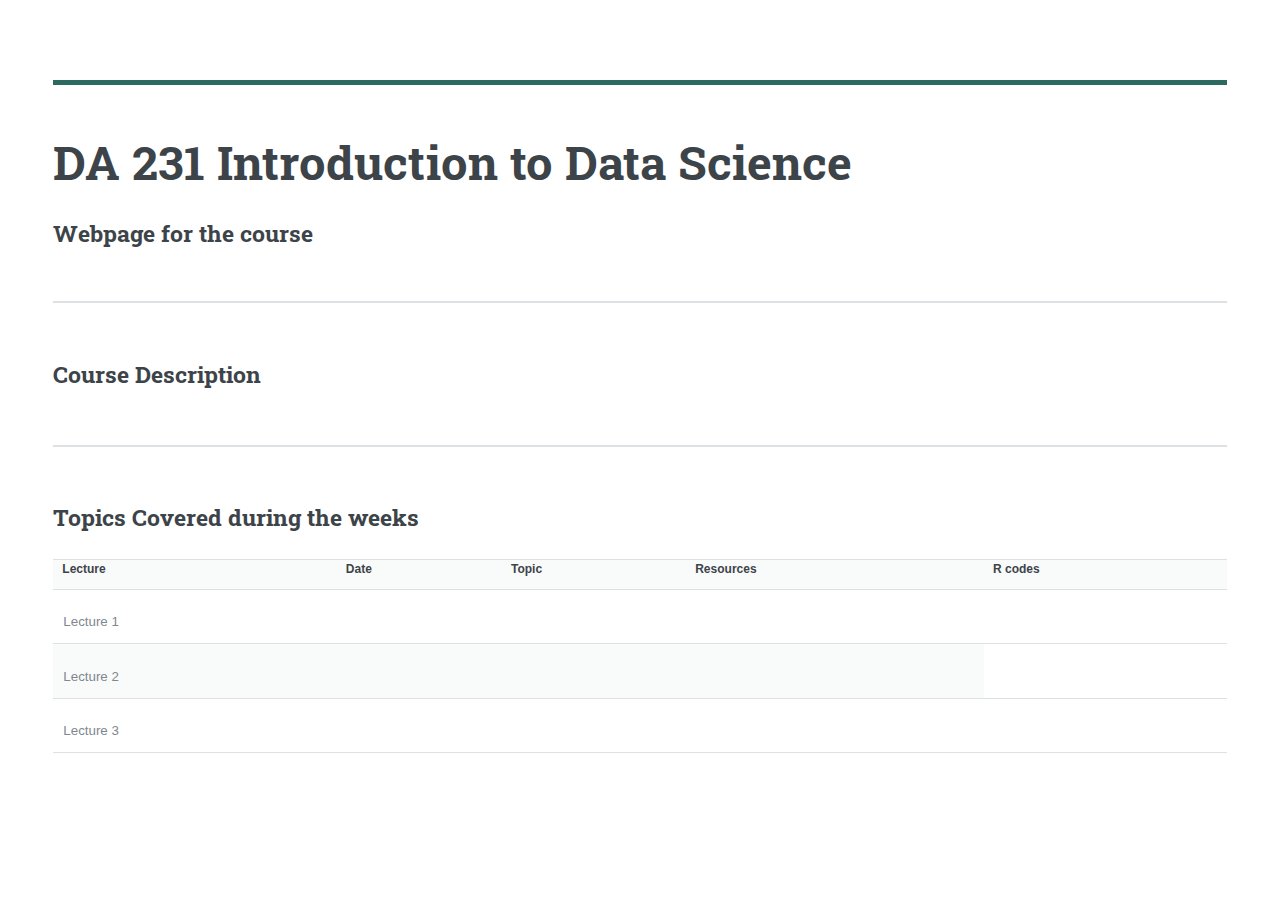
<file: DA231-2025.html>
<!DOCTYPE HTML>

<html>
	<head>
		<title>DA 231 Introduction to Data Science </title>
		<meta charset="utf-8" />
		<meta name="viewport" content="width=device-width, initial-scale=1, user-scalable=no" />
		<link rel="stylesheet" href="assets/css/main.css" />
	</head> <!--git status -->
	<body class="is-preload">

        <!-- Wrapper -->
			<div id="wrapper">

				<!-- Main -->
					<div id="main">
						<div class="inner">

							<!-- Header -->
								<header id="header">
									<a href="DA231-2025.html" class="logo"><strong></strong> </a>  
									<ul class="icons">
										
									</ul>
								</header>

							<!-- Banner -->
								<section id="banner">
									<div class="content">
										<header>
											<h1>DA 231 Introduction to Data Science <br />
											</h1>
                                            <h2> Webpage for the course</h2>
                                        </header>
                                    </div>
                                </section>
                                <!--<p> This is the webpage for the DA 241. </p>
                                <p> <span style="color:#297e9a"> Announcement 1:</span> Class tomorrow from 10 am to 10:55 am in 5103. And from 11 am to 11:55 am in 5001. </p>-->
                                <!--<p> <span style="color:#297e9a"> Announcement 2:</span> Submit assignment 1 after renaming it as <span style="color:#9a2980">DA_241_Assignment1_NAME.pdf </span> today again between 9 pm and 10 pm on Teams. No late turn ins will be entertained. </p>-->
                                <section>
                                    <h2>  Course Description </h2>
                                    <p> 
                                       <ul>
                                        <li>  </li>
                                        <li> </li>
                                        <li>   </li>
                                       </ul>

                                    </p>
                                </section>
                                <section>
                                    <h2> Topics Covered during the weeks </h2>
                                    
                                       <table>
                                        <tr>
                                          <th> Lecture </th>  
                                          <th> Date </th>
                                          <th> Topic </th>
                                          <th> Resources </th> 
                                          <th> R codes </th> 
                                        </tr>

                                        <tr>
                                            <td> Lecture 1 </td>
                                            <td>  </td>
                                            <td> <ul> <li>  </li> <li> </li> </ul> </td>
                                            <td> 
                                            </td>  
                                        </tr>

                                        <tr>
                                            <td> Lecture 2 </td>
                                            <td>  </td>
                                            <td> <ul> <li>  </li> <li> </li> </ul> </td>
                                            <td> 
                                            </td>  
                                        </tr>

                                        <tr>
                                            <td> Lecture 3 </td>
                                            <td>  </td>
                                            <td> <ul> <li>  </li> <li> </li> </ul> </td>
                                            <td> 
                                            </td>  
                                        </tr>

                                        
                                        
    
                                        
                                       


                                    </table>    
                                    

                                </section>
</file>
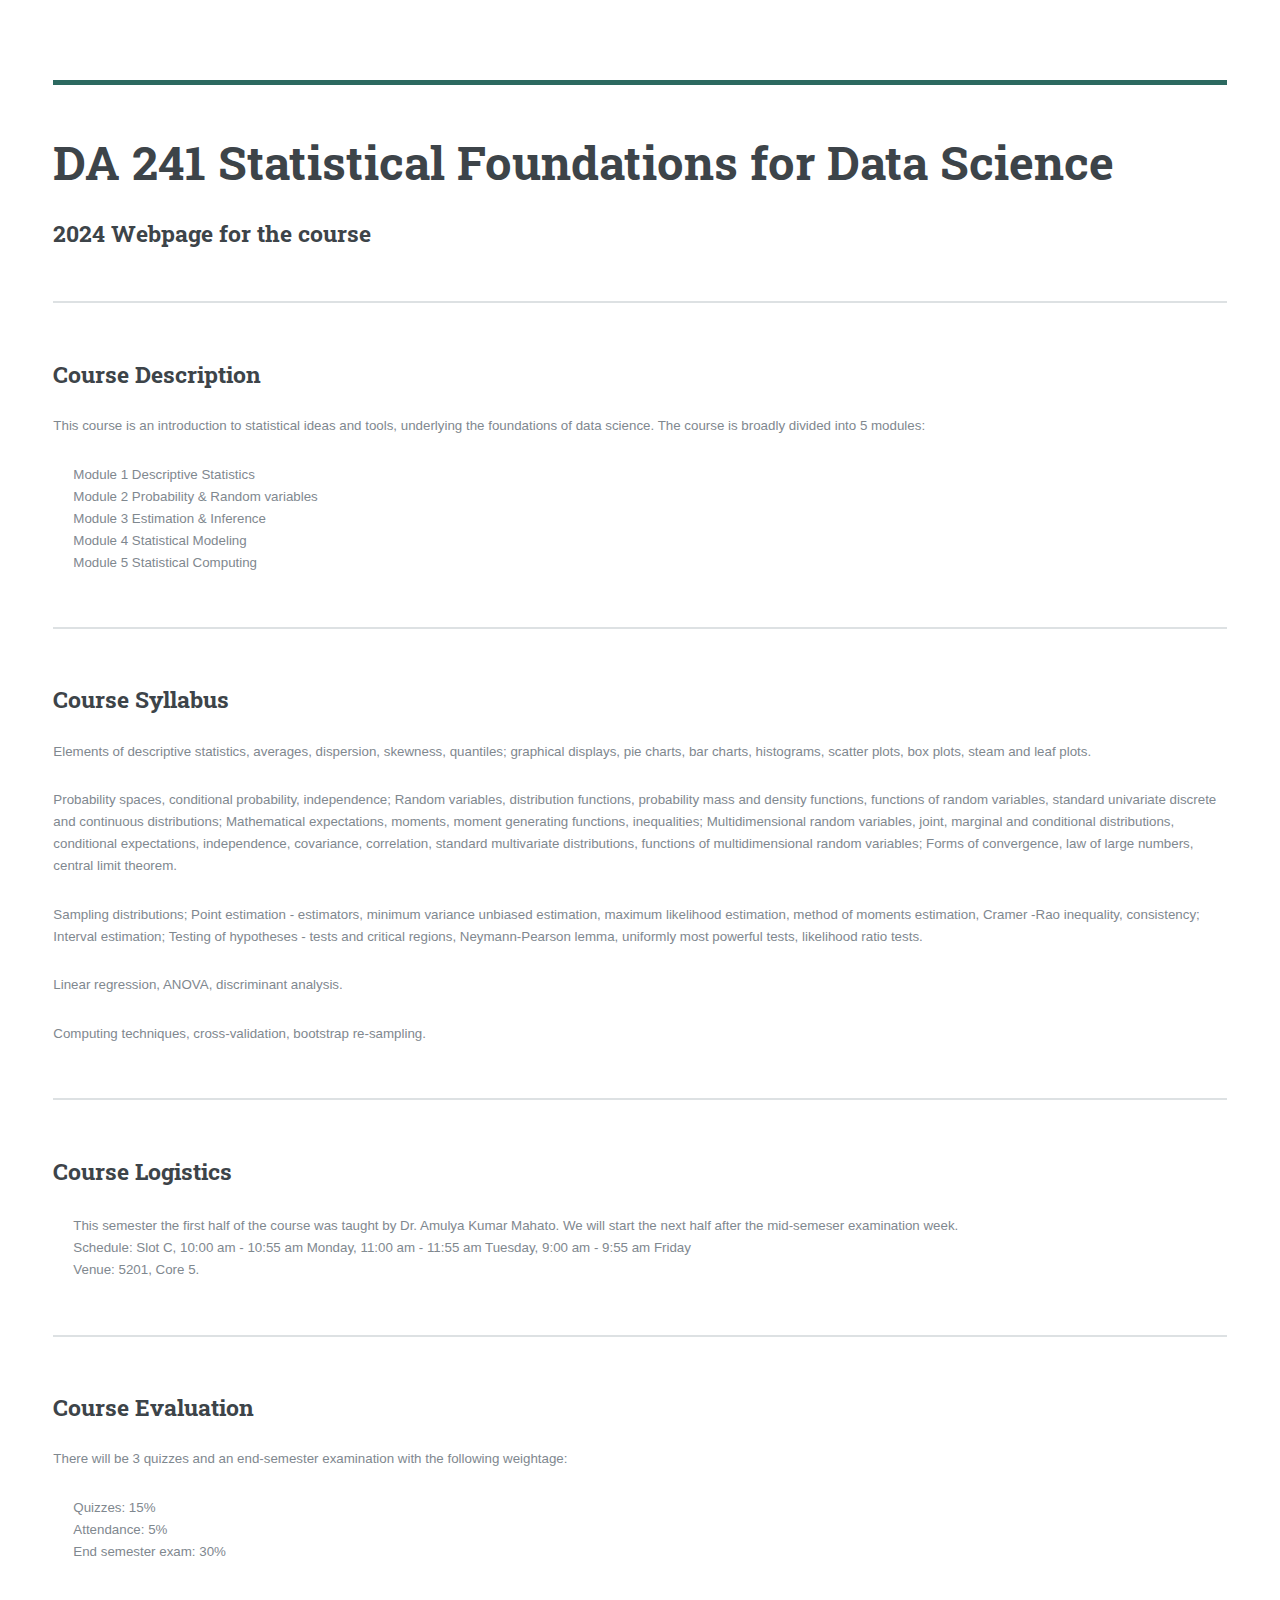
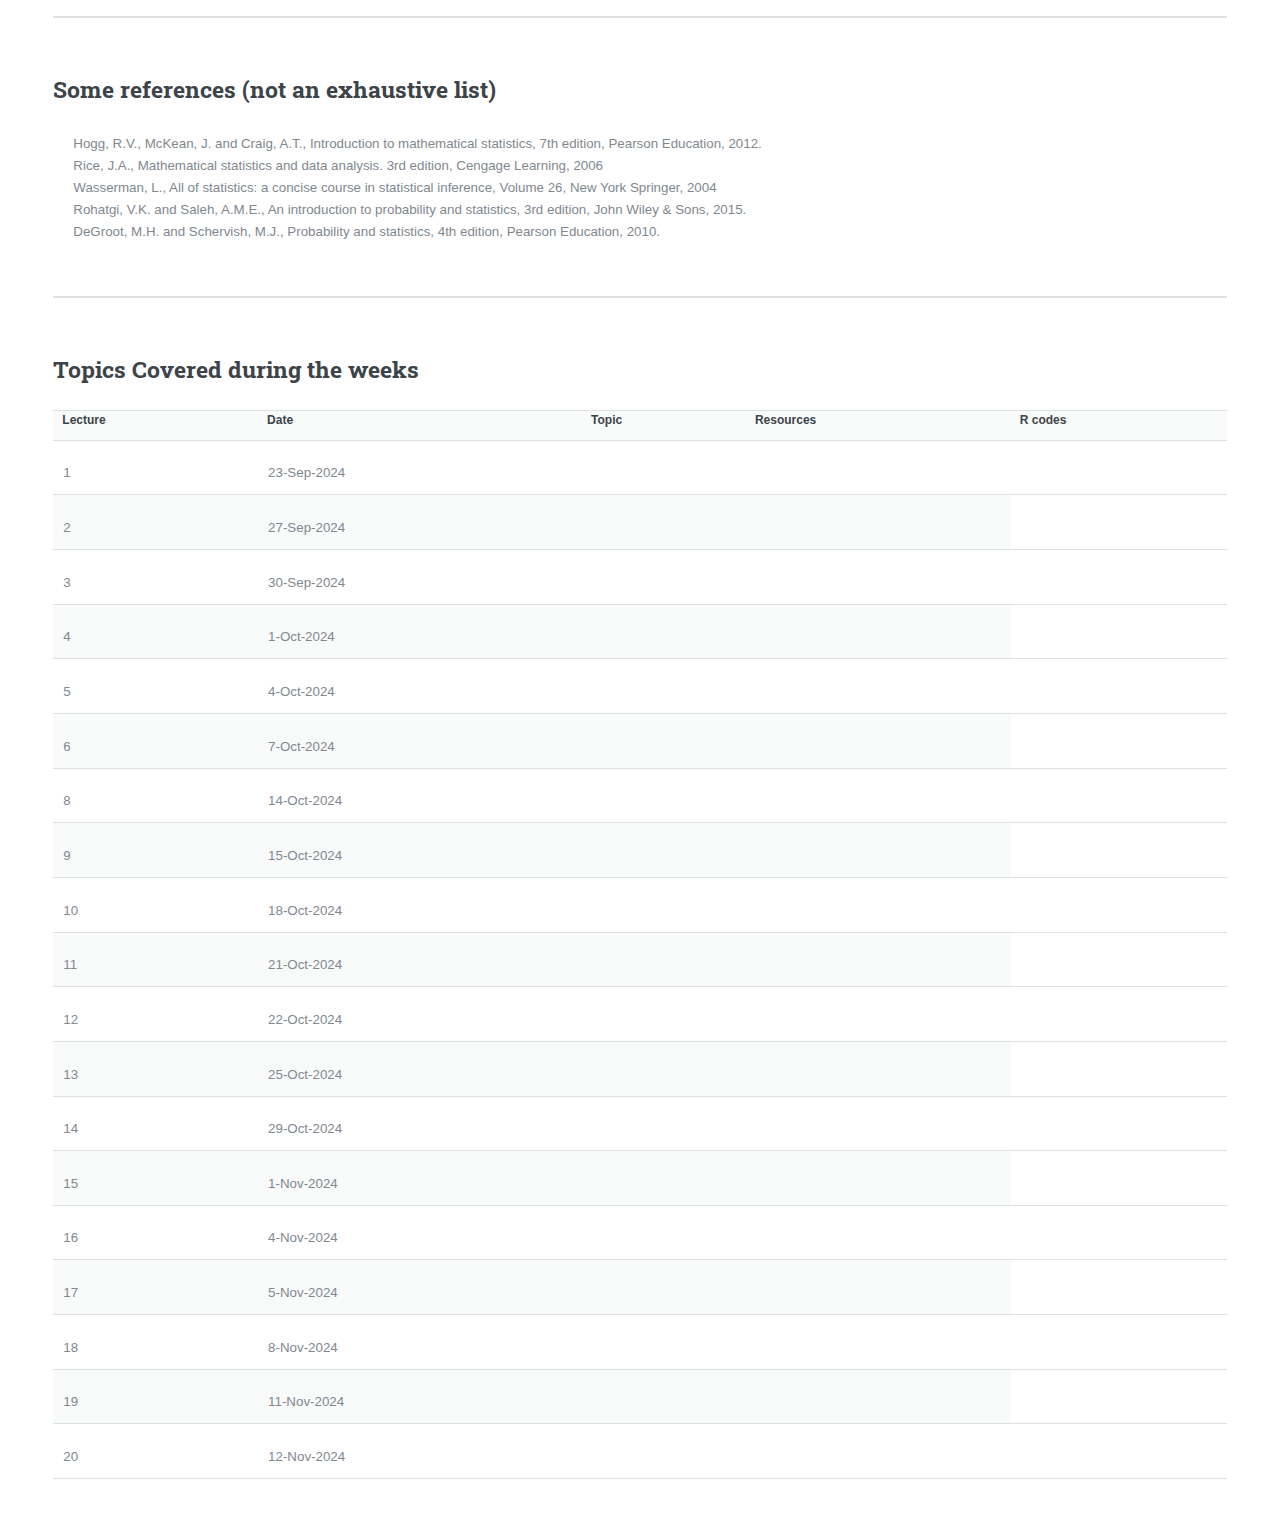
<file: DA241-2024.html>
<!DOCTYPE HTML>

<html>
	<head>
		<title>DA 241 Statistical Foundations for Data Science</title>
		<meta charset="utf-8" />
		<meta name="viewport" content="width=device-width, initial-scale=1, user-scalable=no" />
		<link rel="stylesheet" href="assets/css/main.css" />
	</head> <!--git status -->
	<body class="is-preload">

        <!-- Wrapper -->
			<div id="wrapper">

				<!-- Main -->
					<div id="main">
						<div class="inner">

							<!-- Header -->
								<header id="header">
									<a href="DA241.html" class="logo"><strong></strong> </a>  
									<ul class="icons">
										
									</ul>
								</header>

							<!-- Banner -->
								<section id="banner">
									<div class="content">
										<header>
											<h1>DA 241 Statistical Foundations for Data Science<br />
											</h1>
                                            <h2> 2024 Webpage for the course</h2>
                                        </header>
                                    </div>
                                </section>
                                <!--<p> This is the webpage for the DA 241. </p>
                                <p> <span style="color:#297e9a"> Announcement 1:</span> Class tomorrow from 10 am to 10:55 am in 5103. And from 11 am to 11:55 am in 5001. </p>-->
                                <!--<p> <span style="color:#297e9a"> Announcement 2:</span> Submit assignment 1 after renaming it as <span style="color:#9a2980">DA_241_Assignment1_NAME.pdf </span> today again between 9 pm and 10 pm on Teams. No late turn ins will be entertained. </p>-->

                                <section>
                                    <h2>  Course Description </h2>
                                    <p> This course is an introduction to statistical ideas and tools, underlying the foundations of data science. The course is broadly divided into 5 modules:
                                       <ul>
                                        <li>  Module 1 Descriptive Statistics </li>
                                        <li>  Module 2 Probability & Random variables</li>
                                        <li>  Module 3 Estimation & Inference</li>
                                        <li>  Module 4 Statistical Modeling</li>
                                        <li>  Module 5 Statistical Computing</li>
                                       </ul>

                                    </p>
                                </section>
                                <section>
                                    <h2> Course Syllabus </h2>
                                    <p>  Elements of descriptive statistics, averages, dispersion, skewness, quantiles; graphical displays, pie charts, bar charts, histograms, scatter plots, box plots, steam and leaf plots. </p>
 
                                    <p>     Probability spaces, conditional probability, independence; Random variables, distribution functions, probability mass and density functions, functions of random variables, standard univariate discrete and
                                        continuous distributions; Mathematical expectations, moments, moment generating functions, inequalities; Multidimensional random variables, joint, marginal and conditional distributions, conditional expectations,
                                        independence, covariance, correlation, standard multivariate distributions, functions of multidimensional random variables; Forms of convergence, law of large numbers, central limit theorem.</p>
                                        
                                        <p>Sampling distributions; Point estimation - estimators, minimum variance
                                        unbiased estimation, maximum likelihood estimation, method of moments estimation, Cramer -Rao inequality, consistency; Interval estimation; Testing of hypotheses - tests and critical regions, Neymann-Pearson lemma, uniformly most powerful tests, likelihood ratio tests. </p>
                                        
                                        <p>Linear regression, ANOVA, discriminant analysis.</p>
                                        
                                        <p> Computing techniques, cross-validation, bootstrap re-sampling. </p>
                                </section>

                                <section> 
                                <h2>Course Logistics</h2>
                                <p>  </p>
                                <ul>
                                    <li> This semester the first half of the course was taught by Dr. Amulya Kumar Mahato. We will start the next half after the mid-semeser examination week. </li>
                                 <li>Schedule: Slot C, 10:00 am - 10:55 am Monday, 11:00 am - 11:55 am Tuesday, 9:00 am - 9:55 am Friday </li>
                                <li> Venue: 5201, Core 5.</li>
                               <!-- <li> Course Calendar </li> -->
                                
                                </ul>
                                </section>
                                <section> 
                                    <h2> Course Evaluation </h2>
                                    <p> There will be 3 quizzes and an end-semester
                                        examination with the following weightage: </p>
                                        <ul>
                                        <li> Quizzes: 15% </li>
                                        <li> Attendance: 5% </li>
                                        <li> End semester exam: 30% </li>
                                        </ul>
                                     
                                </section>
                                
                                <section> 
                                    <h2> Some references (not an exhaustive list) </h2>
                                    <p> </p>
                                        <ul>
                                        <li> Hogg, R.V., McKean, J. and Craig, A.T., Introduction to mathematical statistics, 7th edition, Pearson Education, 2012.</li>
                                        <li> Rice, J.A., Mathematical statistics and data analysis. 3rd edition, Cengage Learning, 2006</li>
                                        <li> Wasserman, L., All of statistics: a concise course in statistical inference, Volume 26, New York Springer, 2004 </li>
                                        <li> Rohatgi, V.K. and Saleh, A.M.E., An introduction to probability and statistics, 3rd edition, John Wiley & Sons, 2015. </li>
                                        <li> DeGroot, M.H. and Schervish, M.J., Probability and statistics, 4th edition, Pearson Education, 2010. </li>    
                                    </ul>
                                     
                                </section>


                                <section>
                                    <h2> Topics Covered during the weeks </h2>
                                    
                                       <table>
                                        <tr>
                                          <th> Lecture </th>  
                                          <th> Date </th>
                                          <th> Topic </th>
                                          <th> Resources </th> 
                                         <th> R codes </th> 
                                        </tr>

                                        <tr>
                                            <td> 1 </td>
                                            <td> 23-Sep-2024 </td>
                                            <td> <ul> <li>  </li> <li> </li> </ul> </td>
                                            <td> <ul> 
                                                    <li> <a href = "">  </a> </li>
                                                    <li> <a href = "">  </a> </li>
                                                 </ul>
                                            </td>  
                                        </tr>

                                        
                                        <tr>
                                            <td> 2 </td>
                                            <td> 27-Sep-2024 </td>
                                            <td>  </td>
                                            <td> <ul> <li> <a href = "#"> </a> </li> 
                                            <li> </li>
                                            </ul></td>  
                                        </tr>

                                        <tr>
                                            <td> 3 </td>
                                            <td> 30-Sep-2024 </td>
                                            <td>  </td>
                                            <td> <ul> <li> <a href = "#"> </a> </li> 
                                            <li> </li>
                                            </ul></td>  
                                        </tr>

                                        <tr>
                                            <td> 4 </td>
                                            <td> 1-Oct-2024 </td>
                                            <td>  </td>
                                            <td> <ul> <li> <a href = "#"> </a> </li> 
                                            <li> </li>
                                            </ul></td>  
                                        </tr>

                                        <tr>
                                            <td> 5 </td>
                                            <td> 4-Oct-2024 </td>
                                            <td>  </td>
                                            <td> <ul> <li> <a href = "#"> </a> </li> 
                                            <li> </li>
                                            </ul></td>  
                                        </tr>

                                        <tr>
                                            <td> 6 </td>
                                            <td> 7-Oct-2024 </td>
                                            <td>  </td>
                                            <td> <ul> <li> <a href = "#"> </a> </li> 
                                            <li> </li>
                                            </ul></td>  
                                        </tr>

                

                                        <tr>
                                            <td> 8 </td>
                                            <td> 14-Oct-2024 </td>
                                            <td>  </td>
                                            <td> <ul> <li> <a href = "#"> </a> </li> 
                                            <li> </li>
                                            </ul></td>  
                                        </tr>

                                        <tr>
                                            <td> 9 </td>
                                            <td> 15-Oct-2024 </td>
                                            <td>  </td>
                                            <td> <ul> <li> <a href = "#"> </a> </li> 
                                            <li> </li>
                                            </ul></td>  
                                        </tr>

                                        <tr>
                                            <td> 10 </td>
                                            <td> 18-Oct-2024 </td>
                                            <td>  </td>
                                            <td> <ul> <li> <a href = "#"> </a> </li> 
                                            <li> </li>
                                            </ul></td>  
                                        </tr>

                                        <tr>
                                            <td> 11 </td>
                                            <td> 21-Oct-2024 </td>
                                            <td>  </td>
                                            <td> <ul> <li> <a href = "#"> </a> </li> 
                                            <li> </li>
                                            </ul></td>  
                                        </tr>

                                        <tr>
                                            <td> 12 </td>
                                            <td> 22-Oct-2024 </td>
                                            <td>  </td>
                                            <td> <ul> <li> <a href = "#"> </a> </li> 
                                            <li> </li>
                                            </ul></td>  
                                        </tr>

                                        <tr>
                                            <td> 13 </td>
                                            <td> 25-Oct-2024 </td>
                                            <td>  </td>
                                            <td> <ul> <li> <a href = "#"> </a> </li> 
                                            <li> </li>
                                            </ul></td>  
                                        </tr>

                                        <tr>
                                            <td> 14 </td>
                                            <td> 29-Oct-2024 </td>
                                            <td>  </td>
                                            <td> <ul> <li> <a href = "#"> </a> </li> 
                                            <li> </li>
                                            </ul></td>  
                                        </tr>

                                        <tr>
                                            <td> 15 </td>
                                            <td> 1-Nov-2024 </td>
                                            <td>  </td>
                                            <td> <ul> <li> <a href = "#"> </a> </li> 
                                            <li> </li>
                                            </ul></td>  
                                        </tr>

                                        <tr>
                                            <td> 16 </td>
                                            <td> 4-Nov-2024 </td>
                                            <td>  </td>
                                            <td> <ul> <li> <a href = "#"> </a> </li> 
                                            <li> </li>
                                            </ul></td>  
                                        </tr>

                                        <tr>
                                            <td> 17 </td>
                                            <td> 5-Nov-2024 </td>
                                            <td>  </td>
                                            <td> <ul> <li> <a href = "#"> </a> </li> 
                                            <li> </li>
                                            </ul></td>  
                                        </tr>

                                        <tr>
                                            <td> 18 </td>
                                            <td> 8-Nov-2024 </td>
                                            <td>  </td>
                                            <td> <ul> <li> <a href = "#"> </a> </li> 
                                            <li> </li>
                                            </ul></td>  
                                        </tr>

                                        <tr>
                                            <td> 19 </td>
                                            <td> 11-Nov-2024 </td>
                                            <td>  </td>
                                            <td> <ul> <li> <a href = "#"> </a> </li> 
                                            <li> </li>
                                            </ul></td>  
                                        </tr>

                                        <tr>
                                            <td> 20 </td>
                                            <td> 12-Nov-2024 </td>
                                            <td>  </td>
                                            <td> <ul> <li> <a href = "#"> </a> </li> 
                                            <li> </li>
                                            </ul></td>  
                                        </tr>
    
                                        
                                       


                                    </table>    
                                    

                                </section>
</file>
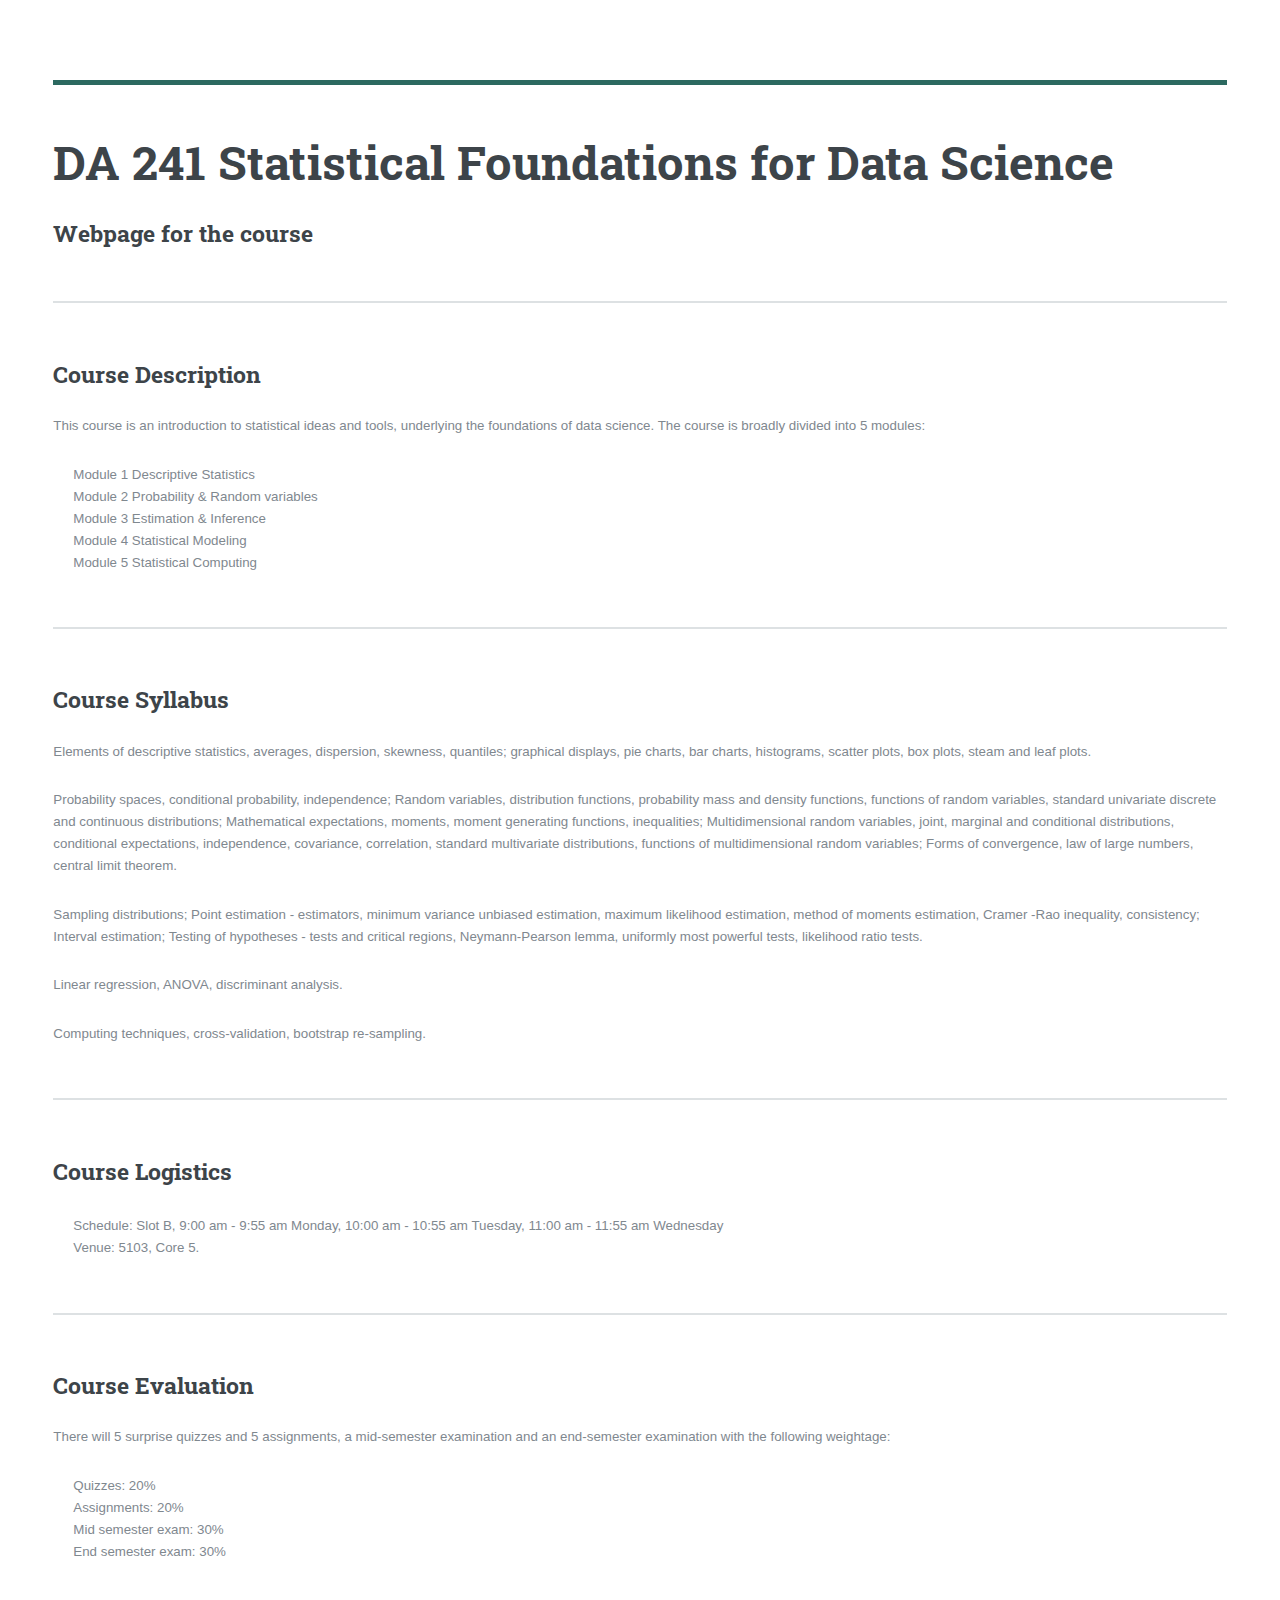
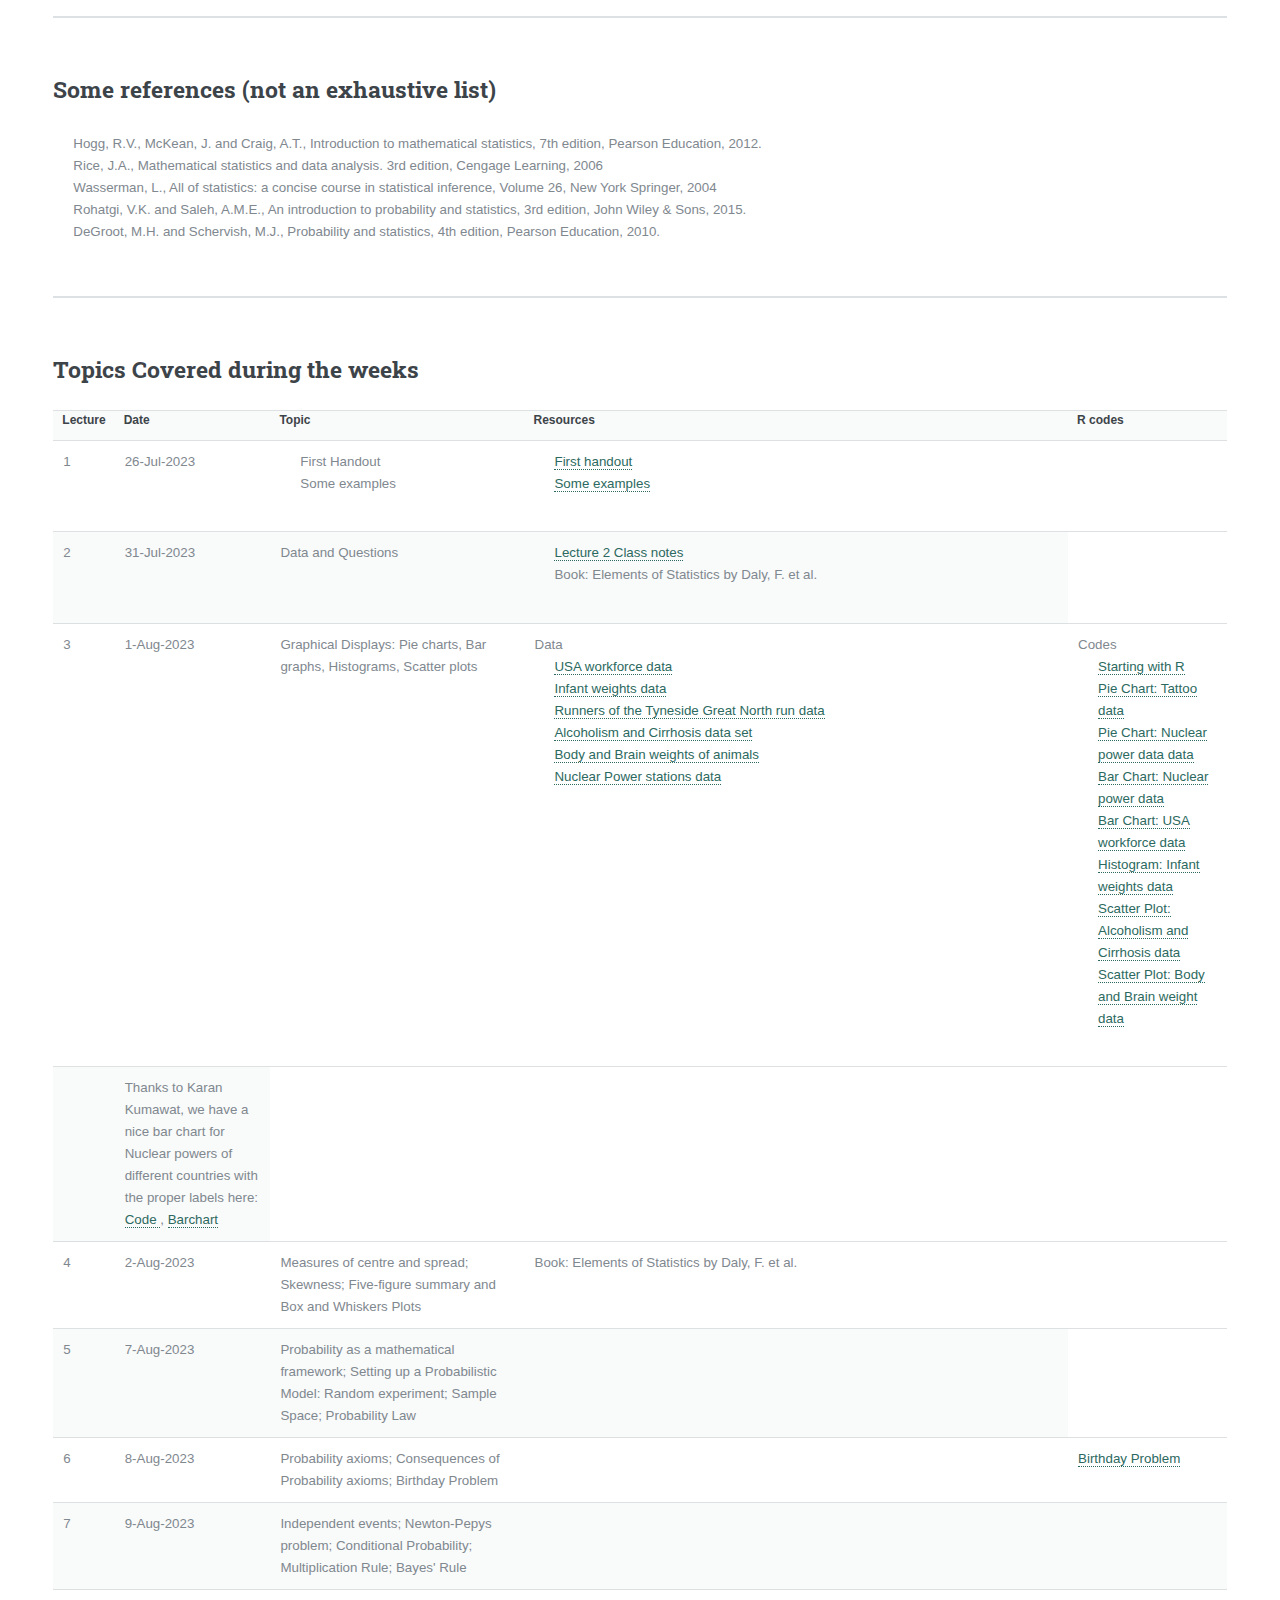
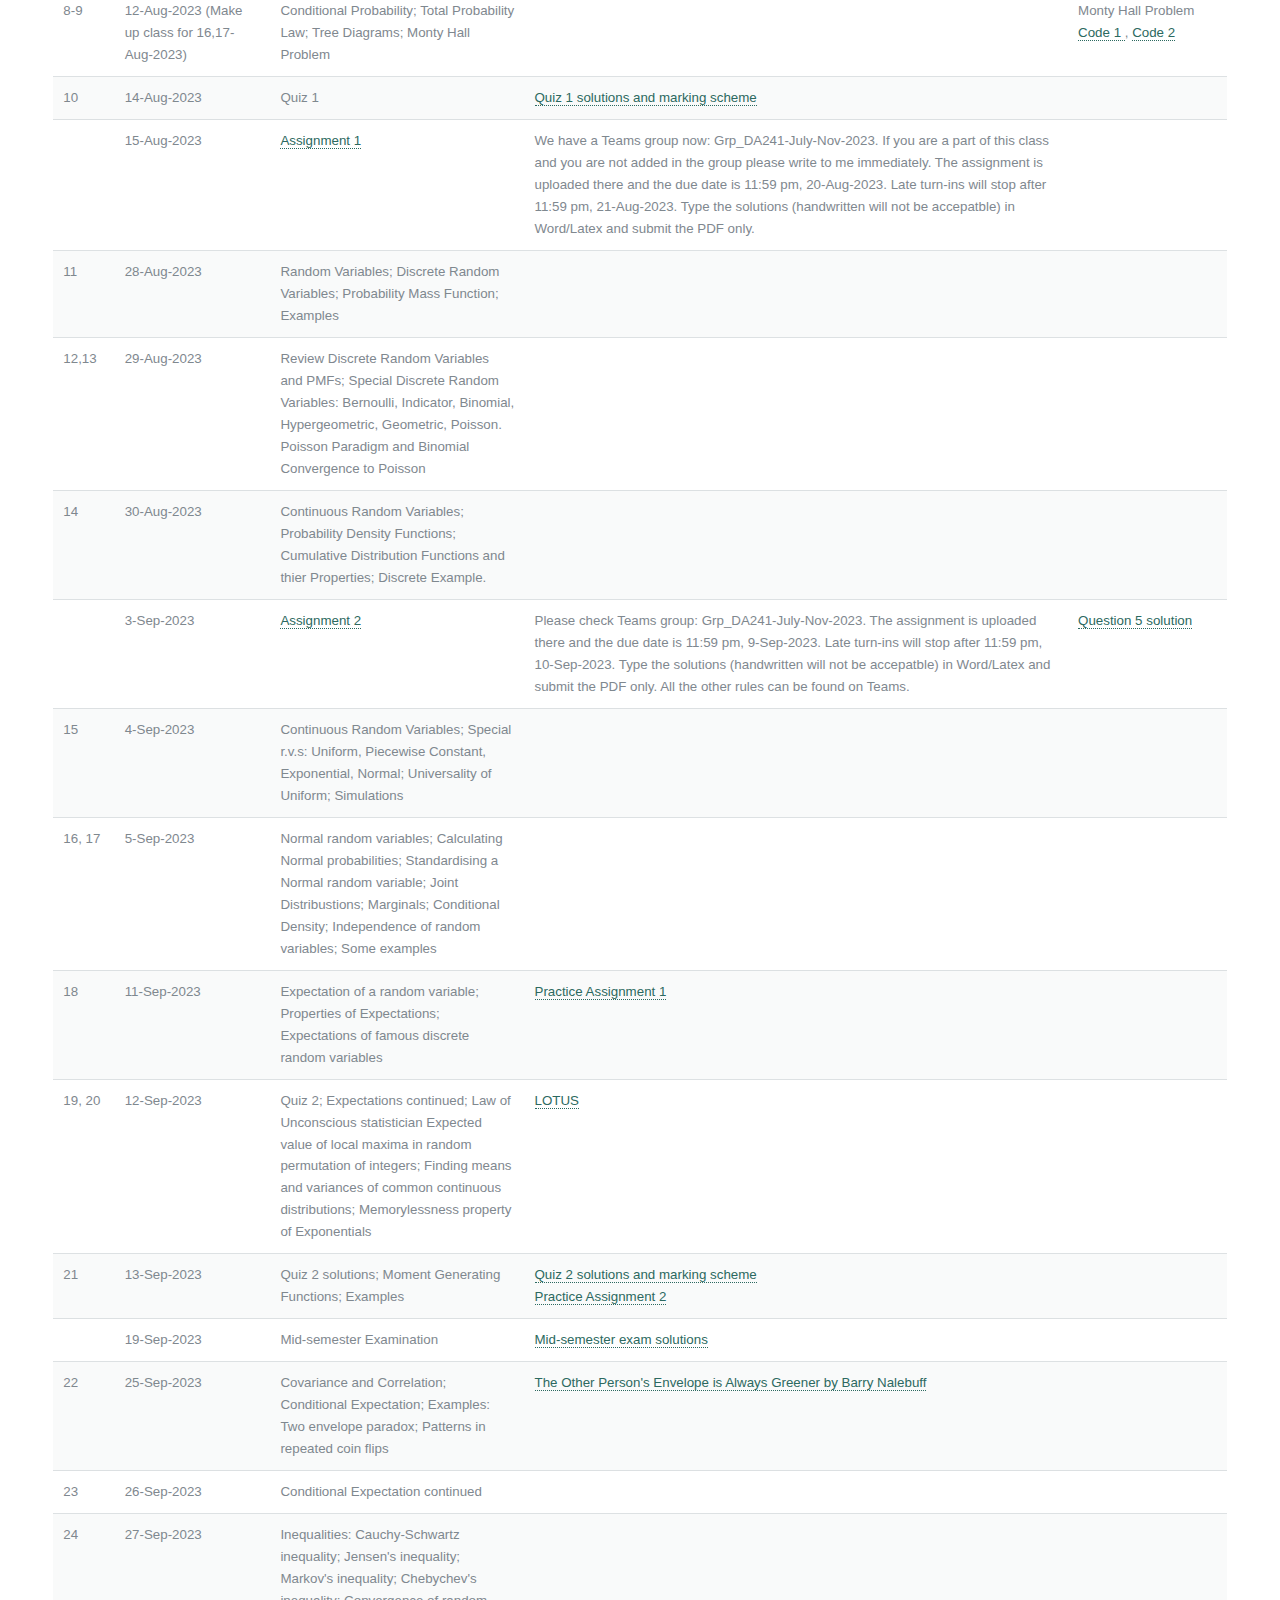
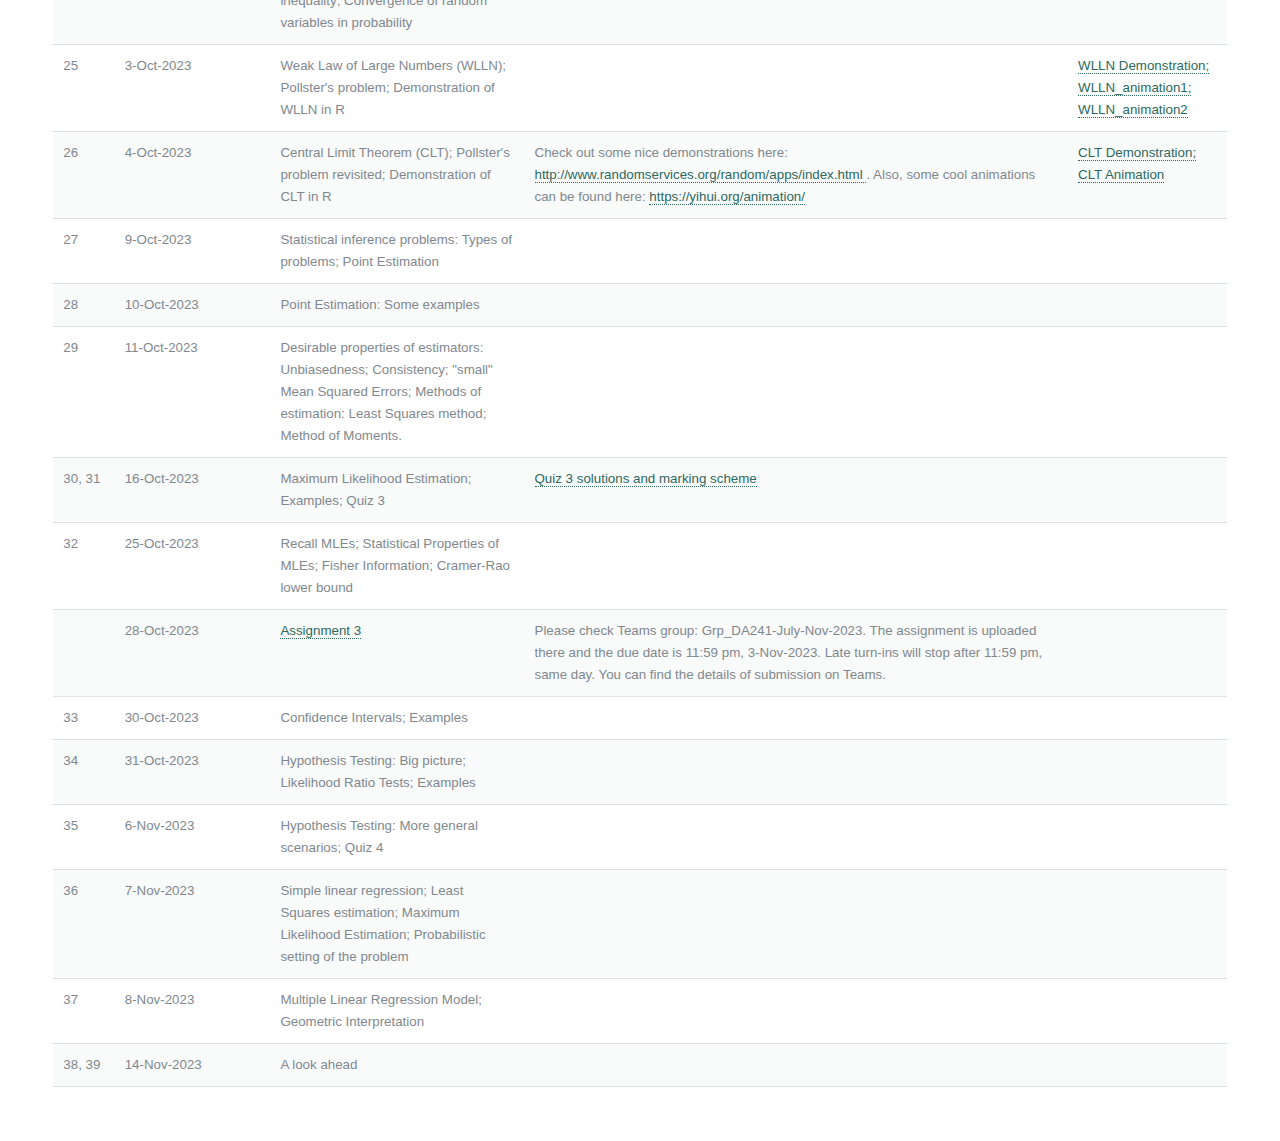
<file: DA241.html>
<!DOCTYPE HTML>

<html>
	<head>
		<title>DA 241 Statistical Foundations for Data Science</title>
		<meta charset="utf-8" />
		<meta name="viewport" content="width=device-width, initial-scale=1, user-scalable=no" />
		<link rel="stylesheet" href="assets/css/main.css" />
	</head> <!--git status -->
	<body class="is-preload">

        <!-- Wrapper -->
			<div id="wrapper">

				<!-- Main -->
					<div id="main">
						<div class="inner">

							<!-- Header -->
								<header id="header">
									<a href="DA241.html" class="logo"><strong></strong> </a>  
									<ul class="icons">
										
									</ul>
								</header>

							<!-- Banner -->
								<section id="banner">
									<div class="content">
										<header>
											<h1>DA 241 Statistical Foundations for Data Science<br />
											</h1>
                                            <h2> Webpage for the course</h2>
                                        </header>
                                    </div>
                                </section>
                                <!--<p> This is the webpage for the DA 241. </p>
                                <p> <span style="color:#297e9a"> Announcement 1:</span> Class tomorrow from 10 am to 10:55 am in 5103. And from 11 am to 11:55 am in 5001. </p>-->
                                <!--<p> <span style="color:#297e9a"> Announcement 2:</span> Submit assignment 1 after renaming it as <span style="color:#9a2980">DA_241_Assignment1_NAME.pdf </span> today again between 9 pm and 10 pm on Teams. No late turn ins will be entertained. </p>-->

                                <section>
                                    <h2>  Course Description </h2>
                                    <p> This course is an introduction to statistical ideas and tools, underlying the foundations of data science. The course is broadly divided into 5 modules:
                                       <ul>
                                        <li>  Module 1 Descriptive Statistics </li>
                                        <li>  Module 2 Probability & Random variables</li>
                                        <li>  Module 3 Estimation & Inference</li>
                                        <li>  Module 4 Statistical Modeling</li>
                                        <li>  Module 5 Statistical Computing</li>
                                       </ul>

                                    </p>
                                </section>
                                <section>
                                    <h2> Course Syllabus </h2>
                                    <p>  Elements of descriptive statistics, averages, dispersion, skewness, quantiles; graphical displays, pie charts, bar charts, histograms, scatter plots, box plots, steam and leaf plots. </p>
 
                                    <p>     Probability spaces, conditional probability, independence; Random variables, distribution functions, probability mass and density functions, functions of random variables, standard univariate discrete and
                                        continuous distributions; Mathematical expectations, moments, moment generating functions, inequalities; Multidimensional random variables, joint, marginal and conditional distributions, conditional expectations,
                                        independence, covariance, correlation, standard multivariate distributions, functions of multidimensional random variables; Forms of convergence, law of large numbers, central limit theorem.</p>
                                        
                                        <p>Sampling distributions; Point estimation - estimators, minimum variance
                                        unbiased estimation, maximum likelihood estimation, method of moments estimation, Cramer -Rao inequality, consistency; Interval estimation; Testing of hypotheses - tests and critical regions, Neymann-Pearson lemma, uniformly most powerful tests, likelihood ratio tests. </p>
                                        
                                        <p>Linear regression, ANOVA, discriminant analysis.</p>
                                        
                                        <p> Computing techniques, cross-validation, bootstrap re-sampling. </p>
                                </section>

                                <section> 
                                <h2>Course Logistics</h2>
                                <p>  </p>
                                <ul>
                                 <li>Schedule: Slot B, 9:00 am - 9:55 am Monday, 10:00 am - 10:55 am Tuesday, 11:00 am - 11:55 am Wednesday </li>
                                <li> Venue: 5103, Core 5.</li>
                               <!-- <li> Course Calendar </li> -->
                                
                                </ul>
                                </section>
                                <section> 
                                    <h2> Course Evaluation </h2>
                                    <p> There will 5 surprise quizzes and 5 assignments, a mid-semester examination and an end-semester
                                        examination with the following weightage: </p>
                                        <ul>
                                        <li> Quizzes: 20% </li>
                                        <li> Assignments: 20% </li>
                                        <li> Mid semester exam: 30% </li>
                                        <li> End semester exam: 30% </li>
                                        </ul>
                                     
                                </section>
                                
                                <section> 
                                    <h2> Some references (not an exhaustive list) </h2>
                                    <p> </p>
                                        <ul>
                                        <li> Hogg, R.V., McKean, J. and Craig, A.T., Introduction to mathematical statistics, 7th edition, Pearson Education, 2012.</li>
                                        <li> Rice, J.A., Mathematical statistics and data analysis. 3rd edition, Cengage Learning, 2006</li>
                                        <li> Wasserman, L., All of statistics: a concise course in statistical inference, Volume 26, New York Springer, 2004 </li>
                                        <li> Rohatgi, V.K. and Saleh, A.M.E., An introduction to probability and statistics, 3rd edition, John Wiley & Sons, 2015. </li>
                                        <li> DeGroot, M.H. and Schervish, M.J., Probability and statistics, 4th edition, Pearson Education, 2010. </li>    
                                    </ul>
                                     
                                </section>


                                <section>
                                    <h2> Topics Covered during the weeks </h2>
                                    
                                       <table>
                                        <tr>
                                          <th> Lecture </th>  
                                          <th> Date </th>
                                          <th> Topic </th>
                                          <th> Resources </th> 
                                         <th> R codes </th> 
                                        </tr>

                                        <tr>
                                            <td> 1 </td>
                                            <td> 26-Jul-2023 </td>
                                            <td> <ul> <li> First Handout </li> <li> Some examples</li> </ul> </td>
                                            <td> <ul> <li> <a href = "assets/DA241-coursewebpage/first_handout.pdf"> First handout </a> </li> <li> <a href = "assets/DA241-coursewebpage/First class.pdf"> Some examples </a> </li> </ul> </td>  
                                        </tr>

                                        
                                        <tr>
                                            <td> 2 </td>
                                            <td> 31-Jul-2023 </td>
                                            <td> Data and Questions </td>
                                            <td> <ul> <li> <a href = "assets/DA241-coursewebpage/Lecture2.pdf"> Lecture 2 Class notes </a> </li> 
                                            <li> Book: Elements of Statistics by Daly, F. et al. </li>
                                            </ul></td>  
                                        </tr>
    
                                        
                                        <tr>
                                            <td> 3 </td>
                                            <td> 1-Aug-2023 </td>
                                            <td> Graphical Displays: Pie charts, Bar graphs, Histograms, Scatter plots  </td>
                                            <td> Data <ul> 
                                                <li> <a href = "assets/DA241-coursewebpage/data files & Rcodes/USA workforce.csv"> USA workforce data  </a> </li>
                                                <li> <a href = "assets/DA241-coursewebpage/data files & Rcodes/Infants with SIRD.csv"> Infant weights data  </a> </li>
                                                <li> <a href = "assets/DA241-coursewebpage/data files & Rcodes/Runner dataset.csv"> Runners of the Tyneside Great North run data  </a> </li>
                                                <li> <a href = "assets/DA241-coursewebpage/data files & Rcodes/alcohol_cirrohsis_data.csv"> Alcoholism and Cirrhosis data set  </a> </li>
                                                <li> <a href = "assets/DA241-coursewebpage/data files & Rcodes/Body and weights.csv"> Body and Brain weights of animals </a> </li>
                                                <li> <a href = "assets/DA241-coursewebpage/data files & Rcodes/Nuclear power data.csv"> Nuclear Power stations data  </a> </li>
                                            </ul> </td> 
                                            <td> Codes <ul> 
                                                <li> <a href = "assets/DA241-coursewebpage/data files & Rcodes/Rbasics.pdf"> Starting with R  </a> </li>
                                                <li> <a href = "assets/DA241-coursewebpage/data files & Rcodes/pie chart for tattoo data.r"> Pie Chart: Tattoo data  </a> </li>
                                                <li> <a href = "assets/DA241-coursewebpage/data files & Rcodes/pie chart for Nuclear.R"> Pie Chart: Nuclear power data data  </a> </li>
                                                <li> <a href = "assets/DA241-coursewebpage/data files & Rcodes/bar_chart_nuclear_reactors.R"> Bar Chart: Nuclear power data  </a> </li>
                                                <li> <a href = "assets/DA241-coursewebpage/data files & Rcodes/bar_chart_USA_workforce.R"> Bar Chart: USA workforce data  </a> </li>
                                                <li> <a href = "assets/DA241-coursewebpage/data files & Rcodes/histogram_for_Infantsweights-SIRDS.R"> Histogram: Infant weights data </a> </li>
                                                <li> <a href = "assets/DA241-coursewebpage/data files & Rcodes/scatterplot_alcoholdata.R"> Scatter Plot: Alcoholism and Cirrhosis data  </a> </li>
                                                <li> <a href = "assets/DA241-coursewebpage/data files & Rcodes/scatterplot_body-brain-weightdata.R"> Scatter Plot: Body and Brain weight data  </a> </li>
                                            </ul> </td> 
                                        </tr>
                                        <tr>
                                            <td> </td> 
                                            <td> Thanks to Karan Kumawat, we have a nice bar chart for Nuclear powers of different countries with the proper labels here: <a href = "assets/DA241-coursewebpage/data files & Rcodes/bar_chart_nuclear_reactors-KaranK.R"> Code </a>, <a href = "assets/DA241-coursewebpage/data files & Rcodes/Barplot-nuclearreactors-KaranK.png"> Barchart </a></td>
                                        </tr>
       
                                        <tr>
                                            <td> 4 </td>    
                                            <td> 2-Aug-2023 </td>
                                            <td> Measures of centre and spread; Skewness; Five-figure summary and Box and Whiskers Plots </td>
                                            <td> Book: Elements of Statistics by Daly, F. et al. <a href = "#"> </a></td>
                                        
                                        </tr>

                                        <tr>
                                            <td> 5 </td>    
                                            <td> 7-Aug-2023 </td>
                                            <td> Probability as a mathematical framework; Setting up a Probabilistic Model: Random experiment; Sample Space; Probability Law </td>
                                            <td>  <a href = "#"> </a></td>
                                        
                                        </tr>
                                                 
                                             
                                        <tr>
                                            <td> 6 </td>    
                                            <td> 8-Aug-2023 </td>
                                            <td> Probability axioms; Consequences of Probability axioms; Birthday Problem </td>
                                            <td>  <a href = "#"> </a></td>
                                            <td>  <a href = "assets/DA241-coursewebpage/data files & Rcodes/simulating-birthday problem.R"> Birthday Problem </a></td>
                                        
                                        </tr>

                                        <tr>
                                            <td> 7 </td>    
                                            <td> 9-Aug-2023 </td>
                                            <td> Independent events; Newton-Pepys problem; Conditional Probability; Multiplication Rule; Bayes' Rule </td>
                                            <td>  <a href = "#"> </a></td>
                                            <td>  <a href = "#"> </a></td>
                                        
                                        </tr>

                                        <tr>
                                            <td> 8-9 </td>    
                                            <td> 12-Aug-2023  (Make up class for 16,17-Aug-2023)</td>
                                            <td> Conditional Probability; Total Probability Law; Tree Diagrams; Monty Hall Problem </td>
                                            <td>  <a href = "#"> </a></td>
                                            <td>  Monty Hall Problem <a href = "assets/DA241-coursewebpage/data files & Rcodes/Monty_hall_simulation.R"> Code 1 </a>, <a href = "assets/DA241-coursewebpage/data files & Rcodes/Monty_hall_game_function.R"> Code 2 </a> </td>
                                        
                                        </tr>

                                        <tr>
                                            <td> 10 </td>    
                                            <td> 14-Aug-2023 </td>
                                            <td> Quiz 1 </td>
                                            <td> <a href = "assets/DA241-coursewebpage/Quiz 1 solutions and marking scheme.pdf"> Quiz 1 solutions and marking scheme </a> </td>
                                            <td>  <a href = "#"> </a></td>
                                        
                                        </tr>

                                        <tr>
                                            <td>  </td>    
                                            <td> 15-Aug-2023 </td>
                                            <td> <a href = "assets/DA241-coursewebpage/Assignments/DA241-assignment1.pdf">  Assignment 1 </a></td>
                                            <td> We have a Teams group now: Grp_DA241-July-Nov-2023. If you are a part of this class and you are not added in the group please write to me immediately. The assignment is uploaded there and the due date is 11:59 pm, 20-Aug-2023. Late turn-ins will stop after 11:59 pm, 21-Aug-2023. Type the solutions (handwritten will not be accepatble) in Word/Latex and submit the PDF only.  </td>
                                            <td> <a href = "#"> </a></td>
                                        
                                        </tr>

                                        <tr>
                                            <td> 11 </td>    
                                            <td> 28-Aug-2023  </td>
                                            <td> Random Variables; Discrete Random Variables; Probability Mass Function; Examples  </td>
                                            <td>  <a href = "#"> </a></td>
                                            <td>   </td>
                                        
                                        </tr>

                                        <tr>
                                            <td> 12,13 </td>    
                                            <td> 29-Aug-2023  </td>
                                            <td> Review Discrete Random Variables and PMFs; Special Discrete Random Variables: Bernoulli, Indicator, Binomial, Hypergeometric, Geometric, Poisson. Poisson Paradigm and Binomial Convergence to Poisson </td>
                                            <td>  <a href = "#"> </a></td>
                                            <td>   </td>
                                        
                                        </tr>

                                        <tr>
                                            <td> 14 </td>    
                                            <td> 30-Aug-2023  </td>
                                            <td>  Continuous Random Variables; Probability Density Functions; Cumulative Distribution Functions and thier Properties; Discrete Example. </td>
                                            <td>  <a href = "#"> </a></td>
                                            <td>   </td>
                                        
                                        </tr>

                                        <tr>
                                            <td>  </td>    
                                            <td> 3-Sep-2023 </td>
                                            <td> <a href = "assets/DA241-coursewebpage/Assignments/DA241-assignment2.pdf">  Assignment 2 </a></td>
                                            <td> Please check Teams group: Grp_DA241-July-Nov-2023. The assignment is uploaded there and the due date is 11:59 pm, 9-Sep-2023. Late turn-ins will stop after 11:59 pm, 10-Sep-2023. Type the solutions (handwritten will not be accepatble) in Word/Latex and submit the PDF only. All the other rules can be found on Teams.  </td>
                                            <td> <a href = "assets/DA241-coursewebpage/Assignment 2, question 5.pdf"> Question 5 solution </a></td>  
                                        
                                        </tr>

                                        <tr>
                                            <td> 15 </td>    
                                            <td> 4-Sep-2023  </td>
                                            <td> Continuous Random Variables; Special r.v.s: Uniform, Piecewise Constant, Exponential, Normal; Universality of Uniform; Simulations  </td>
                                            <td>  <a href = "#"> </a></td>
                                            <td>   </td>
                                        
                                        </tr>

                                        <tr>
                                            <td> 16, 17 </td>    
                                            <td> 5-Sep-2023  </td>
                                            <td>  Normal random variables; Calculating Normal probabilities; Standardising a Normal random variable; Joint Distribustions; Marginals; Conditional Density; Independence of random variables; Some examples  </td>
                                            <td>  <a href = "#"> </a></td>
                                            <td>   </td>
                                        
                                        </tr>

                                        <tr>
                                            <td> 18 </td>    
                                            <td> 11-Sep-2023  </td>
                                            <td>  Expectation of a random variable; Properties of Expectations; Expectations of famous discrete random variables  </td>
                                            <td> <a href = "assets/DA241-coursewebpage/Assignments/practice_assignment_Expectations.pdf "> Practice Assignment 1  </a></td>
                                            <td>   </td>
                                        
                                        </tr>

                                        <tr>
                                            <td> 19, 20 </td>    
                                            <td> 12-Sep-2023  </td>
                                            <td>  Quiz 2; Expectations continued; Law of Unconscious statistician Expected value of local maxima in random permutation of integers; Finding means and variances of common continuous distributions; Memorylessness property of Exponentials </td>
                                            <td>  <a href = "https://en.wikipedia.org/wiki/Law_of_the_unconscious_statistician"> LOTUS </a></td>
                                            <td>   </td>
                                        
                                        </tr>

                                        <tr>
                                            <td> 21 </td>    
                                            <td> 13-Sep-2023  </td>
                                            <td>  Quiz 2 solutions; Moment Generating Functions; Examples </td>
                                            <td>  <a href = "assets/DA241-coursewebpage/Quiz 2 solutions and marking scheme.pdf"> Quiz 2 solutions and marking scheme </a> <br> <a href = "assets/DA241-coursewebpage/Assignments/practice_assignment_Moments.pdf"> Practice Assignment 2</a> </td>
                                            <td>   </td>
                                        
                                        </tr>

                                        <tr>
                                            <td>  </td>    
                                            <td> 19-Sep-2023  </td>
                                            <td>  Mid-semester Examination </td>
                                            <td>  <a href = "assets/DA241-coursewebpage/Mid-Sem solutions.pdf"> Mid-semester exam solutions </a></td>
                                            <td>   </td>
                                        
                                        </tr>

                                        <tr>
                                            <td> 22 </td>    
                                            <td> 25-Sep-2023  </td>
                                            <td>  Covariance and Correlation; Conditional Expectation; Examples: Two envelope paradox; Patterns in repeated coin flips </td>
                                            <td>  <a href = "assets/DA241-coursewebpage/nalebuff-2012-puzzles-the-other-person-s-envelope-is-always-greener.pdf"> The Other Person's Envelope is Always Greener by Barry Nalebuff </a></td>
                                            <td>   </td>
                                        
                                        </tr>

                                        <tr>
                                            <td> 23 </td>    
                                            <td> 26-Sep-2023  </td>
                                            <td> Conditional Expectation continued </td>
                                            <td> </td>
                                            <td>   </td>
                                        
                                        </tr>

                                        <tr>
                                            <td> 24 </td>    
                                            <td> 27-Sep-2023  </td>
                                            <td> Inequalities: Cauchy-Schwartz inequality; Jensen's inequality; Markov's inequality; Chebychev's inequality; Convergence of random variables in probability  </td>
                                            <td> </td>
                                            <td>   </td>
                                        
                                        </tr>

                                        <tr>
                                            <td> 25 </td>    
                                            <td> 3-Oct-2023  </td>
                                            <td> Weak Law of Large Numbers (WLLN); Pollster's problem; Demonstration of WLLN in R </td>
                                            <td> </td>
                                            <td> <a href = "assets/DA241-coursewebpage/data files & Rcodes/lawoflargenumbers.R"> WLLN Demonstration; </a> <a href = "assets/DA241-coursewebpage/data files & Rcodes/lln_animation_x_bernoulli.R"> WLLN_animation1; </a> <a href = "assets/DA241-coursewebpage/data files & Rcodes/lln_animation_x_normal.R">  WLLN_animation2 </a> </td>
                                        
                                        </tr>

                                        <tr>
                                            <td> 26 </td>    
                                            <td> 4-Oct-2023  </td>
                                            <td> Central Limit Theorem (CLT); Pollster's problem revisited; Demonstration of CLT in R </td>
                                            <td> Check out some nice demonstrations here: <a href = http://www.randomservices.org/random/apps/index.html> http://www.randomservices.org/random/apps/index.html </a>. Also, some cool animations can be found here: <a href = "https://yihui.org/animation/"> https://yihui.org/animation/ </a> </td>
                                            <td> <a href = "assets/DA241-coursewebpage/data files & Rcodes/centrallimittheorem.R"> CLT Demonstration; </a> <a href = "assets/DA241-coursewebpage/data files & Rcodes/clt_animation.R"> CLT Animation</td> 
                                        </tr>

                                        <tr>
                                            <td> 27 </td>    
                                            <td> 9-Oct-2023  </td>
                                            <td> Statistical inference problems: Types of problems; Point Estimation  </td>
                                            <td>  </td>
                                            <td> </td>
                                        
                                        </tr>

                                        <tr>
                                            <td> 28 </td>    
                                            <td> 10-Oct-2023  </td>
                                            <td> Point Estimation: Some examples </td>
                                            <td>  </td>
                                            <td> </td>
                                        
                                        </tr>

                                        <tr>
                                            <td> 29 </td>    
                                            <td> 11-Oct-2023  </td>
                                            <td> Desirable properties of estimators: Unbiasedness; Consistency; "small" Mean Squared Errors; Methods of estimation: Least Squares method; Method of Moments.  </td>
                                            <td>  </td>
                                            <td> </td>
                                        
                                        </tr>

                                        <tr>
                                            <td> 30, 31 </td>    
                                            <td> 16-Oct-2023  </td>
                                            <td>  Maximum Likelihood Estimation; Examples; Quiz 3 </td>
                                            <td> <a href = "assets/DA241-coursewebpage/Quiz 3 solutions and marking scheme.pdf"> Quiz 3 solutions and marking scheme </a> </td>
                                            <td> </td>
                                        
                                        </tr>

                                        <tr>
                                            <td> 32 </td>    
                                            <td> 25-Oct-2023  </td>
                                            <td>  Recall MLEs; Statistical Properties of MLEs; Fisher Information; Cramer-Rao lower bound </td>
                                            <td>  </td>
                                            <td> </td>
                                        
                                        </tr>
                                        <tr>
                                            <td>  </td>    
                                            <td> 28-Oct-2023 </td>
                                            <td> <a href = "assets/DA241-coursewebpage/Assignments/DA241-assignment3.pdf">  Assignment 3 </a></td>
                                            <td> Please check Teams group: Grp_DA241-July-Nov-2023. The assignment is uploaded there and the due date is 11:59 pm, 3-Nov-2023. Late turn-ins will stop after 11:59 pm, same day. You can find the details of submission on Teams.  </td>
                                            <td> </td>  
                                        
                                        </tr>



                                        <tr>
                                            <td> 33 </td>    
                                            <td> 30-Oct-2023  </td>
                                            <td> Confidence Intervals; Examples </td>
                                            <td>  </td>
                                            <td> </td>
                                        
                                        </tr>

                                        <tr>
                                            <td> 34 </td>    
                                            <td> 31-Oct-2023  </td>
                                            <td> Hypothesis Testing: Big picture; Likelihood Ratio Tests; Examples  </td>
                                            <td>  </td>
                                            <td> </td>
                                        
                                        </tr>

                                        <tr>
                                            <td> 35 </td>    
                                            <td> 6-Nov-2023  </td>
                                            <td> Hypothesis Testing: More general scenarios; Quiz 4  </td>
                                            <td>  </td>
                                            <td> </td>
                                        
                                        </tr>

                                        <tr>
                                            <td> 36 </td>    
                                            <td> 7-Nov-2023  </td>
                                            <td>  Simple linear regression; Least Squares estimation; Maximum Likelihood Estimation; Probabilistic setting of the problem </td>
                                            <td>  </td>
                                            <td> </td>
                                        
                                        </tr>

                                        <tr>
                                            <td> 37 </td>    
                                            <td> 8-Nov-2023  </td>
                                            <td> Multiple Linear Regression Model; Geometric Interpretation  </td>
                                            <td>  </td>
                                            <td> </td>
                                        
                                        </tr>

                                        <tr>
                                            <td> 38, 39 </td>    
                                            <td> 14-Nov-2023  </td>
                                            <td> A look ahead  </td>
                                            <td>  </td>
                                            <td> </td>
                                        
                                        </tr>


                                    </table>    
                                    

                                </section>
</file>
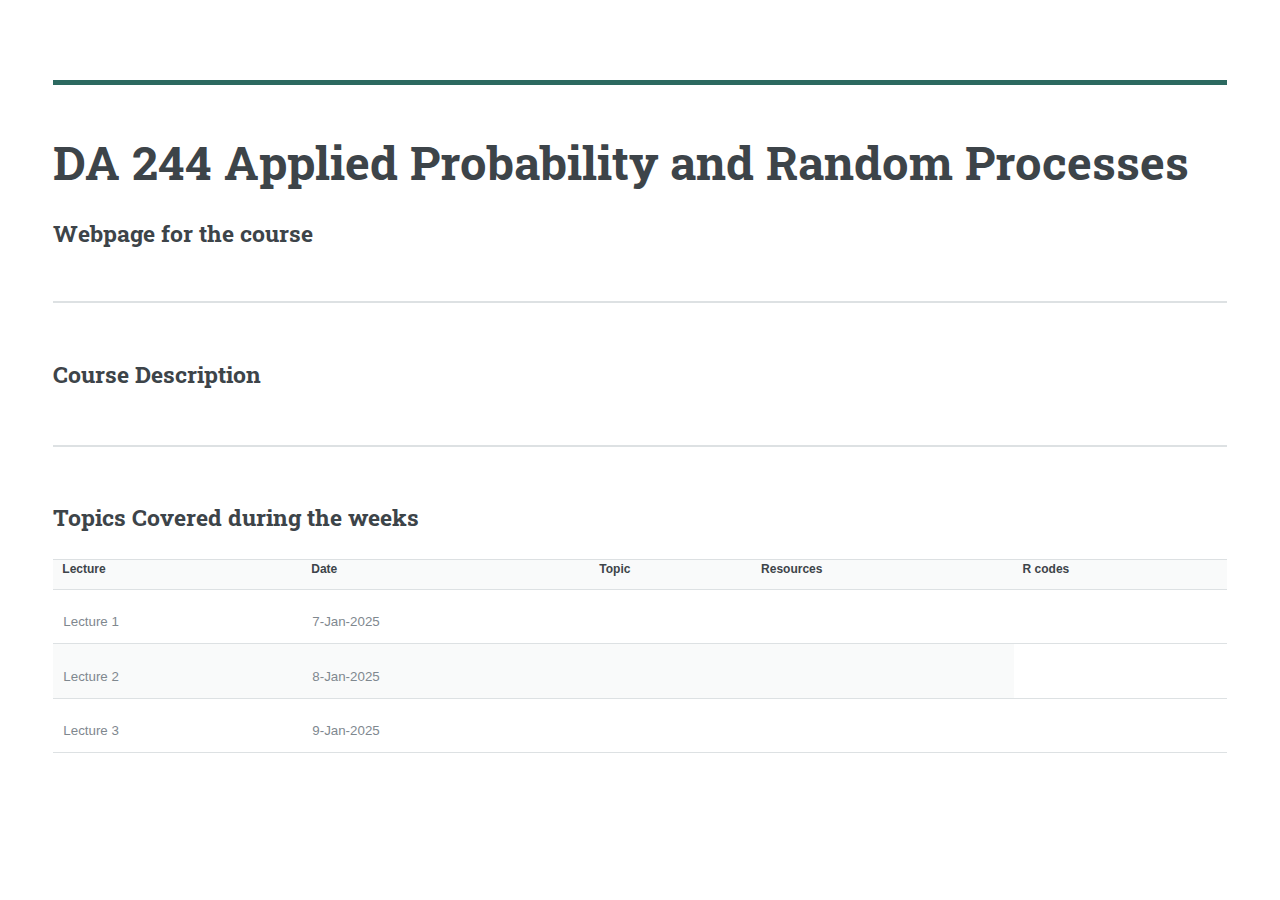
<file: DA244-2025.html>
<!DOCTYPE HTML>

<html>
	<head>
		<title>DA 244 Applied Probability and Random Processes </title>
		<meta charset="utf-8" />
		<meta name="viewport" content="width=device-width, initial-scale=1, user-scalable=no" />
		<link rel="stylesheet" href="assets/css/main.css" />
	</head> <!--git status -->
	<body class="is-preload">

        <!-- Wrapper -->
			<div id="wrapper">

				<!-- Main -->
					<div id="main">
						<div class="inner">

							<!-- Header -->
								<header id="header">
									<a href="DA244-2025.html" class="logo"><strong></strong> </a>  
									<ul class="icons">
										
									</ul>
								</header>

							<!-- Banner -->
								<section id="banner">
									<div class="content">
										<header>
											<h1>DA 244 Applied Probability and Random Processes <br />
											</h1>
                                            <h2> Webpage for the course</h2>
                                        </header>
                                    </div>
                                </section>
                                <!--<p> This is the webpage for the DA 241. </p>
                                <p> <span style="color:#297e9a"> Announcement 1:</span> Class tomorrow from 10 am to 10:55 am in 5103. And from 11 am to 11:55 am in 5001. </p>-->
                                <!--<p> <span style="color:#297e9a"> Announcement 2:</span> Submit assignment 1 after renaming it as <span style="color:#9a2980">DA_241_Assignment1_NAME.pdf </span> today again between 9 pm and 10 pm on Teams. No late turn ins will be entertained. </p>-->
                                <section>
                                    <h2>  Course Description </h2>
                                    <p> 
                                       <ul>
                                        <li>  </li>
                                        <li> </li>
                                        <li>   </li>
                                       </ul>

                                    </p>
                                </section>
                                <section>
                                    <h2> Topics Covered during the weeks </h2>
                                    
                                       <table>
                                        <tr>
                                          <th> Lecture </th>  
                                          <th> Date </th>
                                          <th> Topic </th>
                                          <th> Resources </th> 
                                         <th> R codes </th> 
                                        </tr>

                                        <tr>
                                            <td> Lecture 1 </td>
                                            <td> 7-Jan-2025 </td>
                                            <td> <ul> <li>  </li> <li> </li> </ul> </td>
                                            <td> 
                                            </td>  
                                        </tr>

                                        <tr>
                                            <td> Lecture 2 </td>
                                            <td> 8-Jan-2025 </td>
                                            <td> <ul> <li>  </li> <li> </li> </ul> </td>
                                            <td> 
                                            </td>  
                                        </tr>

                                        <tr>
                                            <td> Lecture 3 </td>
                                            <td> 9-Jan-2025 </td>
                                            <td> <ul> <li>  </li> <li> </li> </ul> </td>
                                            <td> 
                                            </td>  
                                        </tr>

                                        
                                        
    
                                        
                                       


                                    </table>    
                                    

                                </section>
</file>
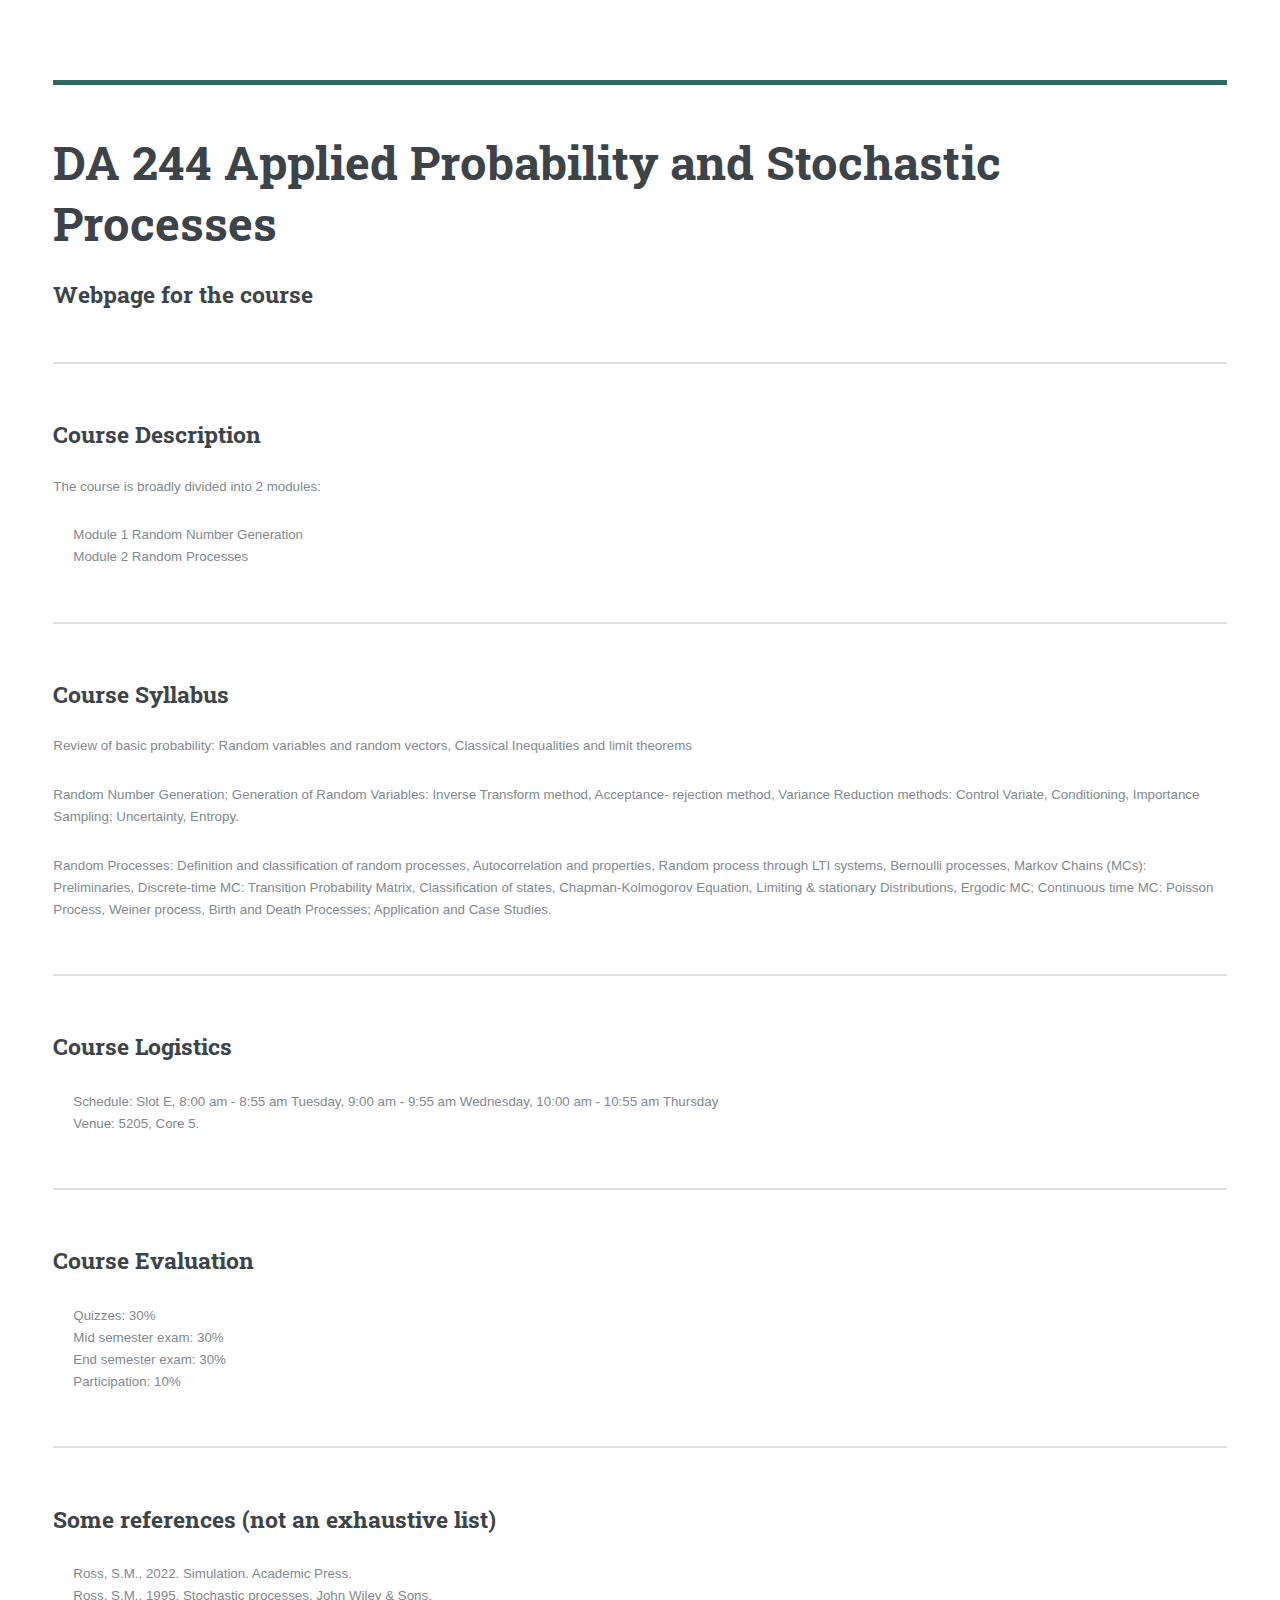
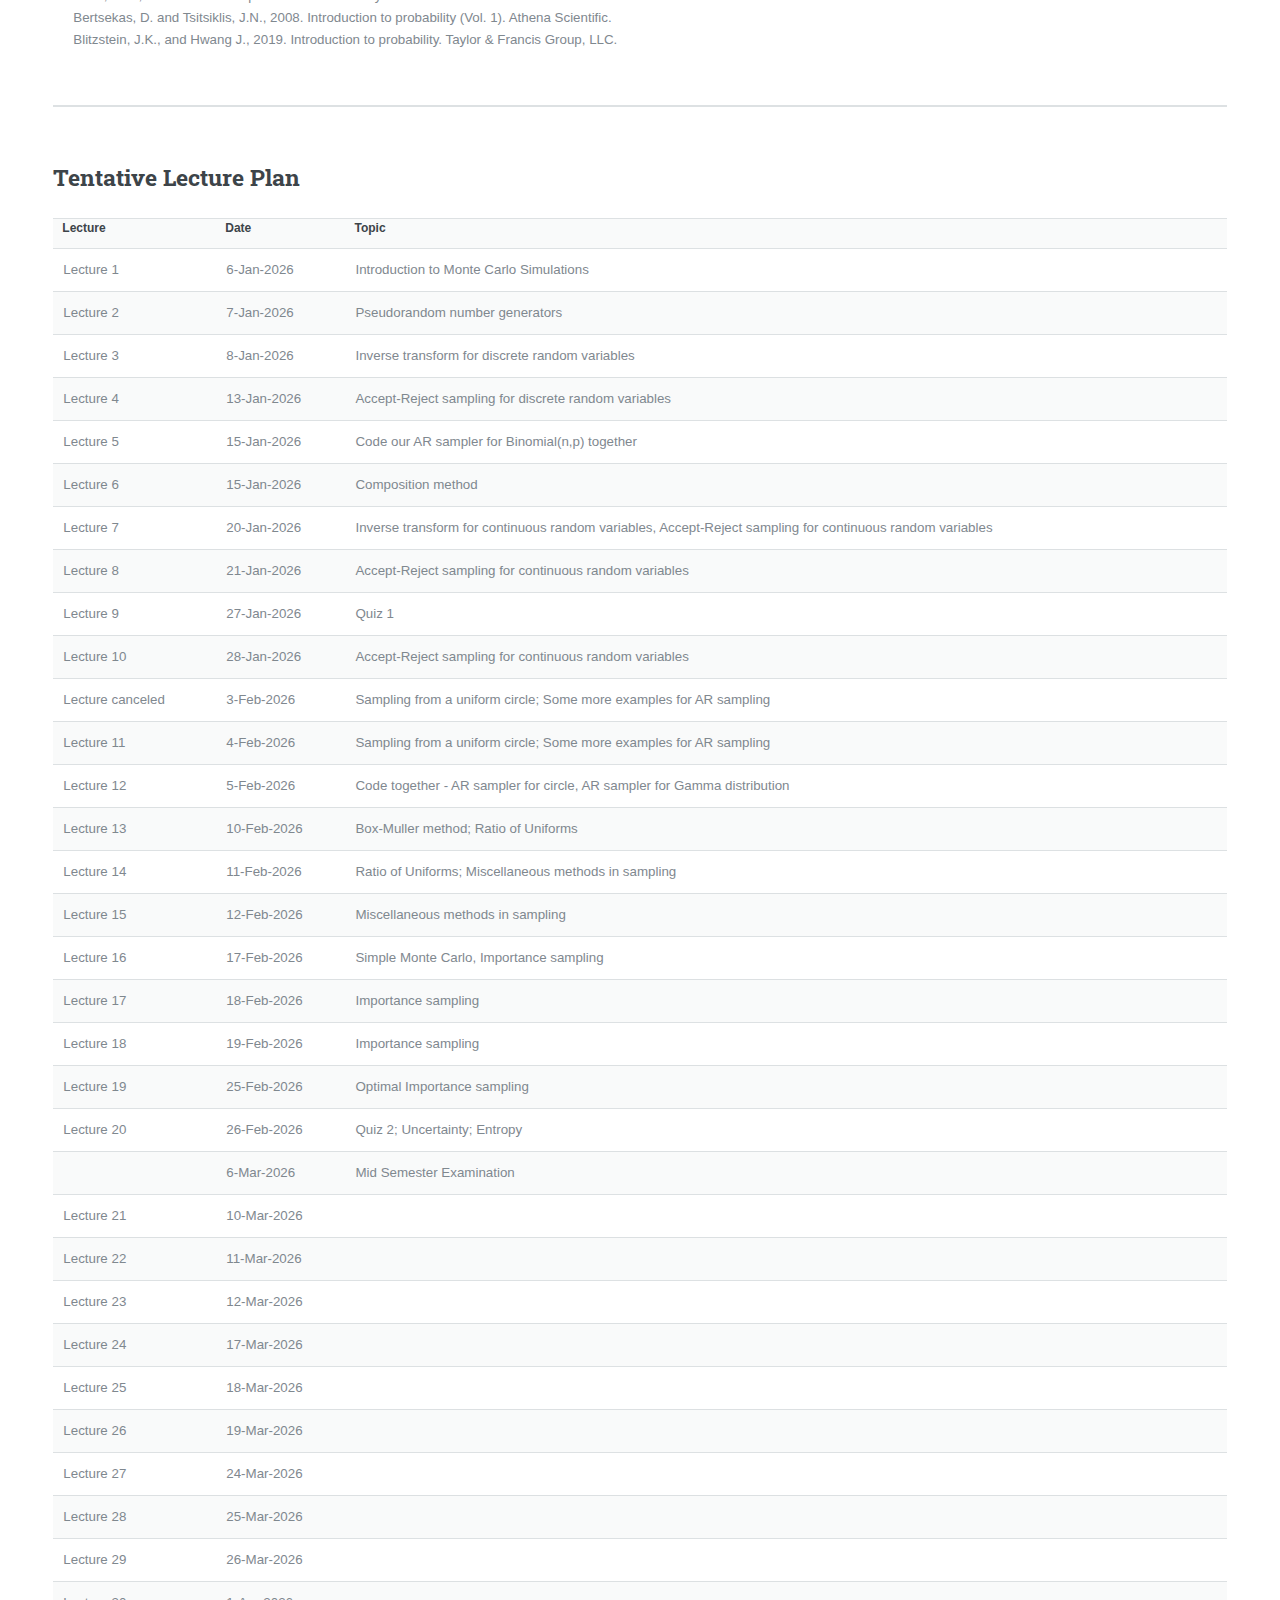
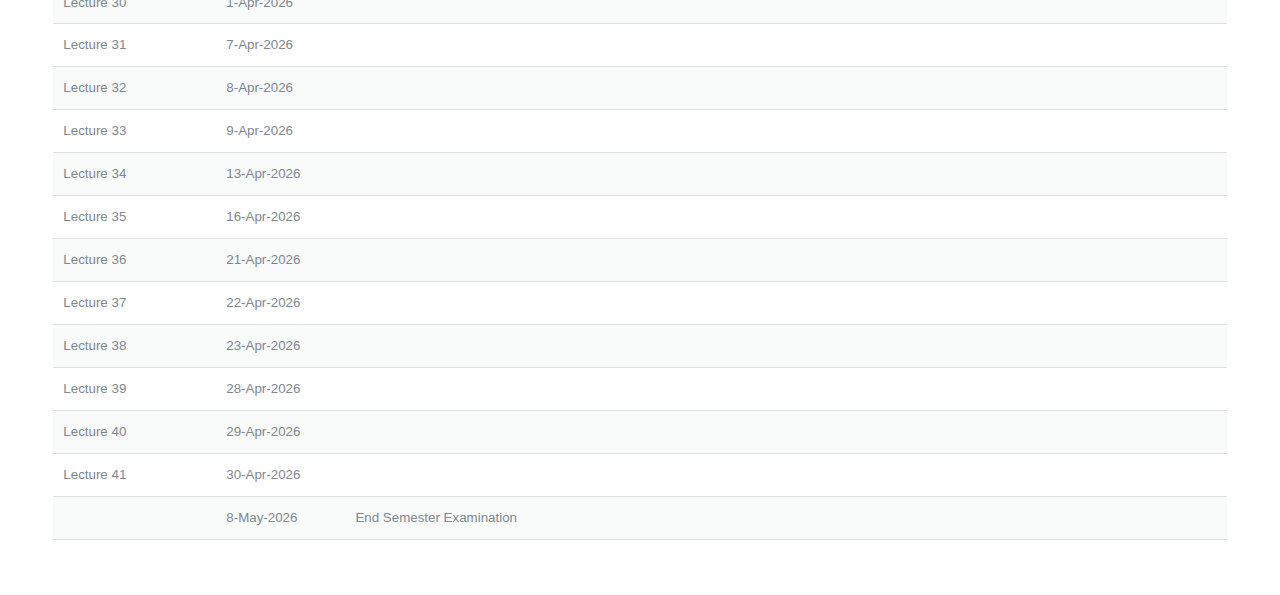
<file: DA244-2026.html>
<!DOCTYPE HTML>

<html>
	<head>
		<title>DA 244 Applied Probability and Stochastic Processes</title>
		<meta charset="utf-8" />
		<meta name="viewport" content="width=device-width, initial-scale=1, user-scalable=no" />
		<link rel="stylesheet" href="assets/css/main.css" />
	</head> <!--git status -->
	<body class="is-preload">

        <!-- Wrapper -->
			<div id="wrapper">

				<!-- Main -->
					<div id="main">
						<div class="inner">

							<!-- Header -->
								<header id="header">
									<a href="DA244.html" class="logo"><strong></strong> </a>  
									<ul class="icons">
										
									</ul>
								</header>

							<!-- Banner -->
								<section id="banner">
									<div class="content">
										<header>
											<h1>DA 244 Applied Probability and Stochastic Processes <br />
											</h1>
                                            <h2> Webpage for the course</h2>
                                        </header>
                                    </div>
                                </section>
                                <!--<p> This is the webpage for the DA 241. </p>
                                <p> <span style="color:#297e9a"> Announcement 1:</span> Class tomorrow from 10 am to 10:55 am in 5103. And from 11 am to 11:55 am in 5001. </p>-->
                                <!--<p> <span style="color:#297e9a"> Announcement 2:</span> Submit assignment 1 after renaming it as <span style="color:#9a2980">DA_241_Assignment1_NAME.pdf </span> today again between 9 pm and 10 pm on Teams. No late turn ins will be entertained. </p>-->

                                <section>
                                    <h2>  Course Description </h2>
                                    <p> The course is broadly divided into 2 modules:
                                       <ul>
                                        <li>  Module 1 Random Number Generation</li>
                                        <li>  Module 2 Random Processes </li>
                                       </ul>

                                    </p>
                                </section>
                                <section>
                                    <h2> Course Syllabus </h2>
                                    <p>  Review of basic probability: Random variables and random vectors, Classical Inequalities and limit
                                        theorems </p>
 
                                    <p>     Random Number Generation; Generation of Random Variables: Inverse Transform method, Acceptance-
                                        rejection method, Variance Reduction methods: Control Variate, Conditioning, Importance Sampling; Uncertainty, Entropy.</p>
                                        
                                        <p>Random Processes: Definition and classification of random processes, Autocorrelation and properties, Random process through LTI systems, Bernoulli processes, Markov Chains (MCs): 
                                            Preliminaries, Discrete-time MC: Transition Probability Matrix, Classification of states, Chapman-Kolmogorov
                                            Equation, Limiting & stationary Distributions, Ergodic MC; Continuous time MC: Poisson Process,
                                            Weiner process, Birth and Death Processes; Application and Case Studies. </p>
                        
                                </section>

                                <section> 
                                <h2>Course Logistics</h2>
                                <p>  </p>
                                <ul>
                                 <li>Schedule: Slot E, 8:00 am - 8:55 am Tuesday, 9:00 am - 9:55 am Wednesday, 10:00 am - 10:55 am Thursday </li>
                                <li> Venue: 5205, Core 5.</li>
                               <!-- <li> Course Calendar </li> -->
                                
                                </ul>
                                </section>
                                <section> 
                                    <h2> Course Evaluation </h2>
                                    <p>  </p>
                                        <ul>
                                            <li> Quizzes: 30% </li>
                                            <li> Mid semester exam: 30% </li>
                                            <li> End semester exam: 30% </li>
                                            <li> Participation: 10% </li>
                                        </ul>
                                     
                                </section>
                                
                                <section> 
                                    <h2> Some references (not an exhaustive list) </h2>
                                    <p> </p>
                                        <ul>
                                            <li> Ross, S.M., 2022. Simulation. Academic Press.</li>
                                            <li> Ross, S.M., 1995. Stochastic processes. John Wiley & Sons. </li>
                                            <li> Bertsekas, D. and Tsitsiklis, J.N., 2008. Introduction to probability (Vol. 1). Athena Scientific. </li> 
                                            
                                            <li> Blitzstein, J.K., and Hwang J., 2019. Introduction to probability. Taylor & Francis Group, LLC. </li> 
                                        </ul>
                                     
                                </section>


                                <section>
                                    <h2> Tentative Lecture Plan </h2>
                                    
                                        <table>
                                            <tr>
                                                <th> Lecture </th>  
                                                <th> Date </th>
                                                <th> Topic </th>
                                            </tr>

                                            <tr>
                                                <td> Lecture 1 </td>
                                                <td> 6-Jan-2026 </td>
                                                <td> Introduction to Monte Carlo Simulations </td>
                                            </tr>
    
                                            <tr>
                                                <td> Lecture 2 </td>
                                                <td> 7-Jan-2026 </td>
                                                <td> Pseudorandom number generators </td>
                                            </tr>
    
                                            <tr>
                                                <td> Lecture 3 </td>
                                                <td> 8-Jan-2026 </td>
                                                <td> Inverse transform for discrete random variables </td>
                                            </tr>

                                            <tr>
                                                <td> Lecture 4 </td>
                                                <td> 13-Jan-2026 </td>
                                                <td> Accept-Reject sampling for discrete random variables    </td>
                                            </tr>

                                            <tr>
                                                <td> Lecture 5 </td>
                                                <td> 15-Jan-2026 </td>
                                                <td> Code our AR sampler for Binomial(n,p) together </td>
                                            </tr>

                                            <tr>
                                                <td> Lecture 6 </td>
                                                <td> 15-Jan-2026 </td>
                                                <td> Composition method </td>
                                            </tr>

                                            <tr>
                                                <td> Lecture 7 </td>
                                                <td> 20-Jan-2026 </td>
                                                <td> Inverse transform for continuous random variables, Accept-Reject sampling for continuous random variables </td>
                                            </tr>

                                            <tr>
                                                <td> Lecture 8 </td>
                                                <td> 21-Jan-2026 </td>
                                                <td> Accept-Reject sampling for continuous random variables </td>
                                            </tr>

                                            <tr>
                                                <td> Lecture 9 </td>
                                                <td> 27-Jan-2026 </td>
                                                <td> Quiz 1 </td>
                                            </tr>

                                            <tr>
                                                <td> Lecture 10 </td>
                                                <td> 28-Jan-2026 </td>
                                                <td> Accept-Reject sampling for continuous random variables </td>
                                            </tr>

                                            <tr>
                                                <td> Lecture canceled </td>
                                                <td> 3-Feb-2026 </td>
                                                <td> Sampling from a uniform circle; Some more examples for AR sampling </td>
                                            </tr>

                                            <tr>
                                                <td> Lecture 11 </td>
                                                <td> 4-Feb-2026 </td>
                                                <td> Sampling from a uniform circle; Some more examples for AR sampling </td>
                                            </tr>

                                            <tr>
                                                <td> Lecture 12 </td>
                                                <td> 5-Feb-2026 </td>
                                                <td> Code together - AR sampler for circle, AR sampler for Gamma distribution </td>
                                            </tr>

                                            <tr>
                                                <td> Lecture 13 </td>
                                                <td> 10-Feb-2026 </td>
                                                <td> Box-Muller method; Ratio of Uniforms </td>
                                            </tr>

                                            <tr>
                                                <td> Lecture 14 </td>
                                                <td> 11-Feb-2026 </td>
                                                <td> Ratio of Uniforms; Miscellaneous methods in sampling  </td>
                                            </tr>

                                            <tr>
                                                <td> Lecture 15 </td>
                                                <td> 12-Feb-2026 </td>
                                                <td> Miscellaneous methods in sampling  </td>
                                            </tr>

                                            <tr>
                                                <td> Lecture 16 </td>
                                                <td> 17-Feb-2026 </td>
                                                <td> Simple Monte Carlo, Importance sampling </td>
                                            </tr>

                                            <tr>
                                                <td> Lecture 17 </td>
                                                <td> 18-Feb-2026 </td>
                                                <td> Importance sampling </td>
                                            </tr>

                                            <tr>
                                                <td> Lecture 18 </td>
                                                <td> 19-Feb-2026 </td>
                                                <td> Importance sampling </td>
                                            </tr>

                                            <tr>
                                                <td> Lecture 19 </td>
                                                <td> 25-Feb-2026 </td>
                                                <td> Optimal Importance sampling </td>
                                            </tr>

                                            <tr>
                                                <td> Lecture 20 </td>
                                                <td> 26-Feb-2026 </td>
                                                <td> Quiz 2; Uncertainty; Entropy </td>
                                            </tr>

                                            

                                            <tr>
                                                <td>  </td>
                                                <td> 6-Mar-2026 </td>
                                                <td> Mid Semester Examination</td>
                                            </tr>

                                            <tr>
                                                <td> Lecture 21 </td>
                                                <td> 10-Mar-2026 </td>
                                                <td>  </td>
                                            </tr>

                                            <tr>
                                                <td> Lecture 22 </td>
                                                <td> 11-Mar-2026 </td>
                                                <td>  </td>
                                            </tr>

                                            <tr>
                                                <td> Lecture 23 </td>
                                                <td> 12-Mar-2026 </td>
                                                <td>  </td>
                                            </tr>

                                            <tr>
                                                <td> Lecture 24 </td>
                                                <td> 17-Mar-2026 </td>
                                                <td>  </td>
                                            </tr>

                                            <tr>
                                                <td> Lecture 25 </td>
                                                <td> 18-Mar-2026 </td>
                                                <td>  </td>
                                            </tr>

                                            <tr>
                                                <td> Lecture 26 </td>
                                                <td> 19-Mar-2026 </td>
                                                <td>  </td>
                                            </tr>

                                            <tr>
                                                <td> Lecture 27 </td>
                                                <td> 24-Mar-2026 </td>
                                                <td>  </td>
                                            </tr>

                                            <tr>
                                                <td> Lecture 28 </td>
                                                <td> 25-Mar-2026 </td>
                                                <td>  </td>
                                            </tr>

                                            <tr>
                                                <td> Lecture 29 </td>
                                                <td> 26-Mar-2026 </td>
                                                <td>  </td>
                                            </tr>

                                            <tr>
                                                <td> Lecture 30 </td>
                                                <td> 1-Apr-2026 </td>
                                                <td>  </td>
                                            </tr>

                                            <tr>
                                                <td> Lecture 31 </td>
                                                <td> 7-Apr-2026 </td>
                                                <td>  </td>
                                            </tr>

                                            <tr>
                                                <td> Lecture 32 </td>
                                                <td> 8-Apr-2026 </td>
                                                <td>  </td>
                                            </tr>

                                            <tr>
                                                <td> Lecture 33 </td>
                                                <td> 9-Apr-2026 </td>
                                                <td>  </td>
                                            </tr>

                                            <tr>
                                                <td> Lecture 34 </td>
                                                <td> 13-Apr-2026 </td>
                                                <td>  </td>
                                            </tr>

                                            <tr>
                                                <td> Lecture 35 </td>
                                                <td> 16-Apr-2026 </td>
                                                <td>  </td>
                                            </tr>

                                            <tr>
                                                <td> Lecture 36 </td>
                                                <td> 21-Apr-2026 </td>
                                                <td>  </td>
                                            </tr>

                                            <tr>
                                                <td> Lecture 37 </td>
                                                <td> 22-Apr-2026 </td>
                                                <td>  </td>
                                            </tr>

                                            <tr>
                                                <td> Lecture 38 </td>
                                                <td> 23-Apr-2026 </td>
                                                <td>  </td>
                                            </tr>

                                            <tr>
                                                <td> Lecture 39 </td>
                                                <td> 28-Apr-2026 </td>
                                                <td>  </td>
                                            </tr>

                                            <tr>
                                                <td> Lecture 40 </td>
                                                <td> 29-Apr-2026 </td>
                                                <td>  </td>
                                            </tr>

                                            <tr>
                                                <td> Lecture 41 </td>
                                                <td> 30-Apr-2026 </td>
                                                <td>  </td>
                                            </tr>

                                            <tr>
                                                <td>  </td>
                                                <td> 8-May-2026 </td>
                                                <td> End Semester Examination</td>
                                            </tr>
    
                                         
    
                                        </table>    
                                        
    
                                    </section>
</file>
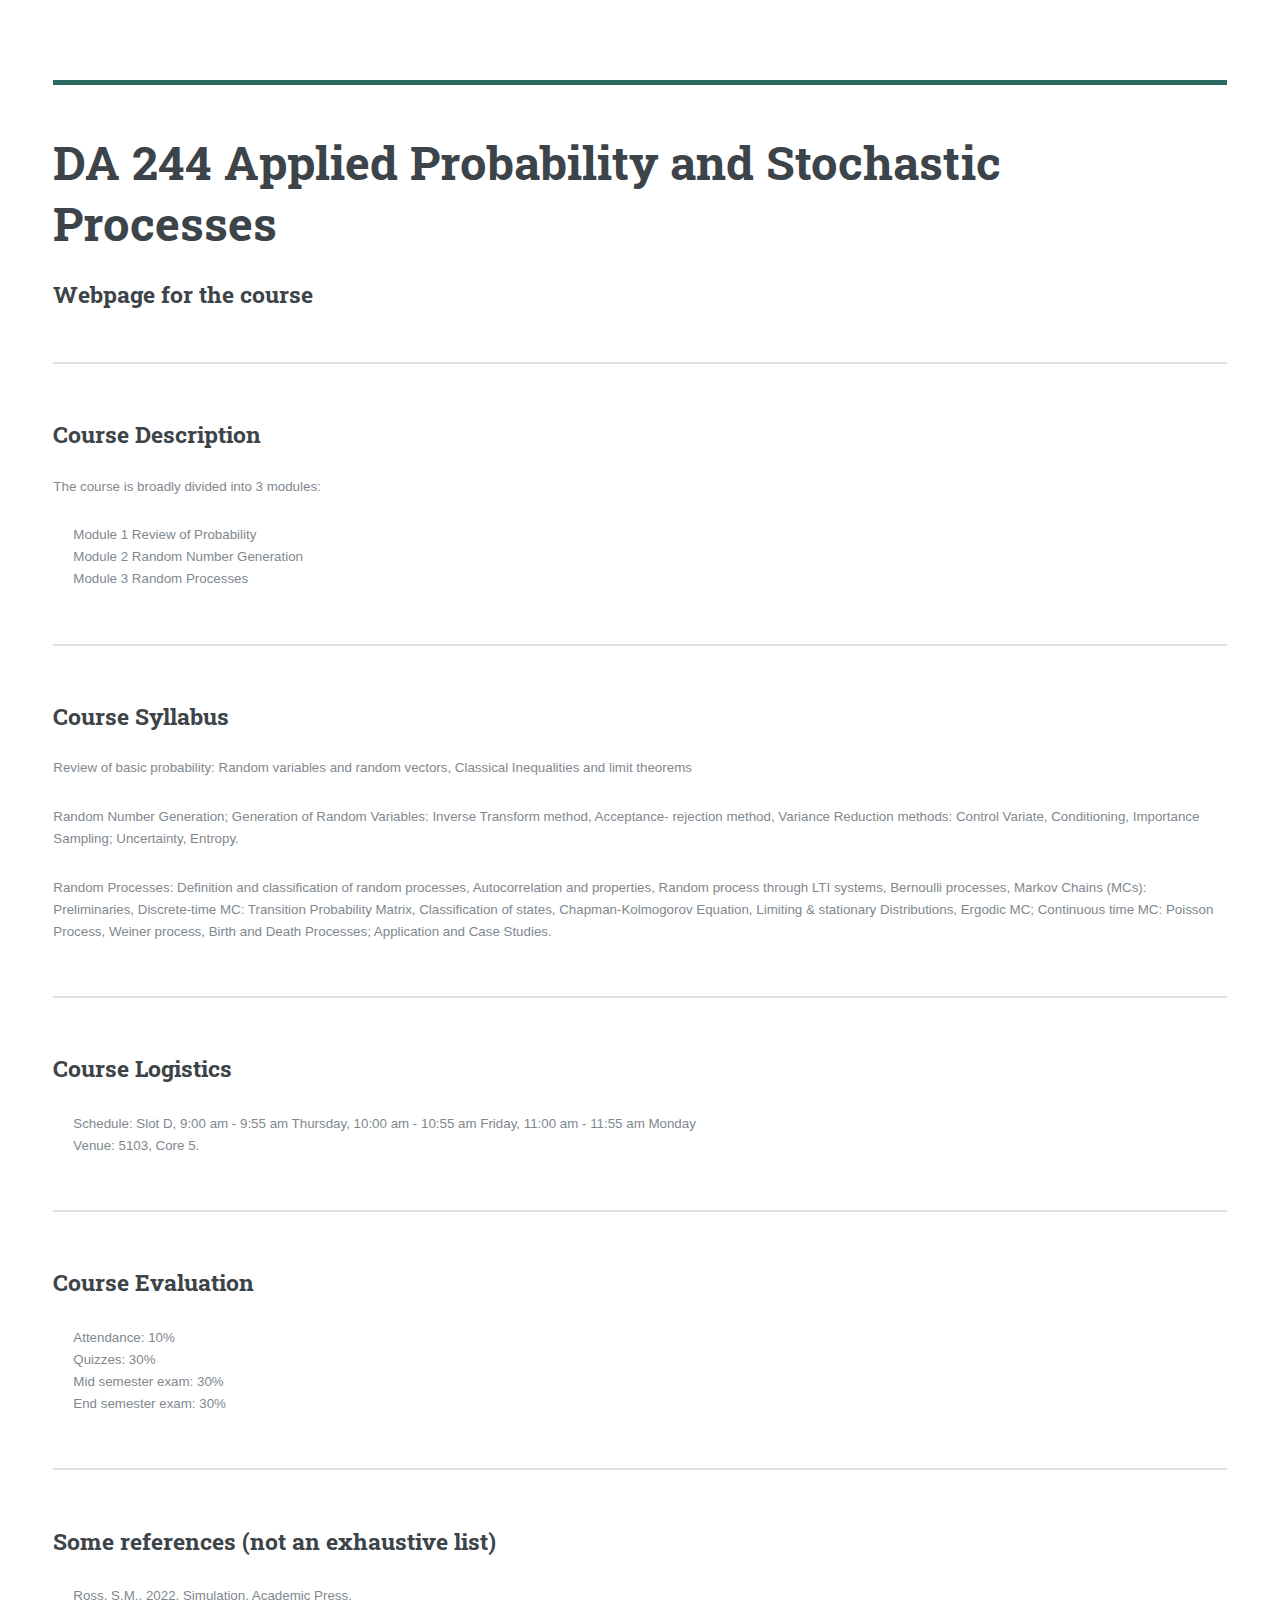
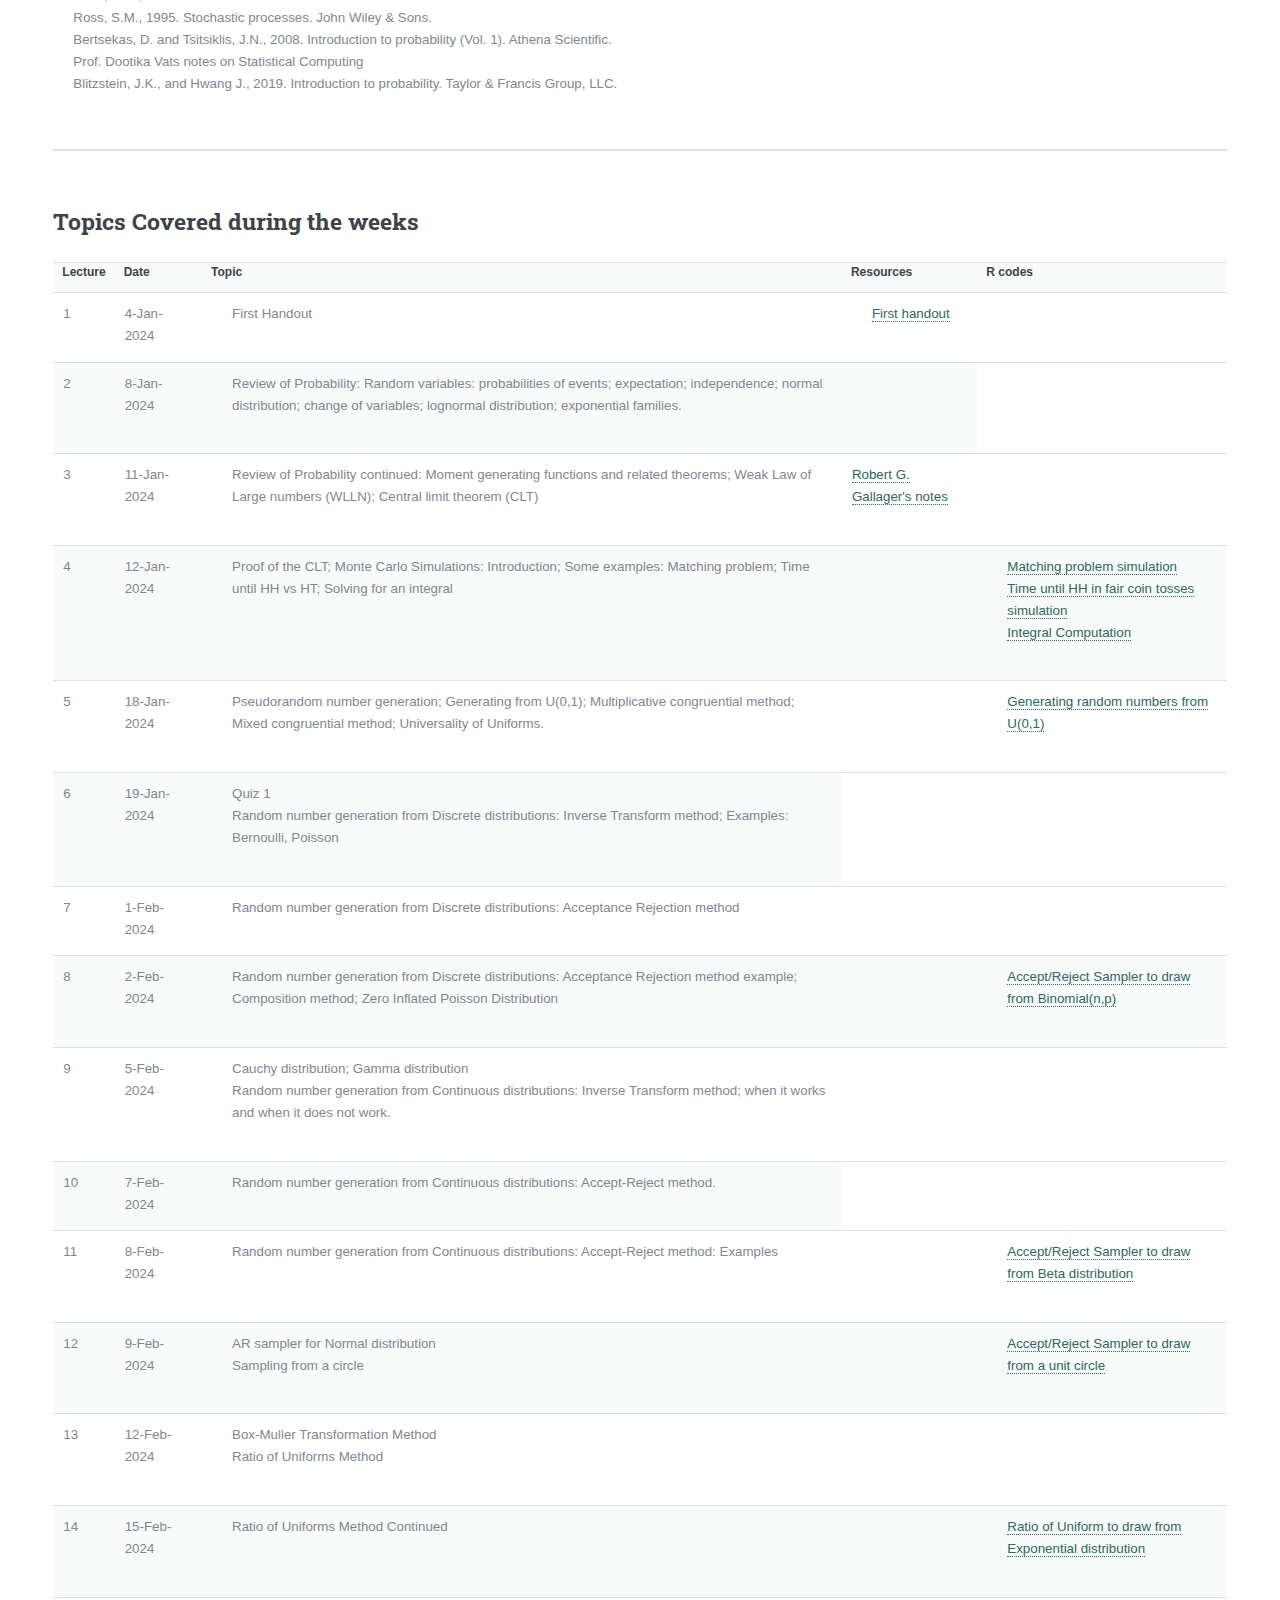
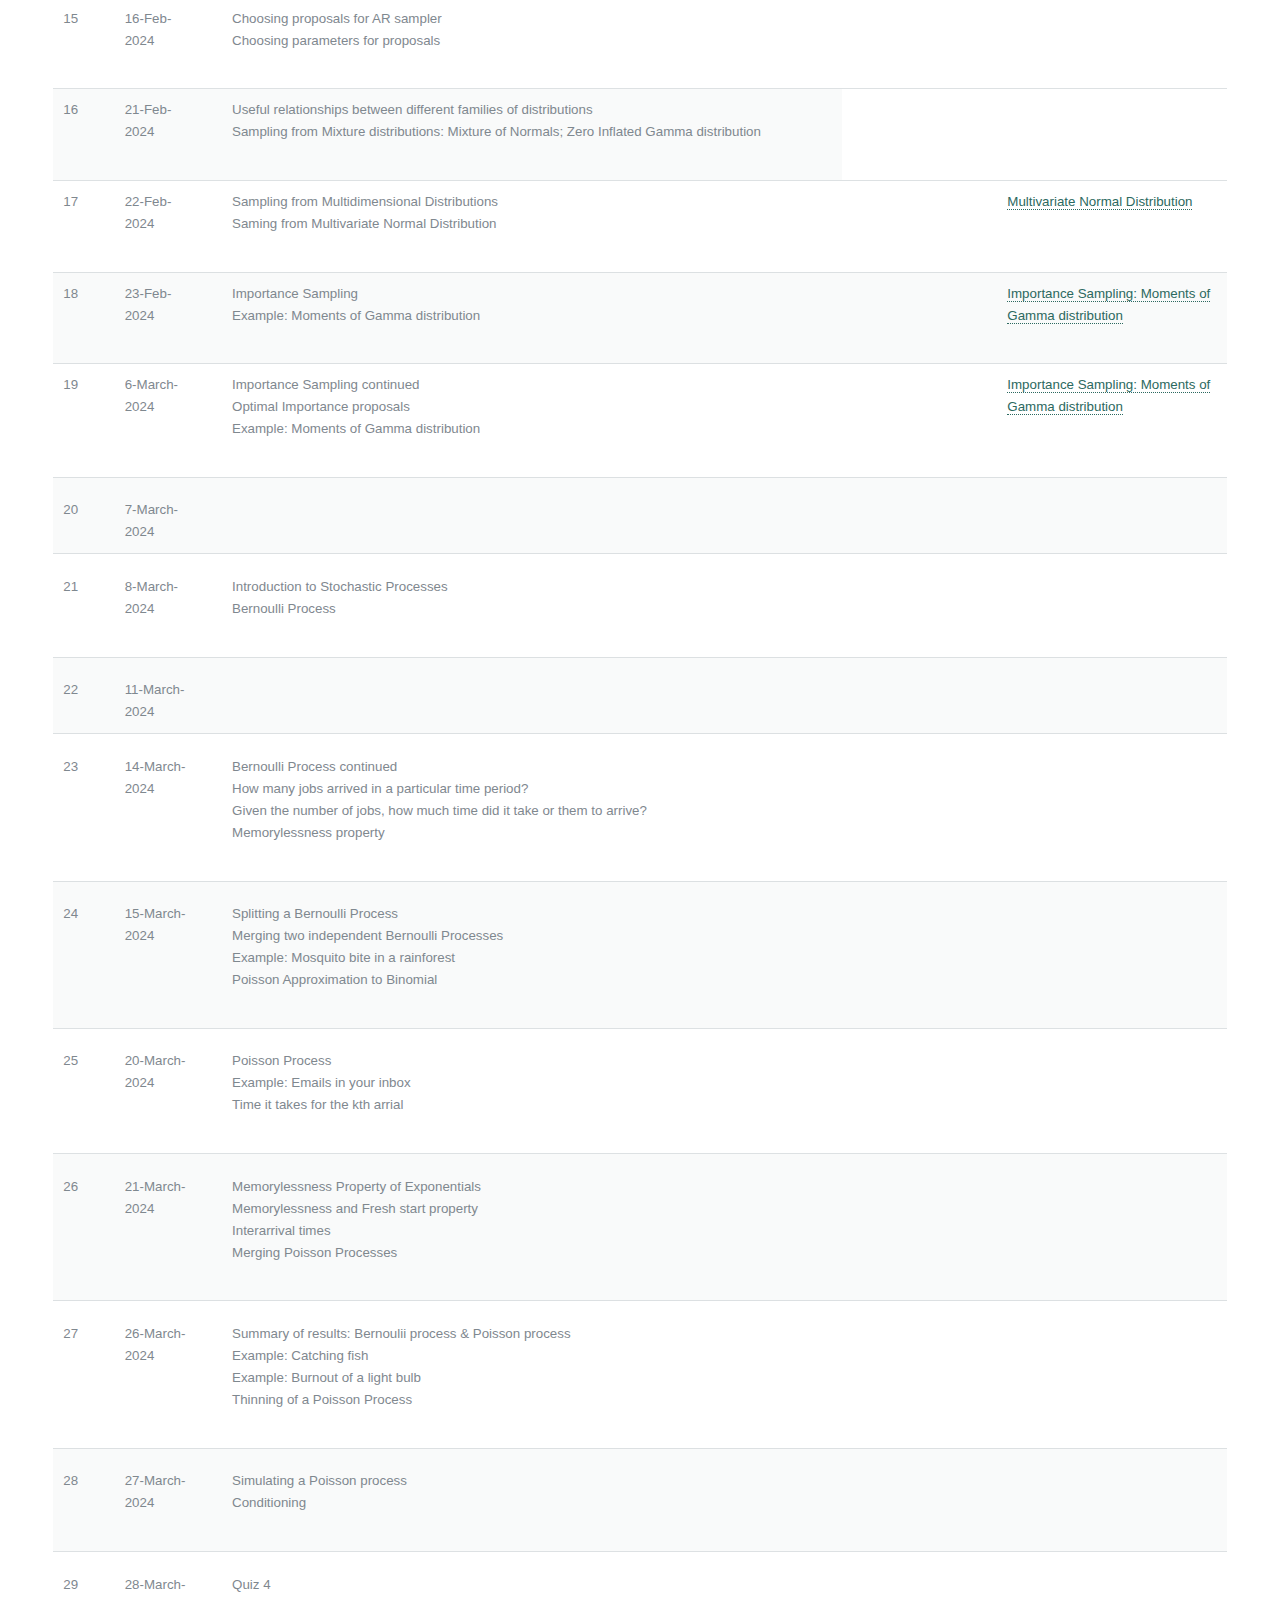
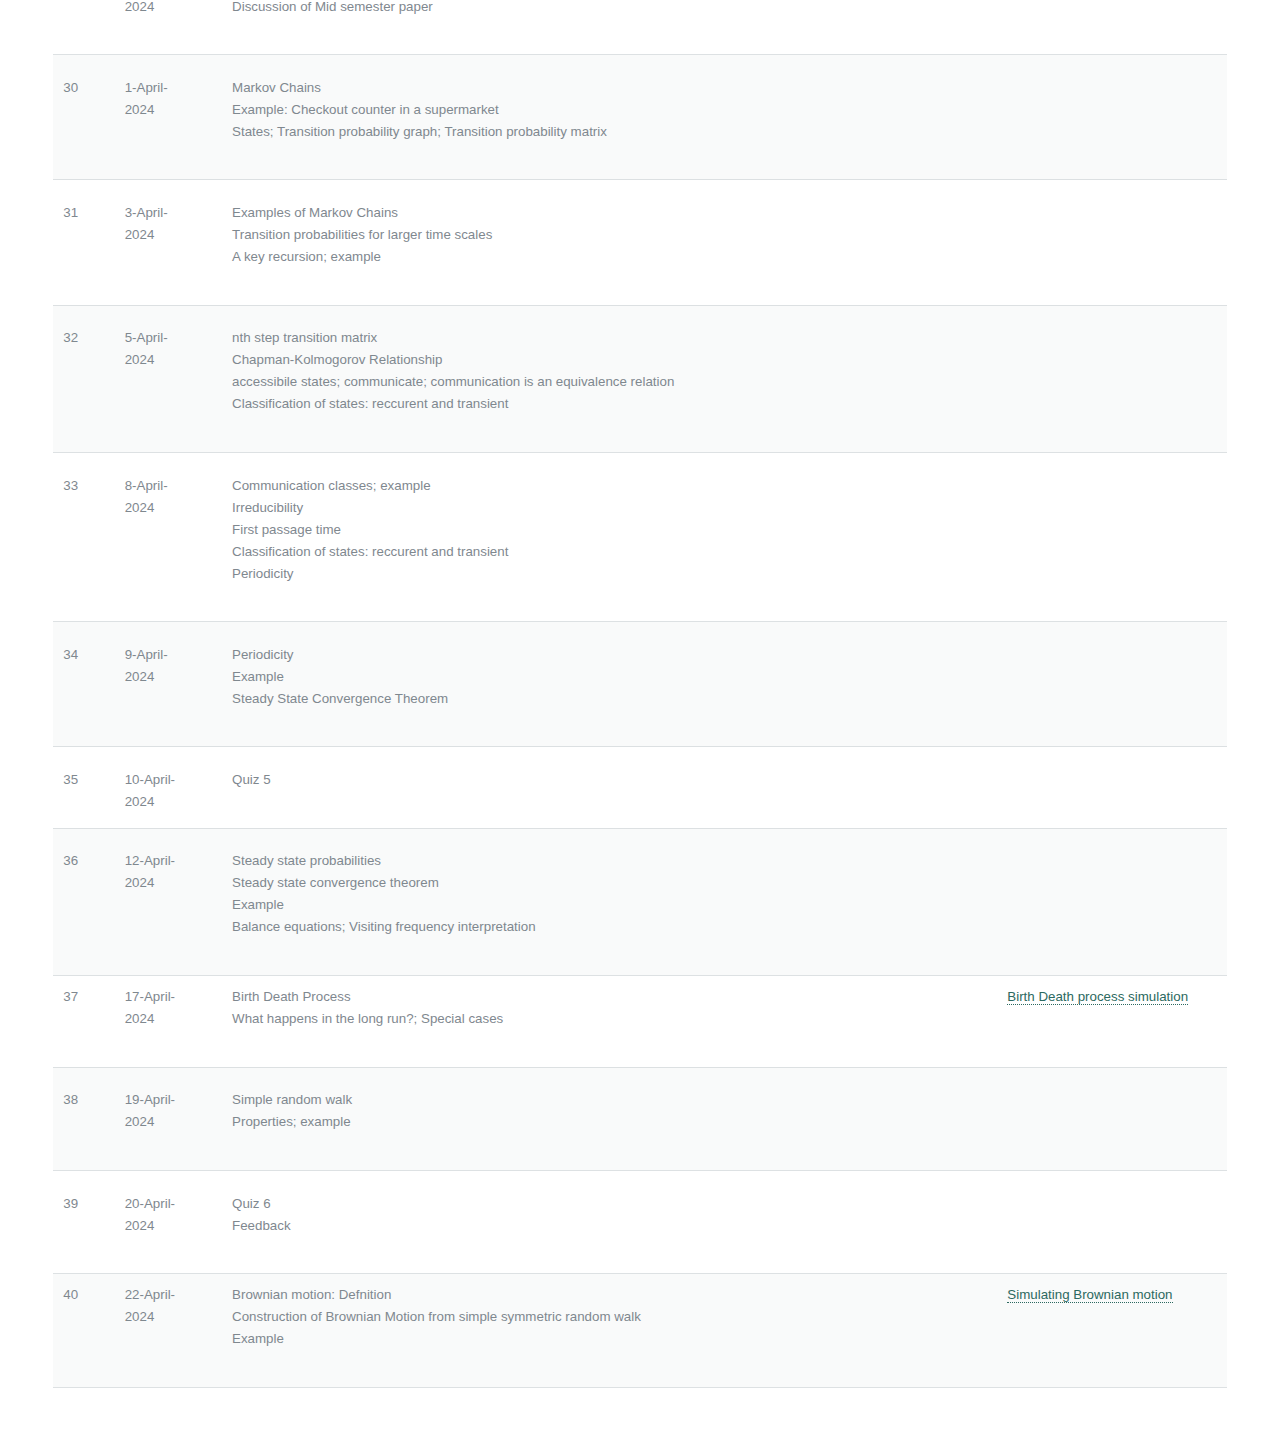
<file: DA244.html>
<!DOCTYPE HTML>

<html>
	<head>
		<title>DA 244 Statistical Foundations for Data Science</title>
		<meta charset="utf-8" />
		<meta name="viewport" content="width=device-width, initial-scale=1, user-scalable=no" />
		<link rel="stylesheet" href="assets/css/main.css" />
	</head> <!--git status -->
	<body class="is-preload">

        <!-- Wrapper -->
			<div id="wrapper">

				<!-- Main -->
					<div id="main">
						<div class="inner">

							<!-- Header -->
								<header id="header">
									<a href="DA244.html" class="logo"><strong></strong> </a>  
									<ul class="icons">
										
									</ul>
								</header>

							<!-- Banner -->
								<section id="banner">
									<div class="content">
										<header>
											<h1>DA 244 Applied Probability and Stochastic Processes <br />
											</h1>
                                            <h2> Webpage for the course</h2>
                                        </header>
                                    </div>
                                </section>
                                <!--<p> This is the webpage for the DA 241. </p>
                                <p> <span style="color:#297e9a"> Announcement 1:</span> Class tomorrow from 10 am to 10:55 am in 5103. And from 11 am to 11:55 am in 5001. </p>-->
                                <!--<p> <span style="color:#297e9a"> Announcement 2:</span> Submit assignment 1 after renaming it as <span style="color:#9a2980">DA_241_Assignment1_NAME.pdf </span> today again between 9 pm and 10 pm on Teams. No late turn ins will be entertained. </p>-->

                                <section>
                                    <h2>  Course Description </h2>
                                    <p> The course is broadly divided into 3 modules:
                                       <ul>
                                        <li>  Module 1 Review of Probability </li>
                                        <li>  Module 2 Random Number Generation</li>
                                        <li>  Module 3 Random Processes </li>
                                       </ul>

                                    </p>
                                </section>
                                <section>
                                    <h2> Course Syllabus </h2>
                                    <p>  Review of basic probability: Random variables and random vectors, Classical Inequalities and limit
                                        theorems </p>
 
                                    <p>     Random Number Generation; Generation of Random Variables: Inverse Transform method, Acceptance-
                                        rejection method, Variance Reduction methods: Control Variate, Conditioning, Importance Sampling; Uncertainty, Entropy.</p>
                                        
                                        <p>Random Processes: Definition and classification of random processes, Autocorrelation and properties, Random process through LTI systems, Bernoulli processes, Markov Chains (MCs): 
                                            Preliminaries, Discrete-time MC: Transition Probability Matrix, Classification of states, Chapman-Kolmogorov
                                            Equation, Limiting & stationary Distributions, Ergodic MC; Continuous time MC: Poisson Process,
                                            Weiner process, Birth and Death Processes; Application and Case Studies. </p>
                        
                                </section>

                                <section> 
                                <h2>Course Logistics</h2>
                                <p>  </p>
                                <ul>
                                 <li>Schedule: Slot D, 9:00 am - 9:55 am Thursday, 10:00 am - 10:55 am Friday, 11:00 am - 11:55 am Monday </li>
                                <li> Venue: 5103, Core 5.</li>
                               <!-- <li> Course Calendar </li> -->
                                
                                </ul>
                                </section>
                                <section> 
                                    <h2> Course Evaluation </h2>
                                    <p>  </p>
                                        <ul>
                                            <li> Attendance: 10% </li>
                                            <li> Quizzes: 30% </li>
                                            <li> Mid semester exam: 30% </li>
                                            <li> End semester exam: 30% </li>
                                        </ul>
                                     
                                </section>
                                
                                <section> 
                                    <h2> Some references (not an exhaustive list) </h2>
                                    <p> </p>
                                        <ul>
                                            <li> Ross, S.M., 2022. Simulation. Academic Press.</li>
                                            <li> Ross, S.M., 1995. Stochastic processes. John Wiley & Sons. </li>
                                            <li> Bertsekas, D. and Tsitsiklis, J.N., 2008. Introduction to probability (Vol. 1). Athena Scientific. </li> 
                                            <li> Prof. Dootika Vats notes on Statistical Computing </li>
                                            <li> Blitzstein, J.K., and Hwang J., 2019. Introduction to probability. Taylor & Francis Group, LLC. </li> 
                                        </ul>
                                     
                                </section>


                                <section>
                                    <h2> Topics Covered during the weeks </h2>
                                    
                                        <table>
                                            <tr>
                                                <th> Lecture </th>  
                                                <th> Date </th>
                                                <th> Topic </th>
                                                <th> Resources </th> 
                                                <th> R codes </th> 
                                            </tr>

                                            <tr>
                                                <td> 1 </td>
                                                <td> 4-Jan-2024 </td>
                                                <td> <ul> <li> First Handout </li> </ul> </td>
                                                <td> <ul> <li> <a href = "assets/DA244-coursewebpage/first_handout_DA244.pdf"> First handout </a> </li> </ul> </td>  
                                            </tr>

                                            <tr>
                                                <td> 2 </td>
                                                <td> 8-Jan-2024 </td>
                                                <td> <ul> <li> Review of Probability: Random variables: probabilities of events; expectation; independence; normal distribution; change of variables; lognormal distribution; exponential families.  </li> </ul> </td>
                                                <td>  </td>  
                                            </tr>

                                            <tr>
                                                <td> 3 </td>
                                                <td> 11-Jan-2024 </td>
                                                <td> <ul> <li> Review of Probability continued: Moment generating functions and related theorems; Weak Law of Large numbers (WLLN); Central limit theorem (CLT) </li> </ul> </td>
                                                <td> <a href = "assets/DA244-coursewebpage/review.pdf"> Robert G. Gallager's notes </a> </td>  
                                            </tr>

                                            <tr>
                                                <td> 4 </td>
                                                <td> 12-Jan-2024 </td>
                                                <td> <ul> <li> Proof of the CLT; Monte Carlo Simulations: Introduction; Some examples: Matching problem; Time until HH vs HT; Solving for an integral  </li> </ul> </td>
                                                <td>  </td>  
                                                <td> 
                                                    <ul> 
                                                        <li> <a href = "assets/DA244-coursewebpage/matching_card_simulation.R"> Matching problem simulation </a> </li>
                                                        <li> <a href = "assets/DA244-coursewebpage/waiting_time_HH_fair_coin_tosses.R"> Time until HH in fair coin tosses simulation </a> </li>
                                                        <li> <a href = "assets/DA244-coursewebpage/integral_monte_carlo.R"> Integral Computation </a> </li>
                                                    </ul>
                                                        
                                                </td>
                                            </tr>

                                            <tr>
                                                <td> 5 </td>
                                                <td> 18-Jan-2024 </td>
                                                <td> <ul> <li> Pseudorandom number generation; Generating from U(0,1); Multiplicative congruential method; Mixed congruential method; Universality of Uniforms.   </li> </ul> </td>
                                                <td>  </td>  
                                                <td> 
                                                    <ul> 
                                                        <li> <a href = "assets/DA244-coursewebpage/random_number_generation_mcm.R"> Generating random numbers from U(0,1) </a> </li>
                                                        </ul>
                                                        
                                                </td>
                                            </tr>

                                            <tr>
                                                <td> 6 </td>
                                                <td> 19-Jan-2024 </td>
                                                <td> 
                                                    <ul> 
                                                        <li> Quiz 1 </li>
                                                        <li> Random number generation from Discrete distributions: Inverse Transform method; Examples: Bernoulli, Poisson     </li> 
                                                    </ul> 
                                                </td>
                                        
                                            </tr>


                                            <tr>
                                                <td> 7 </td>
                                                <td> 1-Feb-2024 </td>
                                                <td> 
                                                    <ul> 
                                                        
                                                        <li> Random number generation from Discrete distributions: Acceptance Rejection method    </li> 
                                                    </ul> 
                                                </td>
                                        
                                            </tr>

                                            <tr>
                                                <td> 8 </td>
                                                <td> 2-Feb-2024 </td>
                                                <td> 
                                                    <ul> 
                                                        
                                                        <li> Random number generation from Discrete distributions: Acceptance Rejection method example; Composition method; Zero Inflated Poisson Distribution    </li> 
                                                    </ul> 
                                                </td>

                                                <td> </td>

                                                <td> 
                                                    <ul> 
                                                        <li> <a href = "assets/DA244-coursewebpage/AR-sampler-binomial.R">  Accept/Reject Sampler to draw from Binomial(n,p) </a> </li>
                                                        </ul>
                                                        
                                                </td>

                                               
                                        
                                            </tr>
                                            <tr>
                                                <td> 9 </td>
                                                <td> 5-Feb-2024 </td>
                                                <td> 
                                                    <ul> 
                                                        <li> Cauchy distribution; Gamma distribution</li>
                                                        <li> Random number generation from Continuous distributions: Inverse Transform method; when it works and when it does not work.  </li> 
                                                    </ul> 
                                                </td>
                                        
                                            </tr>


                                            <tr>
                                                <td> 10 </td>
                                                <td> 7-Feb-2024 </td>
                                                <td> 
                                                    <ul> 
                                                
                                                        <li> Random number generation from Continuous distributions: Accept-Reject method.  </li> 
                                                    </ul> 
                                                </td>
                                        
                                            </tr>

                                            <tr>
                                                <td> 11 </td>
                                                <td> 8-Feb-2024 </td>
                                                <td> 
                                                    <ul> 
                                                        <li> Random number generation from Continuous distributions: Accept-Reject method: Examples </li>
                                                    </ul> 
                                                </td>

                                                
                                                <td> </td>

                                                <td> 
                                                    <ul> 
                                                        <li> <a href = "assets/DA244-coursewebpage/AR-sampler-beta.R">  Accept/Reject Sampler to draw from Beta distribution </a> </li>
                                                        </ul>
                                                        
                                                </td>
                                        
                                            </tr>


                                            <tr>
                                                <td> 12 </td>
                                                <td> 9-Feb-2024 </td>
                                                <td> 
                                                    <ul> 
                                                        <li> AR sampler for Normal distribution</li>
                                                        <li> Sampling from a circle </li>
                                                     </ul> 
                                                </td>

                                                <td> </td>

                                                <td> 
                                                    <ul> 
                                                        <li> <a href = "assets/DA244-coursewebpage/AR-sampler-circle.R">  Accept/Reject Sampler to draw from a unit circle </a> </li>
                                                        </ul>
                                                        
                                                </td>
                                        
                                            </tr>

                                            <tr>
                                                <td> 13 </td>
                                                <td> 12-Feb-2024 </td>
                                                <td> 
                                                    <ul> 
                                                        <li> Box-Muller Transformation Method </li>
                                                        <li> Ratio of Uniforms Method  </li> 
                                                    </ul> 
                                                </td>
                                        
                                            </tr>


                                            <tr>
                                                <td> 14 </td>
                                                <td> 15-Feb-2024 </td>
                                                <td> 
                                                    <ul> 
                                                    
                                                        <li> Ratio of Uniforms Method Continued </li> 
                                                    </ul> 
                                                </td>

                                                <td> </td>

                                                <td> 
                                                    <ul> 
                                                        <li> <a href = "assets/DA244-coursewebpage/Ratio-of-Uniforms-Expo(1).R">  Ratio of Uniform to draw from Exponential distribution </a> </li>
                                                        </ul>
                                                        
                                                </td>
                                        
                                            </tr>


                                            <tr>
                                                <td> 15 </td>
                                                <td> 16-Feb-2024 </td>
                                                <td> 
                                                    <ul> 
                                                        <li> Choosing proposals for AR sampler </li>
                                                        <li> Choosing parameters for proposals </li> 
                                                    </ul> 
                                                </td>
                                        
                                            </tr>
                                            
                                        

                                            <tr>
                                                <td> 16 </td>
                                                <td> 21-Feb-2024 </td>
                                                <td> 
                                                    <ul> 
                                                        <li> Useful relationships between different families of distributions </li>
                                                        <li> Sampling from Mixture distributions: Mixture of Normals; Zero Inflated Gamma distribution </li> 
                                                    </ul> 
                                                </td>
                                        
                                            </tr>

                                            <tr>
                                                <td> 17 </td>
                                                <td> 22-Feb-2024 </td>
                                                <td> 
                                                    <ul> 
                                                        <li> Sampling from Multidimensional Distributions </li>
                                                        <li> Saming from Multivariate Normal Distribution</li> 
                                                    </ul> 
                                                </td>
                                        
                                                <td> </td>

                                                <td> 
                                                    <ul> 
                                                        <li> <a href = "assets/DA244-coursewebpage/MVN-sampler.R">  Multivariate Normal Distribution </a> </li>
                                                        </ul>
                                                        
                                                </td>
                                            </tr>

                                            <tr>
                                                <td> 18 </td>
                                                <td> 23-Feb-2024 </td>
                                                <td> 
                                                    <ul> 
                                                        <li> Importance Sampling </li>
                                                        <li> Example: Moments of Gamma distribution </li> 
                                                    </ul> 
                                                </td>
                                        
                                                <td> </td>

                                                <td> 
                                                    <ul> 
                                                        <li> <a href = "assets/DA244-coursewebpage/Importance-sampling-gamma.R">  Importance Sampling: Moments of Gamma distribution </a> </li>
                                                        </ul>
                                                        
                                                </td>
                                            </tr>

                                            <tr>
                                                <td> 19 </td>
                                                <td> 6-March-2024 </td>
                                                <td> 
                                                    <ul> 
                                                        <li> Importance Sampling continued </li>
                                                        <li> Optimal Importance proposals </li>
                                                        <li> Example: Moments of Gamma distribution </li>
                                                    </ul> 
                                                </td>
                                        
                                                <td> </td>

                                                <td> 
                                                    <ul> 
                                                        <li> <a href = "assets/DA244-coursewebpage/Importance-sampling-gamma-comparison.R">  Importance Sampling: Moments of Gamma distribution </a> </li>
                                                        </ul>
                                                        
                                                </td>
                                            </tr>


                                            <tr>
                                                <td> 20 </td>
                                                <td> 7-March-2024 </td>
                                                <td> 
                                                    <ul> 
                                                        <li> </li>
                                                        <li>  </li> 
                                                        <li>  </li> 
                                                    </ul> 
                                                </td>
                                        
                                                <td> </td>

                                                <td> 
                                                    <ul> 
                                                        <li>  </li>
                                                        </ul>
                                                        
                                                </td>
                                            </tr>

                                            <tr>
                                                <td> 21 </td>
                                                <td> 8-March-2024 </td>
                                                <td> 
                                                    <ul> 
                                                        <li> Introduction to Stochastic Processes </li>
                                                        <li> Bernoulli Process </li>
                                                    </ul> 
                                                </td>
                                        
                                                <td> </td>

                                                <td> 
                                                    <ul> 
                                                        <li>  </li>
                                                        </ul>
                                                        
                                                </td>
                                            </tr>


                                            <tr>
                                                <td> 22 </td>
                                                <td> 11-March-2024 </td>
                                                <td> 
                                                    <ul> 
                                                        <li>  </li>
                                                        <li>  </li>
                                                    </ul> 
                                                </td>
                                        
                                                <td> </td>

                                                <td> 
                                                    <ul> 
                                                        <li>  </li>
                                                        </ul>
                                                        
                                                </td>
                                            </tr>


                                            <tr>
                                                <td> 23 </td>
                                                <td> 14-March-2024 </td>
                                                <td> 
                                                    <ul> 
                                                        <li> Bernoulli Process continued </li>
                                                        <li> How many jobs arrived in a particular time period? </li>
                                                        <li> Given the number of jobs, how much time did it take or them to arrive? </li>
                                                        <li> Memorylessness property </li>
                                                    </ul> 
                                                </td>
                                        
                                                <td> </td>

                                                <td> 
                                                    <ul> 
                                                        <li>  </li>
                                                        </ul>
                                                        
                                                </td>
                                            </tr>


                                            <tr>
                                                <td> 24 </td>
                                                <td> 15-March-2024 </td>
                                                <td> 
                                                    <ul> 
                                                        <li> Splitting a Bernoulli Process </li>
                                                        <li> Merging two independent Bernoulli Processes </li>
                                                        <li> Example: Mosquito bite in a rainforest </li>
                                                        <li> Poisson Approximation to Binomial </li>
                                                    </ul> 
                                                </td>
                                        
                                                <td> </td>

                                                <td> 
                                                    <ul> 
                                                        <li>  </li>
                                                        </ul>
                                                        
                                                </td>
                                            </tr>

                                            <tr>
                                                <td> 25 </td>
                                                <td> 20-March-2024 </td>
                                                <td> 
                                                    <ul> 
                                                        <li> Poisson Process </li>
                                                        <li> Example: Emails in your inbox </li>
                                                        <li> Time it takes for the kth arrial </li>
                                                    </ul> 
                                                </td>
                                        
                                                <td> </td>

                                                <td> 
                                                    <ul> 
                                                        <li>  </li>
                                                        </ul>
                                                        
                                                </td>
                                            </tr>

                                            <tr>
                                                <td> 26 </td>
                                                <td> 21-March-2024 </td>
                                                <td> 
                                                    <ul> 
                                                        <li> Memorylessness Property of Exponentials </li>
                                                        <li> Memorylessness and Fresh start property </li>
                                                        <li> Interarrival times </li>
                                                        <li> Merging Poisson Processes </li>
                                                    </ul> 
                                                </td>
                                        
                                                <td> </td>

                                                <td> 
                                                    <ul> 
                                                        <li>  </li>
                                                        </ul>
                                                        
                                                </td>
                                            </tr>


                                            <tr>
                                                <td> 27 </td>
                                                <td> 26-March-2024 </td>
                                                <td> 
                                                    <ul> 
                                                        <li> Summary of results: Bernoulii process & Poisson process </li>
                                                        <li> Example: Catching fish  </li>
                                                        <li> Example: Burnout of a light bulb </li>
                                                        <li> Thinning of a Poisson Process </li>
                                                    </ul> 
                                                </td>
                                        
                                                <td> </td>

                                                <td> 
                                                    <ul> 
                                                        <li>  </li>
                                                        </ul>
                                                        
                                                </td>
                                            </tr>

                                            <tr>
                                                <td> 28 </td>
                                                <td> 27-March-2024 </td>
                                                <td> 
                                                    <ul> 
                                                        <li> Simulating a Poisson process </li>
                                                        <li> Conditioning  </li>
                                                    </ul> 
                                                </td>
                                        
                                                <td> </td>

                                                <td> 
                                                    <ul> 
                                                        <li>  </li>
                                                        </ul>
                                                        
                                                </td>
                                            </tr>

                                            <tr>
                                                <td> 29 </td>
                                                <td> 28-March-2024 </td>
                                                <td> 
                                                    <ul> 
                                                        <li> Quiz 4 </li>
                                                        <li> Discussion of Mid semester paper </li>
                                                    </ul> 
                                                </td>
                                        
                                                <td> </td>

                                                <td> 
                                                    <ul> 
                                                        <li>  </li>
                                                        </ul>
                                                        
                                                </td>
                                            </tr>


                                            <tr>
                                                <td> 30 </td>
                                                <td> 1-April-2024 </td>
                                                <td> 
                                                    <ul> 
                                                        <li> Markov Chains </li>
                                                        <li> Example: Checkout counter in a supermarket </li>
                                                        <li> States; Transition probability graph; Transition probability matrix </li>
                                                    </ul> 
                                                </td>
                                        
                                                <td> </td>

                                                <td> 
                                                    <ul> 
                                                        <li>  </li>
                                                        </ul>
                                                        
                                                </td>
                                            </tr>


                                            <tr>
                                                <td> 31 </td>
                                                <td> 3-April-2024 </td>
                                                <td> 
                                                    <ul> 
                                                        <li> Examples of Markov Chains </li>
                                                        <li> Transition probabilities for larger time scales </li>
                                                        <li> A key recursion; example </li>
                                                    </ul> 
                                                </td>
                                        
                                                <td> </td>

                                                <td> 
                                                    <ul> 
                                                        <li>  </li>
                                                        </ul>
                                                        
                                                </td>
                                            </tr>

                                            <tr>
                                                <td> 32 </td>
                                                <td> 5-April-2024 </td>
                                                <td> 
                                                    <ul> 
                                                        <li> nth step transition matrix </li>
                                                        <li> Chapman-Kolmogorov Relationship </li>
                                                        <li> accessibile states; communicate; communication is an equivalence relation </li>
                                                        <li> Classification of states: reccurent and transient </li>
                                                    </ul> 
                                                </td>
                                        
                                                <td> </td>

                                                <td> 
                                                    <ul> 
                                                        <li>  </li>
                                                        </ul>
                                                        
                                                </td>
                                            </tr>

                                            <tr>
                                                <td> 33 </td>
                                                <td> 8-April-2024 </td>
                                                <td> 
                                                    <ul> 
                                                        <li> Communication classes; example </li>
                                                        <li> Irreducibility </li>
                                                        <li> First passage time </li>
                                                        <li> Classification of states: reccurent and transient </li>
                                                        <li> Periodicity </li>
                                                    </ul> 
                                                </td>
                                        
                                                <td> </td>

                                                <td> 
                                                    <ul> 
                                                        <li>  </li>
                                                        </ul>
                                                        
                                                </td>
                                            </tr>

                                            <tr>
                                                <td> 34 </td>
                                                <td> 9-April-2024 </td>
                                                <td> 
                                                    <ul> 
                                                        <li> Periodicity </li>
                                                        <li> Example </li>
                                                        <li> Steady State Convergence Theorem </li>
                                                    </ul> 
                                                </td>
                                        
                                                <td> </td>

                                                <td> 
                                                    <ul> 
                                                        <li>  </li>
                                                        </ul>
                                                        
                                                </td>
                                            </tr>

                                            <tr>
                                                <td> 35 </td>
                                                <td> 10-April-2024 </td>
                                                <td> 
                                                    <ul> 
                                                        <li> Quiz 5 </li>
                                                    </ul> 
                                                </td>
                                        
                                                <td> </td>

                                                <td> 
                                                    <ul> 
                                                        <li>  </li>
                                                        </ul>
                                                        
                                                </td>
                                            </tr>

                                            <tr>
                                                <td> 36 </td>
                                                <td> 12-April-2024 </td>
                                                <td> 
                                                    <ul> 
                                                        <li> Steady state probabilities </li>
                                                        <li> Steady state convergence theorem</li>
                                                        <li> Example</li>
                                                        <li> Balance equations; Visiting frequency interpretation </li>
                                                    </ul> 
                                                </td>
                                        
                                                <td> </td>

                                                <td> 
                                                    <ul> 
                                                        <li>  </li>
                                                        </ul>
                                                        
                                                </td>
                                            </tr>

                                            <tr>
                                                <td> 37 </td>
                                                <td> 17-April-2024 </td>
                                                <td> 
                                                    <ul> 
                                                        <li> Birth Death Process </li>
                                                        <li> What happens in the long run?; Special cases </li>
                                                    </ul> 
                                                </td>
                                        
                                                <td> </td>

                                                <td> 
                                                    <ul> 
                                                        <li> <a href = "assets/DA244-coursewebpage/Birth-Death-process-simulation.R">  Birth Death process simulation </a> </li>
                                                        </ul>
                                                        
                                                </td>
                                            </tr>

                                            <tr>
                                                <td> 38 </td>
                                                <td> 19-April-2024 </td>
                                                <td> 
                                                    <ul> 
                                                        <li> Simple random walk </li>
                                                        <li> Properties; example </li>
                                                    </ul> 
                                                </td>
                                        
                                                <td> </td>

                                                <td> 
                                                    <ul> 
                                                        <li>  </li>
                                                        </ul>
                                                        
                                                </td>
                                            </tr>

                                            <tr>
                                                <td> 39 </td>
                                                <td> 20-April-2024 </td>
                                                <td> 
                                                    <ul> 
                                                        <li> Quiz 6 </li>
                                                        <li> Feedback </li>
                                                    </ul> 
                                                </td>
                                        
                                                <td> </td>

                                                <td> 
                                                    <ul> 
                                                        <li>  </li>
                                                        </ul>
                                                        
                                                </td>
                                            </tr>

                                            <tr>
                                                <td> 40 </td>
                                                <td> 22-April-2024 </td>
                                                <td> 
                                                    <ul> 
                                                        <li> Brownian motion: Defnition </li>
                                                        <li> Construction of Brownian Motion from simple symmetric random walk </li>
                                                        <li> Example </li>
                                                    </ul> 
                                                </td>
                                        
                                                <td> </td>

                                                <td> 
                                                    <ul> 
                                                        <li> <a href = "assets/DA244-coursewebpage/simulating-brownian-motion.R">  Simulating Brownian motion </a> </li>
                                                    </ul>
                                                        
                                                </td>
                                            </tr>


                                        </table>    
                                    

                                </section>
</file>
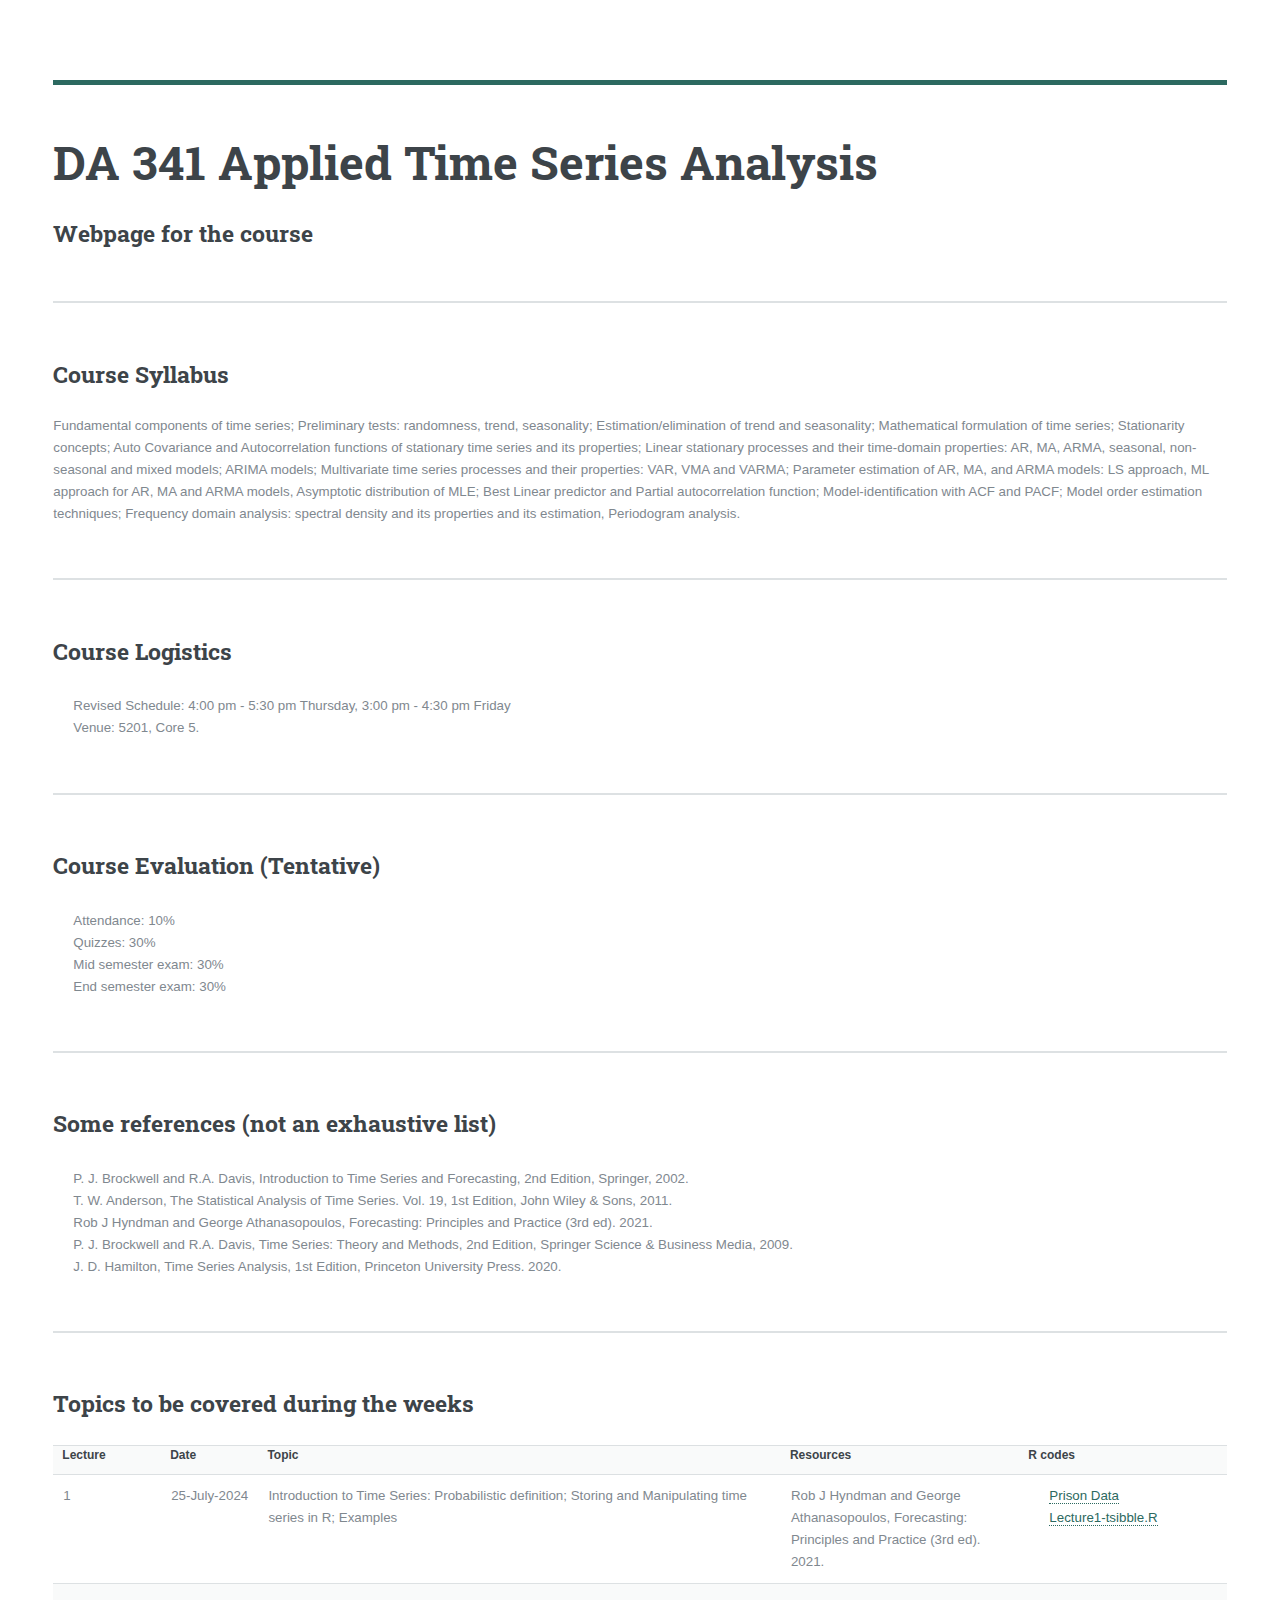
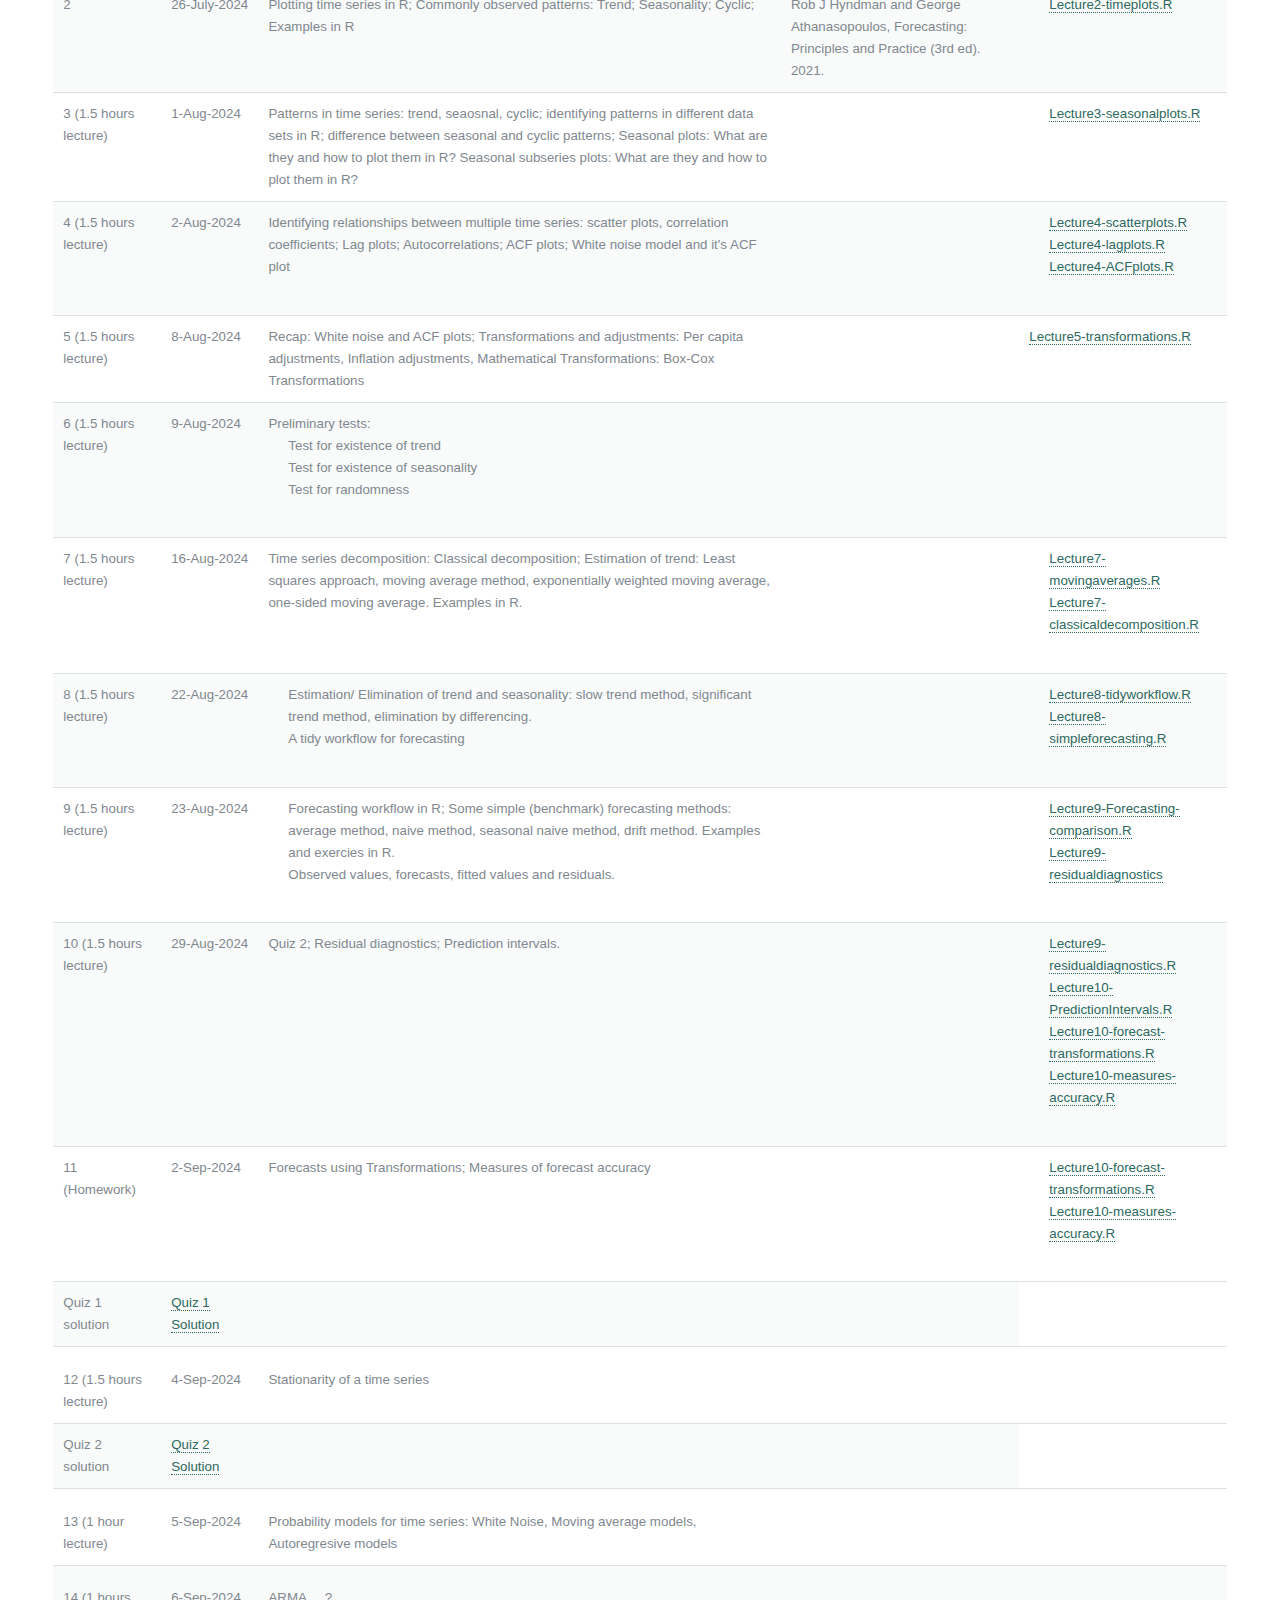
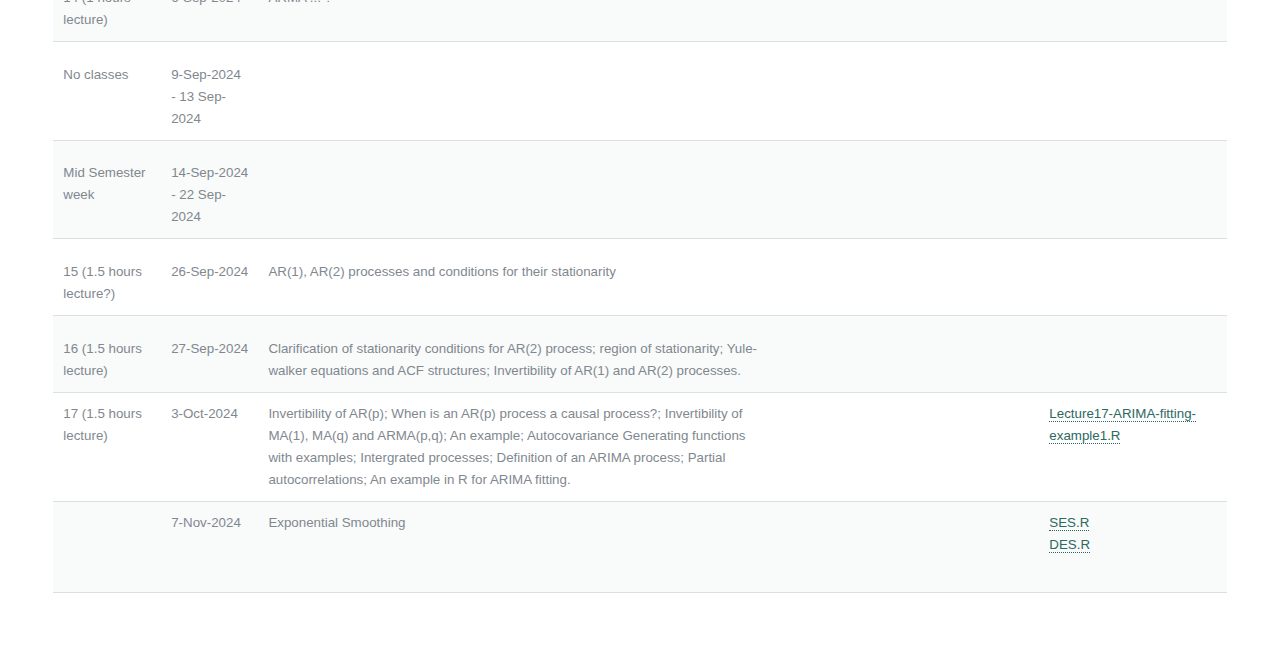
<file: DA341.html>
<!DOCTYPE HTML>

<html>
	<head>
		<title>DA 341 Applied Time Series Analysis</title>
		<meta charset="utf-8" />
		<meta name="viewport" content="width=device-width, initial-scale=1, user-scalable=no" />
		<link rel="stylesheet" href="assets/css/main.css" />
	</head> <!--git status -->
	<body class="is-preload">

        <!-- Wrapper -->
			<div id="wrapper">

				<!-- Main -->
					<div id="main">
						<div class="inner">

							<!-- Header -->
								<header id="header">
									<a href="DA341.html" class="logo"><strong></strong> </a>  
									<ul class="icons">
										
									</ul>
								</header>

							<!-- Banner -->
								<section id="banner">
									<div class="content">
										<header>
											<h1>DA 341 Applied Time Series Analysis <br />
											</h1>
                                            <h2> Webpage for the course</h2>
                                        </header>
                                    </div>
                                </section>
                                <!--<p> This is the webpage for the DA 241. </p>
                                <p> <span style="color:#297e9a"> Announcement 1:</span> Class tomorrow from 10 am to 10:55 am in 5103. And from 11 am to 11:55 am in 5001. </p>-->
                                <!--<p> <span style="color:#297e9a"> Announcement 2:</span> Submit assignment 1 after renaming it as <span style="color:#9a2980">DA_241_Assignment1_NAME.pdf </span> today again between 9 pm and 10 pm on Teams. No late turn ins will be entertained. </p>-->

                         
                                <section>
                                    <h2> Course Syllabus </h2>
                                    <p> Fundamental components of time series; Preliminary tests: randomness, trend, seasonality; 
                                        Estimation/elimination of trend and seasonality; Mathematical formulation of time series; 
                                        Stationarity concepts; Auto Covariance and Autocorrelation functions of stationary time series and its properties; 
                                        Linear stationary processes and their time-domain properties: AR, MA, ARMA, seasonal, non-seasonal and mixed models;
                                         ARIMA models; Multivariate time series processes and their properties: VAR, VMA and VARMA; 
                                         Parameter estimation of AR, MA, and ARMA models: LS approach, ML approach for AR, MA and ARMA models, 
                                         Asymptotic distribution of MLE; Best Linear predictor and Partial autocorrelation function; 
                                         Model-identification with ACF and PACF; Model order estimation techniques; 
                                         Frequency domain analysis: spectral density and its properties and its estimation, Periodogram analysis.
                                    </p>
                        
                                </section>

                                <section> 
                                <h2>Course Logistics</h2>
                                <p>  </p>
                                <ul>
                                 <li>Revised Schedule: 4:00 pm - 5:30 pm Thursday, 3:00 pm - 4:30 pm Friday </li>
                                <li> Venue: 5201, Core 5.</li>
                               <!-- <li> Course Calendar </li> -->
                                
                                </ul>
                                </section>
                                <section> 
                                    <h2> Course Evaluation (Tentative)</h2>
                                    <p>  </p>
                                        <ul>
                                            <li> Attendance: 10% </li>
                                            <li> Quizzes: 30% </li>
                                            <li> Mid semester exam: 30% </li>
                                            <li> End semester exam: 30% </li>
                                        </ul>
                                     
                                </section>
                                
                                <section> 
                                    <h2> Some references (not an exhaustive list) </h2>
                                    <p> </p>
                                        <ul>
                                            <li> P. J. Brockwell and R.A. Davis, Introduction to Time Series and Forecasting, 2nd Edition, Springer, 2002. </li> 
                                            <li> T. W. Anderson, The Statistical Analysis of Time Series. Vol. 19, 1st Edition, John Wiley & Sons, 2011. </li>
                                            <li>  Rob J Hyndman and George Athanasopoulos, Forecasting: Principles and Practice (3rd ed). 2021.  </li>
                                            <li> P. J. Brockwell and R.A. Davis, Time Series: Theory and Methods, 2nd Edition, Springer Science & Business Media, 2009. </li> 
                                           <li> J. D. Hamilton, Time Series Analysis, 1st Edition, Princeton University Press. 2020.  </li> 
                                        </ul>
                                     
                                </section>


                                <section>
                                    <h2> Topics to be covered during the weeks </h2>
                                    
                                        <table>
                                            <tr>
                                                <th> Lecture </th>  
                                                <th> Date </th>
                                                <th> Topic </th>
                                                <th> Resources </th> 
                                                <th> R codes </th> 
                                            </tr>

                                            <tr>
                                                <td> 1 </td>
                                                <td> 25-July-2024 </td>
                                                <td> Introduction to Time Series: Probabilistic definition; Storing and Manipulating time series in R; Examples</td>
                                                <td> Rob J Hyndman and George Athanasopoulos, Forecasting: Principles and Practice (3rd ed). 2021. </td> 
                                                <td> <ul> 
                                                    <li>  <a href = "assets/DA341-coursewebpage/prison-data-aus.csv"> Prison Data </a> </li> 
                                                    <li> <a href = "assets/DA341-coursewebpage/Lecture1-tsibble.R">  Lecture1-tsibble.R </a> </li>
                                                    </ul> 
                                                </td>
                                                 
                                            </tr>

                                            <tr>
                                                <td> 2 </td>
                                                <td> 26-July-2024 </td>
                                                <td> Plotting time series in R; Commonly observed patterns: Trend; Seasonality; Cyclic; Examples in R </td>
                                                <td> Rob J Hyndman and George Athanasopoulos, Forecasting: Principles and Practice (3rd ed). 2021. </td> 
                                                <td> <ul> <li> <a href = "assets/DA341-coursewebpage/Lecture2-timeplots.R">  Lecture2-timeplots.R </a> </li> </ul> </td>  
                                            </tr>

                                            <tr>
                                                <td> 3 (1.5 hours lecture) </td>
                                                <td> 1-Aug-2024 </td>
                                                <td> Patterns in time series: trend, seaosnal, cyclic; identifying patterns in different data sets in R; difference between seasonal and cyclic patterns; Seasonal plots: What are they and how to plot them in R? Seasonal subseries plots: What are they and how to plot them in R? </td>
                                                <td> </td> 
                                                <td> <ul> <li> <a href = "assets/DA341-coursewebpage/Lecture3-seasonalplots.R"> Lecture3-seasonalplots.R </a> </li> </ul> </td>  
                                            </tr>

                                            <tr>
                                                <td> 4 (1.5 hours lecture)</td>
                                                <td> 2-Aug-2024 </td>
                                                <td> Identifying relationships between multiple time series: scatter plots, correlation coefficients; Lag plots; Autocorrelations; ACF plots; White noise model and it's ACF plot</td>
                                                <td> </td> 
                                                <td> <ul> 
                                                    <li> <a href = "assets/DA341-coursewebpage/Lecture4-scatterplots.R"> Lecture4-scatterplots.R </a> </li> 
                                                    <li> <a href = "assets/DA341-coursewebpage/Lecture4-lagplots.R"> Lecture4-lagplots.R </a> </li>
                                                    <li> <a href = "assets/DA341-coursewebpage/Lecture4-ACFplots.R"> Lecture4-ACFplots.R </a> </li> 
                                                
                                                    </ul>
                                                </td>  
                                            </tr>


                                            <tr>
                                                <td> 5 (1.5 hours lecture) </td>
                                                <td> 8-Aug-2024 </td>
                                                <td> Recap: White noise and ACF plots; Transformations and adjustments: Per capita adjustments, Inflation adjustments, Mathematical Transformations: Box-Cox Transformations</td>
                                                <td> </td> 
                                                <td> <a href = "assets/DA341-coursewebpage/Lecture5-transformations.R"> Lecture5-transformations.R </a> </td> 
                                            </tr>

                                            <tr>
                                                <td> 6 (1.5 hours lecture) </td>
                                                <td> 9-Aug-2024 </td>
                                                <td>  Preliminary tests: 
                                                    <ul>
                                                    <li> Test for existence of trend </li>
                                                    <li> Test for existence of seasonality </li>
                                                    <li> Test for randomness </li>
                                                    </ul>
                                                </td>
                                                <td> </td> 
                                                <td> </td> 
                                            </tr>

                                            <tr>
                                                <td> 7 (1.5 hours lecture) </td>
                                                <td> 16-Aug-2024 </td>
                                                <td> Time series decomposition: Classical decomposition; Estimation of trend: Least squares approach, moving average method, exponentially weighted moving average, one-sided moving average. Examples in R.  </td>
                                                <td> </td> 
                                                <td> <ul> 
                                                    <li> <a href = "assets/DA341-coursewebpage/Lecture7-movingaverages.R"> Lecture7-movingaverages.R </a> </li> 
                                                    <li> <a href = "assets/DA341-coursewebpage/Lecture7-classicaldecomposition.R"> Lecture7-classicaldecomposition.R </a> </li>
                                                    </ul>
                                                </td>
                                            </tr>

                                            <tr>
                                                <td> 8 (1.5 hours lecture) </td>
                                                <td> 22-Aug-2024 </td>
                                                <td>
                                                    <ul>
                                                        <li> Estimation/ Elimination of trend and seasonality: slow trend method, significant trend method, elimination by differencing.  </li>
                                                        <li> A tidy workflow for forecasting </li>
                                                    </ul>
                                                </td>
                                                 <td> </td> 
                                                <td> <ul> 
                                                    <li> <a href = "assets/DA341-coursewebpage/Lecture8-tidyworkflow.R"> Lecture8-tidyworkflow.R </a> </li> 
                                                    <li> <a href = "assets/DA341-coursewebpage/Lecture8-simpleforecasting.R"> Lecture8-simpleforecasting.R </a> </li>
                                                    </ul>
                                                </td>
                                            </tr>

                                            <tr>
                                                <td> 9 (1.5 hours lecture) </td>
                                                <td> 23-Aug-2024 </td>
                                                <td> 
                                                    <ul> 
                                                        <li> Forecasting workflow in R; Some simple (benchmark) forecasting methods: average method, naive method, seasonal naive method, drift method. Examples and exercies in R. </li>
                                                        <li> Observed values, forecasts, fitted values and residuals.
                                                    </ul>
                                                </td>
                                                <td> </td> 
                                                <td> <ul> 
                                                    <li> <a href = "assets/DA341-coursewebpage/Lecture9-Forecasting-comparison.R"> Lecture9-Forecasting-comparison.R </a> </li> 
                                                    <li> <a href = "assets/DA341-coursewebpage/Lecture9-residualdiagnostics.R"> Lecture9-residualdiagnostics </a> </li>
                                                    </ul>
                                                </td>
                                            </tr>

                                            <tr>
                                                <td> 10 (1.5 hours lecture) </td>
                                                <td> 29-Aug-2024 </td>
                                                <td> Quiz 2; Residual diagnostics; Prediction intervals.   </td> 
                                                <td> </td> 
                                                <td> <ul> 
                                                    <li> <a href = "assets/DA341-coursewebpage/Lecture9-residualdiagnostics.R"> Lecture9-residualdiagnostics.R </a> </li>
                                                    <li> <a href = "assets/DA341-coursewebpage/Lecture10-PredictionIntervals.R"> Lecture10-PredictionIntervals.R </a> </li>
                                                    <li> <a href = "assets/DA341-coursewebpage/Lecture10-forecast-transformations.R"> Lecture10-forecast-transformations.R </a> </li>
                                                    <li> <a href = "assets/DA341-coursewebpage/Lecture10-measures-accuracy.R"> Lecture10-measures-accuracy.R </a> </li>
                                                    
                                                    </ul>
                                                </td>
                                            </tr>

                                            <tr>
                                                <td> 11 (Homework) </td>
                                                <td> 2-Sep-2024 </td>
                                                <td> Forecasts using Transformations; Measures of forecast accuracy  </td> 
                                                <td> </td> 
                                                <td> <ul> 
                                                    <li> <a href = "assets/DA341-coursewebpage/Lecture10-forecast-transformations.R"> Lecture10-forecast-transformations.R </a> </li>
                                                    <li> <a href = "assets/DA341-coursewebpage/Lecture10-measures-accuracy.R"> Lecture10-measures-accuracy.R </a> </li>
                                                    </ul>
                                                </td>
                                            </tr>

                                            <tr> <td> Quiz 1 solution</td>
                                                <td> <a href = "assets/DA341-coursewebpage/Quiz1-Sol.pdf"> Quiz 1 Solution </a> </td>
                                                <td> </td>
                                                <td> </td>
                                            </tr>

                                            <tr>
                                                <td> 12 (1.5 hours lecture) </td>
                                                <td> 4-Sep-2024 </td>
                                                <td> Stationarity of a time series</td> 
                                                <td> </td> 
                                                <td> <ul> 
                                                    <li> <a href = ""> </a></li>
                                                    </ul>
                                                </td>
                                            </tr>


                                            <tr> <td> Quiz 2 solution</td>
                                                <td> <a href = "assets/DA341-coursewebpage/Quiz2-Sol.pdf"> Quiz 2 Solution </a> </td>
                                                <td> </td>
                                                <td> </td>
                                            </tr>

                                            <tr>
                                                <td> 13 (1 hour lecture) </td>
                                                <td> 5-Sep-2024 </td>
                                                <td> Probability models for time series: White Noise, Moving average models, Autoregresive models </td> 
                                                <td> </td> 
                                                <td> <ul> 
                                                    <li> </li>
                                                    </ul>
                                                </td>
                                            </tr>

                                            <tr>
                                                <td> 14 (1 hours lecture) </td>
                                                <td> 6-Sep-2024 </td>
                                                <td> ARMA ... ? </td> 
                                                <td> </td> 
                                                <td> <ul> 
                                                    <li> </li>
                                                    </ul>
                                                </td>
                                            </tr>

                                            <tr>
                                                <td> No classes </td>
                                                <td> 9-Sep-2024 - 13 Sep-2024</td>
                                                <td>  </td> 
                                                <td> </td> 
                                                <td> <ul> 
                                                    <li> </li>
                                                    </ul>
                                                </td>
                                            </tr>

                                            <tr>
                                                <td> Mid Semester week </td>
                                                <td> 14-Sep-2024 - 22 Sep-2024</td>
                                                <td>  </td> 
                                                <td> </td> 
                                                <td> <ul> 
                                                    <li> </li>
                                                    </ul>
                                                </td>
                                            </tr>

                                            <tr>
                                                <td> 15 (1.5 hours lecture?) </td>
                                                <td> 26-Sep-2024 </td>
                                                <td> AR(1), AR(2) processes and conditions for their stationarity</td> 
                                                <td> </td> 
                                                <td> <ul> 
                                                    <li> </li>
                                                    </ul>
                                                </td>
                                            </tr>

                                            <tr>
                                                <td> 16 (1.5 hours lecture) </td>
                                                <td> 27-Sep-2024</td>
                                                <td> Clarification of stationarity conditions for AR(2) process; region of stationarity; Yule-walker equations and ACF structures; Invertibility of AR(1) and AR(2) processes. </td> 
                                                <td> </td> 
                                                <td> <ul> 
                                                    <li> </li>
                                                    </ul>
                                                </td>
                                            </tr>

                                            <tr>
                                                <td> 17 (1.5 hours lecture) </td>
                                                <td> 3-Oct-2024</td>
                                                <td>  Invertibility of AR(p); When is an AR(p) process a causal process?; Invertibility of MA(1), MA(q) and ARMA(p,q); An example; Autocovariance Generating functions with examples; Intergrated processes; Definition of an ARIMA process; Partial autocorrelations; An example in R for ARIMA fitting.   </td> 
                                                <td> </td> 
                                                <td> <ul> 
                                                    <li><a href = "assets/DA341-coursewebpage/Lecture17-ARIMA-fitting-example1.R"> Lecture17-ARIMA-fitting-example1.R </a> </li>
                                                    </ul>
                                                </td>
                                            </tr>


                                            <tr>
                                                <td>  </td>
                                                <td> 7-Nov-2024</td>
                                                <td> Exponential Smoothing   </td> 
                                                <td> </td> 
                                                <td> <ul> 
                                                    <li><a href = "assets/DA341-coursewebpage/Simple-Exponential-Smoothing .R"> SES.R </a> </li>
                                                    <li><a href = "assets/DA341-coursewebpage/Double-exponential-smoothing.R"> DES.R </a> </li>
                                                    </ul>
                                                </td>
                                            </tr>



                                        </table>    
                                    

                                </section>
</file>
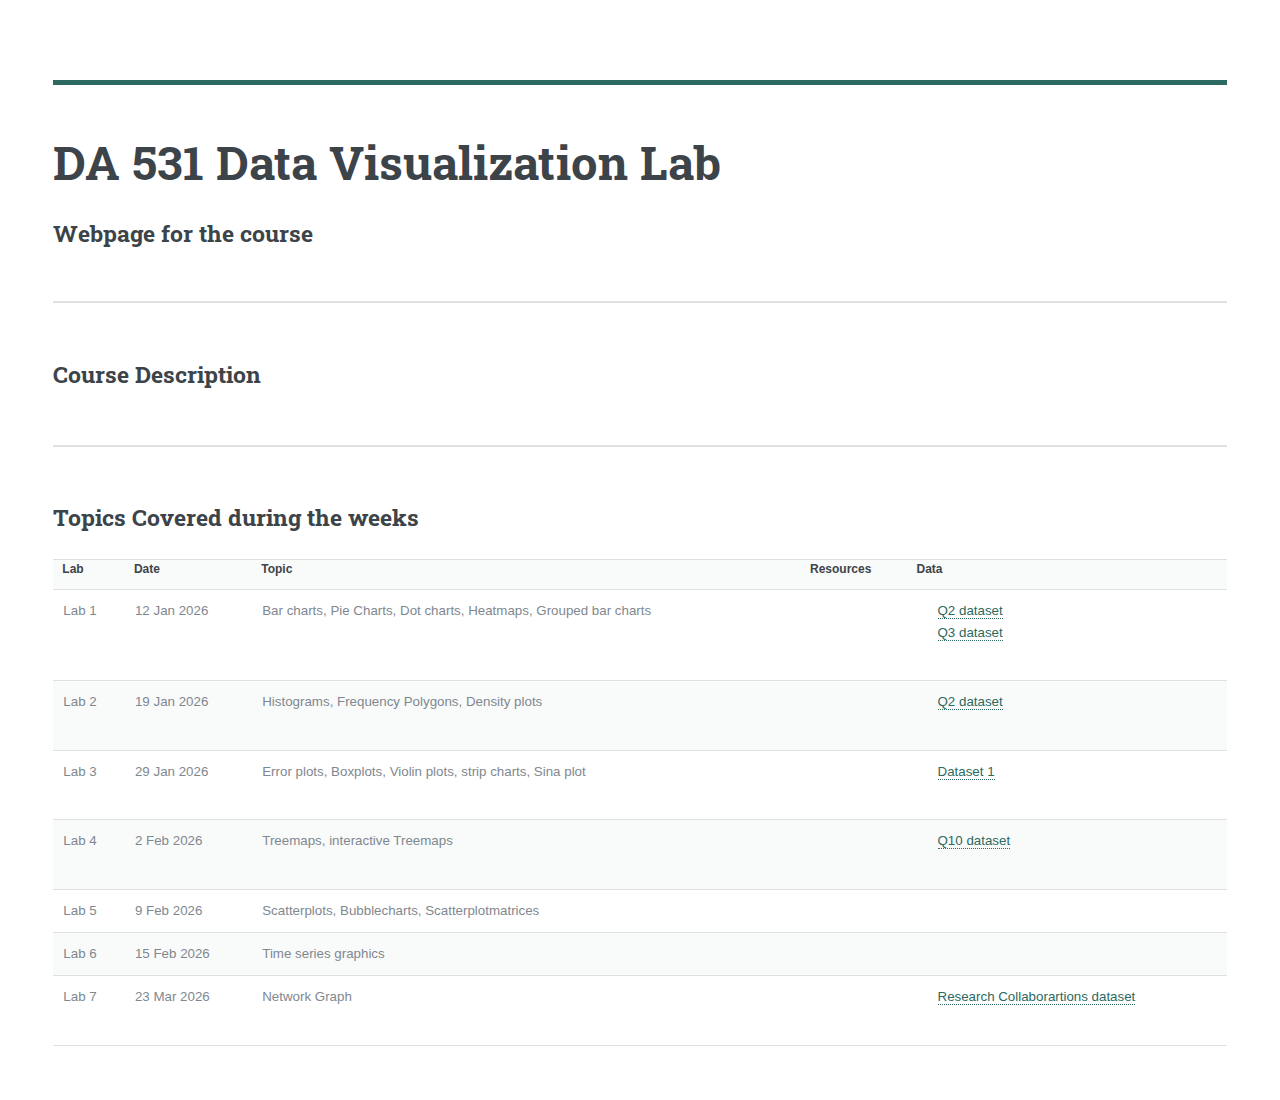
<file: DA531-2026.html>
<!DOCTYPE HTML>

<html>
	<head>
		<title>DA 531 Data Visualization Lab</title>
		<meta charset="utf-8" />
		<meta name="viewport" content="width=device-width, initial-scale=1, user-scalable=no" />
		<link rel="stylesheet" href="assets/css/main.css" />
	</head> <!--git status -->
	<body class="is-preload">

        <!-- Wrapper -->
			<div id="wrapper">

				<!-- Main -->
					<div id="main">
						<div class="inner">

							<!-- Header -->
								<header id="header">
									<a href="DA531.html" class="logo"><strong></strong> </a>  
									<ul class="icons">
										
									</ul>
								</header>

							<!-- Banner -->
								<section id="banner">
									<div class="content">
										<header>
											<h1>DA 531 Data Visualization Lab <br />
											</h1>
                                            <h2> Webpage for the course</h2>
                                        </header>
                                    </div>
                                </section>
                                <!--<p> This is the webpage for the DA 241. </p>
                                <p> <span style="color:#297e9a"> Announcement 1:</span> Class tomorrow from 10 am to 10:55 am in 5103. And from 11 am to 11:55 am in 5001. </p>-->
                                <!--<p> <span style="color:#297e9a"> Announcement 2:</span> Submit assignment 1 after renaming it as <span style="color:#9a2980">DA_241_Assignment1_NAME.pdf </span> today again between 9 pm and 10 pm on Teams. No late turn ins will be entertained. </p>-->
                                <section>
                                    <h2>  Course Description </h2>
                                    <p> 
                                       <ul>
                                        <li>  </li>
                                        <li> </li>
                                        <li>   </li>
                                       </ul>

                                    </p>
                                </section>
                                <section>
                                    <h2> Topics Covered during the weeks </h2>
                                    
                                       <table>
                                        <tr>
                                          <th> Lab </th>  
                                          <th> Date </th>
                                          <th> Topic </th>
                                          <th> Resources </th> 
                                          <th> Data </th> 
                                        </tr>

                                        <tr>
                                            <td> Lab 1 </td>  
                                            <td> 12 Jan 2026 </td>
                                            <td> Bar charts, Pie Charts, Dot charts, Heatmaps, Grouped bar charts </td>
                                            <td>  </td> 
                                            <td> <ul>
                                                <li> <a href = "assets/DA531-coursewebpage/life-exp.csv"> Q2 dataset </a> </li>
                                                <li><a href = "assets/DA531-coursewebpage/internet-users.csv"> Q3 dataset </a></li>
                                            </ul> </td> 
                                          </tr>

                                          <tr>
                                            <td> Lab 2 </td>  
                                            <td> 19 Jan 2026 </td>
                                            <td> Histograms, Frequency Polygons, Density plots </td>
                                            <td>  </td> 
                                            <td> <ul>
                                                <li> <a href = "assets/DA531-coursewebpage/titanic.csv"> Q2 dataset </a> </li>
                                            </ul> </td> 
                                          </tr>

                                          <tr>
                                            <td> Lab 3 </td>  
                                            <td> 29 Jan 2026 </td>
                                            <td> Error plots, Boxplots, Violin plots, strip charts, Sina plot </td>
                                            <td>  </td> 
                                            <td> <ul>
                                                <li> <a href = "assets/DA531-coursewebpage/citytemperature.csv"> Dataset 1 </a> </li>
                                            </ul> </td> 
                                          </tr>

                                          <tr>
                                            <td> Lab 4 </td>  
                                            <td> 2 Feb 2026 </td>
                                            <td> Treemaps, interactive Treemaps </td>
                                            <td>  </td> 
                                            <td> <ul>
                                                <li> <a href = "assets/DA531-coursewebpage/music-data.csv"> Q10 dataset </a> </li>
                                            </ul> </td> 
                                          </tr>

                                          <tr>
                                            <td> Lab 5 </td>  
                                            <td> 9 Feb 2026 </td>
                                            <td>  Scatterplots, Bubblecharts, Scatterplotmatrices </td>
                                            <td>  </td> 
                                            <td> </td> 
                                          </tr>

                                          <tr>
                                            <td> Lab 6 </td>  
                                            <td> 15 Feb 2026 </td>
                                            <td> Time series graphics </td>
                                            <td>  </td> 
                                            <td> </td> 
                                          </tr>

                                          <tr>
                                            <td> Lab 7 </td>  
                                            <td> 23 Mar 2026 </td>
                                            <td> Network Graph </td>
                                            <td> </td> 
                                            <td> <ul>
                                              <li> <a href = "assets/DA531-coursewebpage/dataUU.csv"> Research Collaborartions dataset </a> </li>
                                          </ul> </td> 
                                          </tr>

                            


                                    </table>    
                                    

                                </section>
</file>
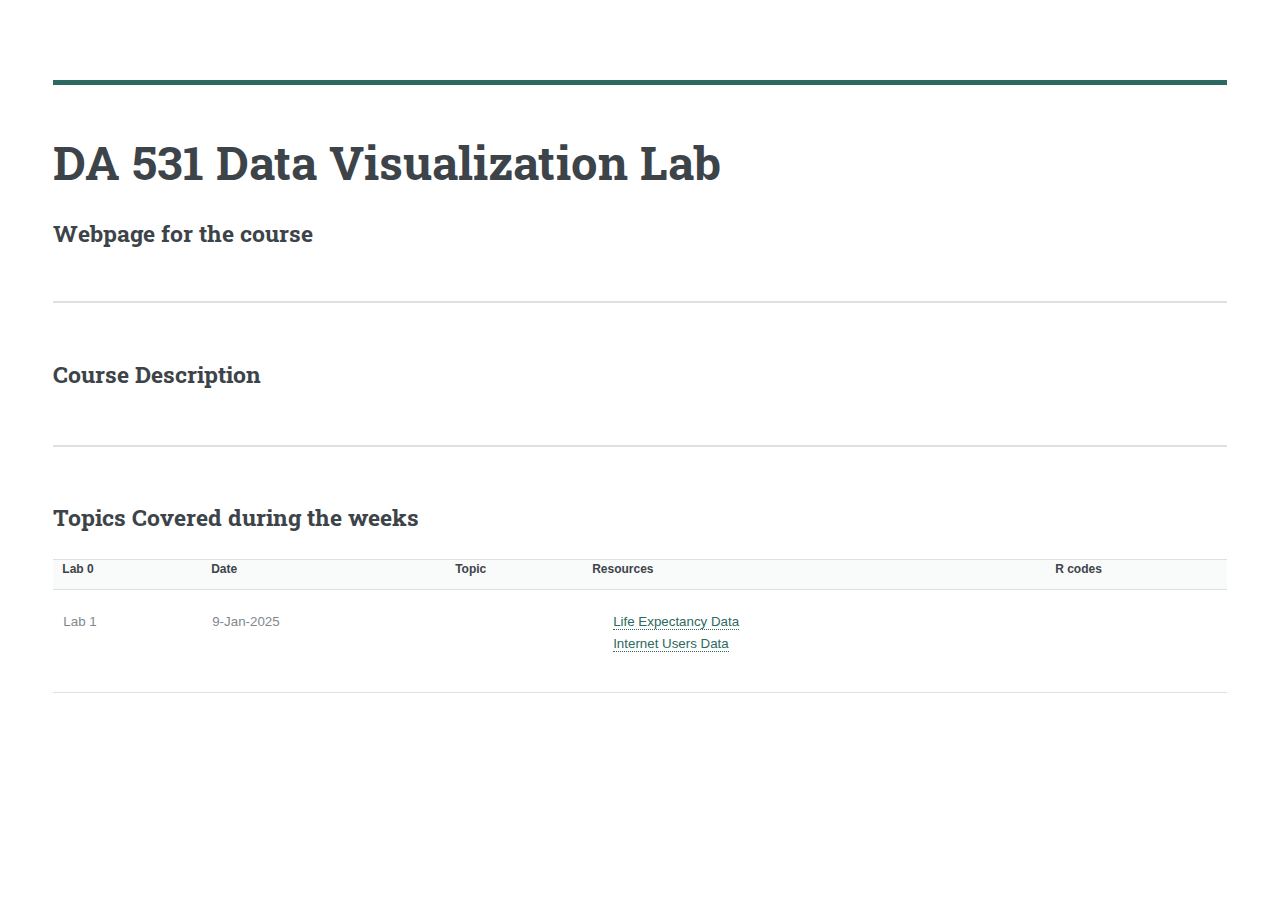
<file: DA531.html>
<!DOCTYPE HTML>

<html>
	<head>
		<title>DA 531 Data Visualization Lab</title>
		<meta charset="utf-8" />
		<meta name="viewport" content="width=device-width, initial-scale=1, user-scalable=no" />
		<link rel="stylesheet" href="assets/css/main.css" />
	</head> <!--git status -->
	<body class="is-preload">

        <!-- Wrapper -->
			<div id="wrapper">

				<!-- Main -->
					<div id="main">
						<div class="inner">

							<!-- Header -->
								<header id="header">
									<a href="DA531.html" class="logo"><strong></strong> </a>  
									<ul class="icons">
										
									</ul>
								</header>

							<!-- Banner -->
								<section id="banner">
									<div class="content">
										<header>
											<h1>DA 531 Data Visualization Lab <br />
											</h1>
                                            <h2> Webpage for the course</h2>
                                        </header>
                                    </div>
                                </section>
                                <!--<p> This is the webpage for the DA 241. </p>
                                <p> <span style="color:#297e9a"> Announcement 1:</span> Class tomorrow from 10 am to 10:55 am in 5103. And from 11 am to 11:55 am in 5001. </p>-->
                                <!--<p> <span style="color:#297e9a"> Announcement 2:</span> Submit assignment 1 after renaming it as <span style="color:#9a2980">DA_241_Assignment1_NAME.pdf </span> today again between 9 pm and 10 pm on Teams. No late turn ins will be entertained. </p>-->
                                <section>
                                    <h2>  Course Description </h2>
                                    <p> 
                                       <ul>
                                        <li>  </li>
                                        <li> </li>
                                        <li>   </li>
                                       </ul>

                                    </p>
                                </section>
                                <section>
                                    <h2> Topics Covered during the weeks </h2>
                                    
                                       <table>
                                        <tr>
                                          <th> Lab 0 </th>  
                                          <th> Date </th>
                                          <th> Topic </th>
                                          <th> Resources </th> 
                                         <th> R codes </th> 
                                        </tr>

                                        <tr>
                                            <td> Lab 1 </td>
                                            <td> 9-Jan-2025 </td>
                                            <td> <ul> <li>  </li> <li> </li> </ul> </td>
                                            <td> <ul> 
                                                    <li> <a href = "assets/DA531-coursewebpage/life-exp.csv"> Life Expectancy Data  </a> </li>
                                                    <li> <a href = "assets/DA531-coursewebpage/internet-users.csv"> Internet Users Data </a> </li>
                                                 </ul>
                                            </td>  
                                        </tr>

                                        
                                        
    
                                        
                                       


                                    </table>    
                                    

                                </section>
</file>
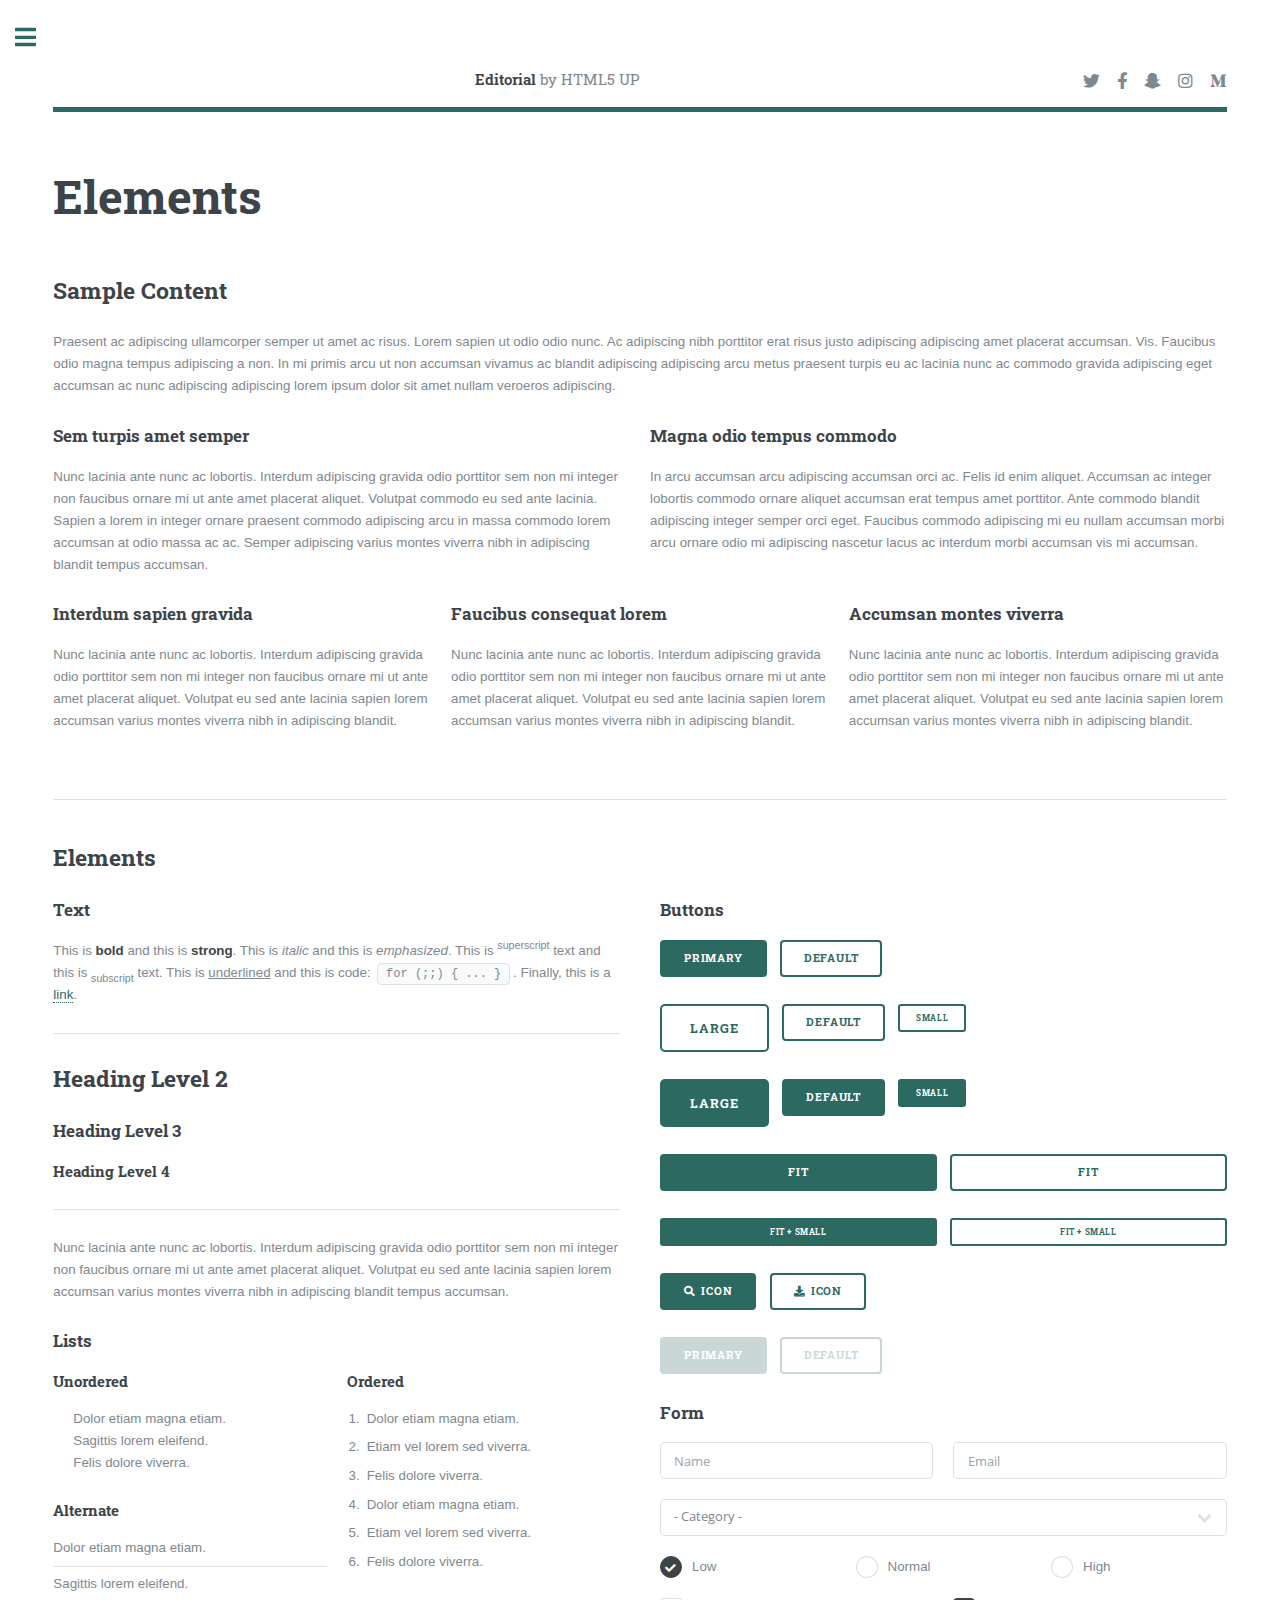
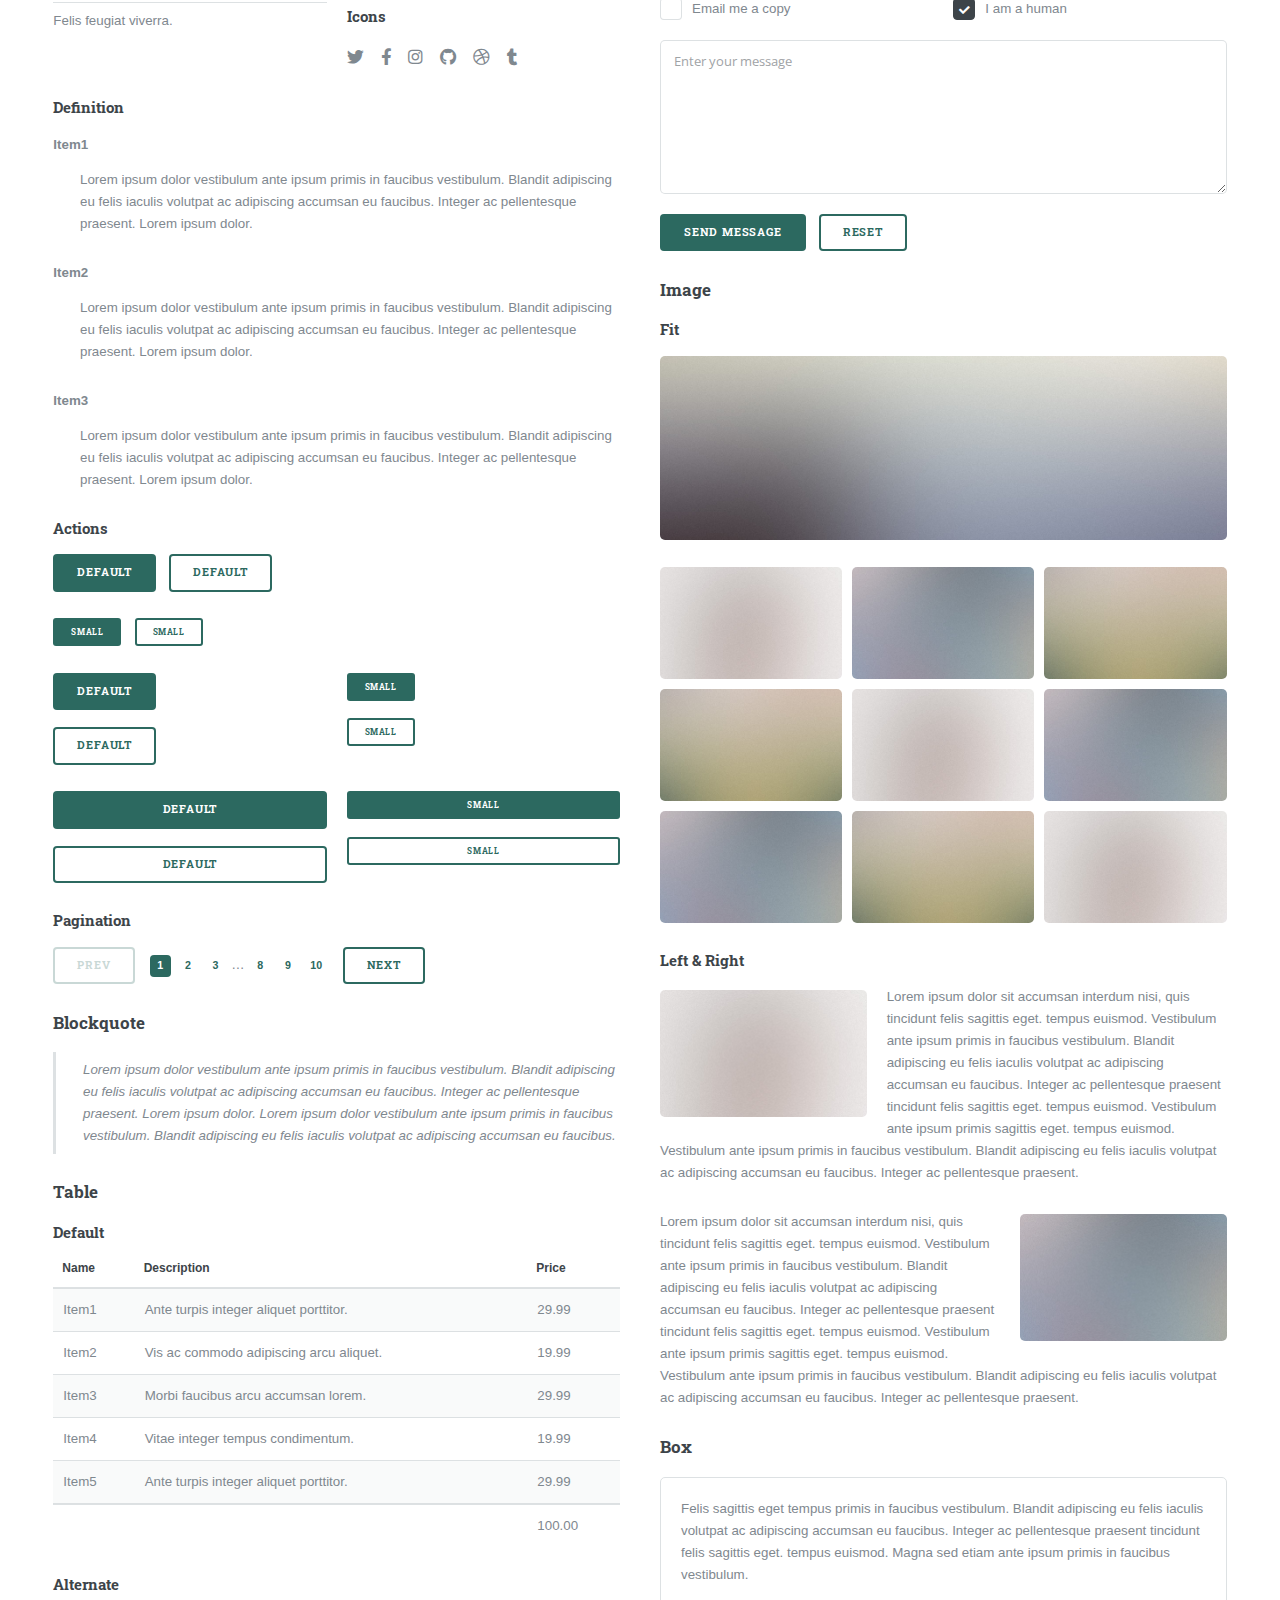
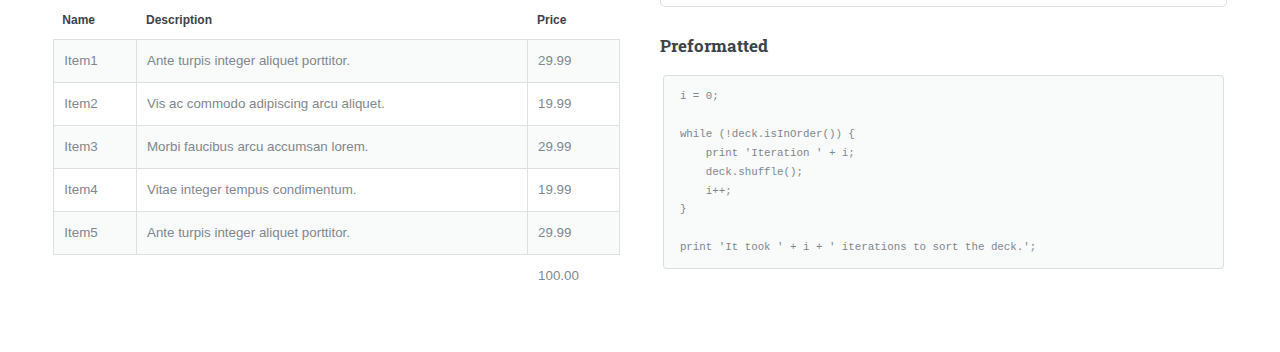
<file: elements.html>
<!DOCTYPE HTML>
<!--
	Editorial by HTML5 UP
	html5up.net | @ajlkn
	Free for personal and commercial use under the CCA 3.0 license (html5up.net/license)
-->
<html>
	<head>
		<title>Elements - Editorial by HTML5 UP</title>
		<meta charset="utf-8" />
		<meta name="viewport" content="width=device-width, initial-scale=1, user-scalable=no" />
		<link rel="stylesheet" href="assets/css/main.css" />
	</head>
	<body class="is-preload">

		<!-- Wrapper -->
			<div id="wrapper">

				<!-- Main -->
					<div id="main">
						<div class="inner">

							<!-- Header -->
								<header id="header">
									<a href="index.html" class="logo"><strong>Editorial</strong> by HTML5 UP</a>
									<ul class="icons">
										<li><a href="#" class="icon brands fa-twitter"><span class="label">Twitter</span></a></li>
										<li><a href="#" class="icon brands fa-facebook-f"><span class="label">Facebook</span></a></li>
										<li><a href="#" class="icon brands fa-snapchat-ghost"><span class="label">Snapchat</span></a></li>
										<li><a href="#" class="icon brands fa-instagram"><span class="label">Instagram</span></a></li>
										<li><a href="#" class="icon brands fa-medium-m"><span class="label">Medium</span></a></li>
									</ul>
								</header>

							<!-- Content -->
								<section>
									<header class="main">
										<h1>Elements</h1>
									</header>

									<!-- Content -->
										<h2 id="content">Sample Content</h2>
										<p>Praesent ac adipiscing ullamcorper semper ut amet ac risus. Lorem sapien ut odio odio nunc. Ac adipiscing nibh porttitor erat risus justo adipiscing adipiscing amet placerat accumsan. Vis. Faucibus odio magna tempus adipiscing a non. In mi primis arcu ut non accumsan vivamus ac blandit adipiscing adipiscing arcu metus praesent turpis eu ac lacinia nunc ac commodo gravida adipiscing eget accumsan ac nunc adipiscing adipiscing lorem ipsum dolor sit amet nullam veroeros adipiscing.</p>
										<div class="row">
											<div class="col-6 col-12-small">
												<h3>Sem turpis amet semper</h3>
												<p>Nunc lacinia ante nunc ac lobortis. Interdum adipiscing gravida odio porttitor sem non mi integer non faucibus ornare mi ut ante amet placerat aliquet. Volutpat commodo eu sed ante lacinia. Sapien a lorem in integer ornare praesent commodo adipiscing arcu in massa commodo lorem accumsan at odio massa ac ac. Semper adipiscing varius montes viverra nibh in adipiscing blandit tempus accumsan.</p>
											</div>
											<div class="col-6 col-12-small">
												<h3>Magna odio tempus commodo</h3>
												<p>In arcu accumsan arcu adipiscing accumsan orci ac. Felis id enim aliquet. Accumsan ac integer lobortis commodo ornare aliquet accumsan erat tempus amet porttitor. Ante commodo blandit adipiscing integer semper orci eget. Faucibus commodo adipiscing mi eu nullam accumsan morbi arcu ornare odio mi adipiscing nascetur lacus ac interdum morbi accumsan vis mi accumsan.</p>
											</div>
											<!-- Break -->
											<div class="col-4 col-12-medium">
												<h3>Interdum sapien gravida</h3>
												<p>Nunc lacinia ante nunc ac lobortis. Interdum adipiscing gravida odio porttitor sem non mi integer non faucibus ornare mi ut ante amet placerat aliquet. Volutpat eu sed ante lacinia sapien lorem accumsan varius montes viverra nibh in adipiscing blandit.</p>
											</div>
											<div class="col-4 col-12-medium">
												<h3>Faucibus consequat lorem</h3>
												<p>Nunc lacinia ante nunc ac lobortis. Interdum adipiscing gravida odio porttitor sem non mi integer non faucibus ornare mi ut ante amet placerat aliquet. Volutpat eu sed ante lacinia sapien lorem accumsan varius montes viverra nibh in adipiscing blandit.</p>
											</div>
											<div class="col-4 col-12-medium">
												<h3>Accumsan montes viverra</h3>
												<p>Nunc lacinia ante nunc ac lobortis. Interdum adipiscing gravida odio porttitor sem non mi integer non faucibus ornare mi ut ante amet placerat aliquet. Volutpat eu sed ante lacinia sapien lorem accumsan varius montes viverra nibh in adipiscing blandit.</p>
											</div>
										</div>

									<hr class="major" />

									<!-- Elements -->
										<h2 id="elements">Elements</h2>
										<div class="row gtr-200">
											<div class="col-6 col-12-medium">

												<!-- Text stuff -->
													<h3>Text</h3>
													<p>This is <b>bold</b> and this is <strong>strong</strong>. This is <i>italic</i> and this is <em>emphasized</em>.
													This is <sup>superscript</sup> text and this is <sub>subscript</sub> text.
													This is <u>underlined</u> and this is code: <code>for (;;) { ... }</code>.
													Finally, this is a <a href="#">link</a>.</p>
													<hr />
													<h2>Heading Level 2</h2>
													<h3>Heading Level 3</h3>
													<h4>Heading Level 4</h4>
													<hr />
													<p>Nunc lacinia ante nunc ac lobortis. Interdum adipiscing gravida odio porttitor sem non mi integer non faucibus ornare mi ut ante amet placerat aliquet. Volutpat eu sed ante lacinia sapien lorem accumsan varius montes viverra nibh in adipiscing blandit tempus accumsan.</p>

												<!-- Lists -->
													<h3>Lists</h3>
													<div class="row">
														<div class="col-6 col-12-small">

															<h4>Unordered</h4>
															<ul>
																<li>Dolor etiam magna etiam.</li>
																<li>Sagittis lorem eleifend.</li>
																<li>Felis dolore viverra.</li>
															</ul>

															<h4>Alternate</h4>
															<ul class="alt">
																<li>Dolor etiam magna etiam.</li>
																<li>Sagittis lorem eleifend.</li>
																<li>Felis feugiat viverra.</li>
															</ul>

														</div>
														<div class="col-6 col-12-small">

															<h4>Ordered</h4>
															<ol>
																<li>Dolor etiam magna etiam.</li>
																<li>Etiam vel lorem sed viverra.</li>
																<li>Felis dolore viverra.</li>
																<li>Dolor etiam magna etiam.</li>
																<li>Etiam vel lorem sed viverra.</li>
																<li>Felis dolore viverra.</li>
															</ol>

															<h4>Icons</h4>
															<ul class="icons">
																<li><a href="#" class="icon brands fa-twitter"><span class="label">Twitter</span></a></li>
																<li><a href="#" class="icon brands fa-facebook-f"><span class="label">Facebook</span></a></li>
																<li><a href="#" class="icon brands fa-instagram"><span class="label">Instagram</span></a></li>
																<li><a href="#" class="icon brands fa-github"><span class="label">Github</span></a></li>
																<li><a href="#" class="icon brands fa-dribbble"><span class="label">Dribbble</span></a></li>
																<li><a href="#" class="icon brands fa-tumblr"><span class="label">Tumblr</span></a></li>
															</ul>

														</div>
													</div>
													<h4>Definition</h4>
													<dl>
														<dt>Item1</dt>
														<dd>
															<p>Lorem ipsum dolor vestibulum ante ipsum primis in faucibus vestibulum. Blandit adipiscing eu felis iaculis volutpat ac adipiscing accumsan eu faucibus. Integer ac pellentesque praesent. Lorem ipsum dolor.</p>
														</dd>
														<dt>Item2</dt>
														<dd>
															<p>Lorem ipsum dolor vestibulum ante ipsum primis in faucibus vestibulum. Blandit adipiscing eu felis iaculis volutpat ac adipiscing accumsan eu faucibus. Integer ac pellentesque praesent. Lorem ipsum dolor.</p>
														</dd>
														<dt>Item3</dt>
														<dd>
															<p>Lorem ipsum dolor vestibulum ante ipsum primis in faucibus vestibulum. Blandit adipiscing eu felis iaculis volutpat ac adipiscing accumsan eu faucibus. Integer ac pellentesque praesent. Lorem ipsum dolor.</p>
														</dd>
													</dl>

													<h4>Actions</h4>
													<ul class="actions">
														<li><a href="#" class="button primary">Default</a></li>
														<li><a href="#" class="button">Default</a></li>
													</ul>
													<ul class="actions small">
														<li><a href="#" class="button primary small">Small</a></li>
														<li><a href="#" class="button small">Small</a></li>
													</ul>
													<div class="row">
														<div class="col-6 col-12-small">
															<ul class="actions stacked">
																<li><a href="#" class="button primary">Default</a></li>
																<li><a href="#" class="button">Default</a></li>
															</ul>
														</div>
														<div class="col-6 col-12-small">
															<ul class="actions stacked">
																<li><a href="#" class="button primary small">Small</a></li>
																<li><a href="#" class="button small">Small</a></li>
															</ul>
														</div>
														<div class="col-6 col-12-small">
															<ul class="actions stacked">
																<li><a href="#" class="button primary fit">Default</a></li>
																<li><a href="#" class="button fit">Default</a></li>
															</ul>
														</div>
														<div class="col-6 col-12-small">
															<ul class="actions stacked">
																<li><a href="#" class="button primary small fit">Small</a></li>
																<li><a href="#" class="button small fit">Small</a></li>
															</ul>
														</div>
													</div>

													<h4>Pagination</h4>
													<ul class="pagination">
														<li><span class="button disabled">Prev</span></li>
														<li><a href="#" class="page active">1</a></li>
														<li><a href="#" class="page">2</a></li>
														<li><a href="#" class="page">3</a></li>
														<li><span>&hellip;</span></li>
														<li><a href="#" class="page">8</a></li>
														<li><a href="#" class="page">9</a></li>
														<li><a href="#" class="page">10</a></li>
														<li><a href="#" class="button">Next</a></li>
													</ul>

												<!-- Blockquote -->
													<h3>Blockquote</h3>
													<blockquote>Lorem ipsum dolor vestibulum ante ipsum primis in faucibus vestibulum. Blandit adipiscing eu felis iaculis volutpat ac adipiscing accumsan eu faucibus. Integer ac pellentesque praesent. Lorem ipsum dolor. Lorem ipsum dolor vestibulum ante ipsum primis in faucibus vestibulum. Blandit adipiscing eu felis iaculis volutpat ac adipiscing accumsan eu faucibus.</blockquote>

												<!-- Table -->
													<h3>Table</h3>

													<h4>Default</h4>
													<div class="table-wrapper">
														<table>
															<thead>
																<tr>
																	<th>Name</th>
																	<th>Description</th>
																	<th>Price</th>
																</tr>
															</thead>
															<tbody>
																<tr>
																	<td>Item1</td>
																	<td>Ante turpis integer aliquet porttitor.</td>
																	<td>29.99</td>
																</tr>
																<tr>
																	<td>Item2</td>
																	<td>Vis ac commodo adipiscing arcu aliquet.</td>
																	<td>19.99</td>
																</tr>
																<tr>
																	<td>Item3</td>
																	<td> Morbi faucibus arcu accumsan lorem.</td>
																	<td>29.99</td>
																</tr>
																<tr>
																	<td>Item4</td>
																	<td>Vitae integer tempus condimentum.</td>
																	<td>19.99</td>
																</tr>
																<tr>
																	<td>Item5</td>
																	<td>Ante turpis integer aliquet porttitor.</td>
																	<td>29.99</td>
																</tr>
															</tbody>
															<tfoot>
																<tr>
																	<td colspan="2"></td>
																	<td>100.00</td>
																</tr>
															</tfoot>
														</table>
													</div>

													<h4>Alternate</h4>
													<div class="table-wrapper">
														<table class="alt">
															<thead>
																<tr>
																	<th>Name</th>
																	<th>Description</th>
																	<th>Price</th>
																</tr>
															</thead>
															<tbody>
																<tr>
																	<td>Item1</td>
																	<td>Ante turpis integer aliquet porttitor.</td>
																	<td>29.99</td>
																</tr>
																<tr>
																	<td>Item2</td>
																	<td>Vis ac commodo adipiscing arcu aliquet.</td>
																	<td>19.99</td>
																</tr>
																<tr>
																	<td>Item3</td>
																	<td> Morbi faucibus arcu accumsan lorem.</td>
																	<td>29.99</td>
																</tr>
																<tr>
																	<td>Item4</td>
																	<td>Vitae integer tempus condimentum.</td>
																	<td>19.99</td>
																</tr>
																<tr>
																	<td>Item5</td>
																	<td>Ante turpis integer aliquet porttitor.</td>
																	<td>29.99</td>
																</tr>
															</tbody>
															<tfoot>
																<tr>
																	<td colspan="2"></td>
																	<td>100.00</td>
																</tr>
															</tfoot>
														</table>
													</div>

											</div>
											<div class="col-6 col-12-medium">

												<!-- Buttons -->
													<h3>Buttons</h3>
													<ul class="actions">
														<li><a href="#" class="button primary">Primary</a></li>
														<li><a href="#" class="button">Default</a></li>
													</ul>
													<ul class="actions">
														<li><a href="#" class="button large">Large</a></li>
														<li><a href="#" class="button">Default</a></li>
														<li><a href="#" class="button small">Small</a></li>
													</ul>
													<ul class="actions">
														<li><a href="#" class="button primary large">Large</a></li>
														<li><a href="#" class="button primary">Default</a></li>
														<li><a href="#" class="button primary small">Small</a></li>
													</ul>
													<ul class="actions fit">
														<li><a href="#" class="button primary fit">Fit</a></li>
														<li><a href="#" class="button fit">Fit</a></li>
													</ul>
													<ul class="actions fit small">
														<li><a href="#" class="button primary fit small">Fit + Small</a></li>
														<li><a href="#" class="button fit small">Fit + Small</a></li>
													</ul>
													<ul class="actions">
														<li><a href="#" class="button primary icon solid fa-search">Icon</a></li>
														<li><a href="#" class="button icon solid fa-download">Icon</a></li>
													</ul>
													<ul class="actions">
														<li><span class="button primary disabled">Primary</span></li>
														<li><span class="button disabled">Default</span></li>
													</ul>

												<!-- Form -->
													<h3>Form</h3>

													<form method="post" action="#">
														<div class="row gtr-uniform">
															<div class="col-6 col-12-xsmall">
																<input type="text" name="demo-name" id="demo-name" value="" placeholder="Name" />
															</div>
															<div class="col-6 col-12-xsmall">
																<input type="email" name="demo-email" id="demo-email" value="" placeholder="Email" />
															</div>
															<!-- Break -->
															<div class="col-12">
																<select name="demo-category" id="demo-category">
																	<option value="">- Category -</option>
																	<option value="1">Manufacturing</option>
																	<option value="1">Shipping</option>
																	<option value="1">Administration</option>
																	<option value="1">Human Resources</option>
																</select>
															</div>
															<!-- Break -->
															<div class="col-4 col-12-small">
																<input type="radio" id="demo-priority-low" name="demo-priority" checked>
																<label for="demo-priority-low">Low</label>
															</div>
															<div class="col-4 col-12-small">
																<input type="radio" id="demo-priority-normal" name="demo-priority">
																<label for="demo-priority-normal">Normal</label>
															</div>
															<div class="col-4 col-12-small">
																<input type="radio" id="demo-priority-high" name="demo-priority">
																<label for="demo-priority-high">High</label>
															</div>
															<!-- Break -->
															<div class="col-6 col-12-small">
																<input type="checkbox" id="demo-copy" name="demo-copy">
																<label for="demo-copy">Email me a copy</label>
															</div>
															<div class="col-6 col-12-small">
																<input type="checkbox" id="demo-human" name="demo-human" checked>
																<label for="demo-human">I am a human</label>
															</div>
															<!-- Break -->
															<div class="col-12">
																<textarea name="demo-message" id="demo-message" placeholder="Enter your message" rows="6"></textarea>
															</div>
															<!-- Break -->
															<div class="col-12">
																<ul class="actions">
																	<li><input type="submit" value="Send Message" class="primary" /></li>
																	<li><input type="reset" value="Reset" /></li>
																</ul>
															</div>
														</div>
													</form>

												<!-- Image -->
													<h3>Image</h3>

													<h4>Fit</h4>
													<span class="image fit"><img src="images/pic11.jpg" alt="" /></span>
													<div class="box alt">
														<div class="row gtr-50 gtr-uniform">
															<div class="col-4"><span class="image fit"><img src="images/pic01.jpg" alt="" /></span></div>
															<div class="col-4"><span class="image fit"><img src="images/pic02.jpg" alt="" /></span></div>
															<div class="col-4"><span class="image fit"><img src="images/pic03.jpg" alt="" /></span></div>
															<!-- Break -->
															<div class="col-4"><span class="image fit"><img src="images/pic03.jpg" alt="" /></span></div>
															<div class="col-4"><span class="image fit"><img src="images/pic01.jpg" alt="" /></span></div>
															<div class="col-4"><span class="image fit"><img src="images/pic02.jpg" alt="" /></span></div>
															<!-- Break -->
															<div class="col-4"><span class="image fit"><img src="images/pic02.jpg" alt="" /></span></div>
															<div class="col-4"><span class="image fit"><img src="images/pic03.jpg" alt="" /></span></div>
															<div class="col-4"><span class="image fit"><img src="images/pic01.jpg" alt="" /></span></div>
														</div>
													</div>

													<h4>Left &amp; Right</h4>
													<p><span class="image left"><img src="images/pic01.jpg" alt="" /></span>Lorem ipsum dolor sit accumsan interdum nisi, quis tincidunt felis sagittis eget. tempus euismod. Vestibulum ante ipsum primis in faucibus vestibulum. Blandit adipiscing eu felis iaculis volutpat ac adipiscing accumsan eu faucibus. Integer ac pellentesque praesent tincidunt felis sagittis eget. tempus euismod. Vestibulum ante ipsum primis sagittis eget. tempus euismod. Vestibulum ante ipsum primis in faucibus vestibulum. Blandit adipiscing eu felis iaculis volutpat ac adipiscing accumsan eu faucibus. Integer ac pellentesque praesent.</p>
													<p><span class="image right"><img src="images/pic02.jpg" alt="" /></span>Lorem ipsum dolor sit accumsan interdum nisi, quis tincidunt felis sagittis eget. tempus euismod. Vestibulum ante ipsum primis in faucibus vestibulum. Blandit adipiscing eu felis iaculis volutpat ac adipiscing accumsan eu faucibus. Integer ac pellentesque praesent tincidunt felis sagittis eget. tempus euismod. Vestibulum ante ipsum primis sagittis eget. tempus euismod. Vestibulum ante ipsum primis in faucibus vestibulum. Blandit adipiscing eu felis iaculis volutpat ac adipiscing accumsan eu faucibus. Integer ac pellentesque praesent.</p>

												<!-- Box -->
													<h3>Box</h3>
													<div class="box">
														<p>Felis sagittis eget tempus primis in faucibus vestibulum. Blandit adipiscing eu felis iaculis volutpat ac adipiscing accumsan eu faucibus. Integer ac pellentesque praesent tincidunt felis sagittis eget. tempus euismod. Magna sed etiam ante ipsum primis in faucibus vestibulum.</p>
													</div>

												<!-- Preformatted Code -->
													<h3>Preformatted</h3>
													<pre><code>i = 0;

while (!deck.isInOrder()) {
    print 'Iteration ' + i;
    deck.shuffle();
    i++;
}

print 'It took ' + i + ' iterations to sort the deck.';
</code></pre>

											</div>
										</div>

								</section>

						</div>
					</div>

				<!-- Sidebar -->
					<div id="sidebar">
						<div class="inner">

							<!-- Search -->
								<section id="search" class="alt">
									<form method="post" action="#">
										<input type="text" name="query" id="query" placeholder="Search" />
									</form>
								</section>

							<!-- Menu -->
								<nav id="menu">
									<header class="major">
										<h2>Menu</h2>
									</header>
									<ul>
										<li><a href="index.html">Homepage</a></li>
										<li><a href="generic.html">Generic</a></li>
										<li><a href="elements.html">Elements</a></li>
										<li>
											<span class="opener">Submenu</span>
											<ul>
												<li><a href="#">Lorem Dolor</a></li>
												<li><a href="#">Ipsum Adipiscing</a></li>
												<li><a href="#">Tempus Magna</a></li>
												<li><a href="#">Feugiat Veroeros</a></li>
											</ul>
										</li>
										<li><a href="#">Etiam Dolore</a></li>
										<li><a href="#">Adipiscing</a></li>
										<li>
											<span class="opener">Another Submenu</span>
											<ul>
												<li><a href="#">Lorem Dolor</a></li>
												<li><a href="#">Ipsum Adipiscing</a></li>
												<li><a href="#">Tempus Magna</a></li>
												<li><a href="#">Feugiat Veroeros</a></li>
											</ul>
										</li>
										<li><a href="#">Maximus Erat</a></li>
										<li><a href="#">Sapien Mauris</a></li>
										<li><a href="#">Amet Lacinia</a></li>
									</ul>
								</nav>

							<!-- Section -->
								<section>
									<header class="major">
										<h2>Ante interdum</h2>
									</header>
									<div class="mini-posts">
										<article>
											<a href="#" class="image"><img src="images/pic07.jpg" alt="" /></a>
											<p>Aenean ornare velit lacus, ac varius enim lorem ullamcorper dolore aliquam.</p>
										</article>
										<article>
											<a href="#" class="image"><img src="images/pic08.jpg" alt="" /></a>
											<p>Aenean ornare velit lacus, ac varius enim lorem ullamcorper dolore aliquam.</p>
										</article>
										<article>
											<a href="#" class="image"><img src="images/pic09.jpg" alt="" /></a>
											<p>Aenean ornare velit lacus, ac varius enim lorem ullamcorper dolore aliquam.</p>
										</article>
									</div>
									<ul class="actions">
										<li><a href="#" class="button">More</a></li>
									</ul>
								</section>

							<!-- Section -->
								<section>
									<header class="major">
										<h2>Get in touch</h2>
									</header>
									<p>Sed varius enim lorem ullamcorper dolore aliquam aenean ornare velit lacus, ac varius enim lorem ullamcorper dolore. Proin sed aliquam facilisis ante interdum. Sed nulla amet lorem feugiat tempus aliquam.</p>
									<ul class="contact">
										<li class="icon solid fa-envelope"><a href="#">information@untitled.tld</a></li>
										<li class="icon solid fa-phone">(000) 000-0000</li>
										<li class="icon solid fa-home">1234 Somewhere Road #8254<br />
										Nashville, TN 00000-0000</li>
									</ul>
								</section>

							<!-- Footer -->
								<footer id="footer">
									<p class="copyright">&copy; Untitled. All rights reserved. Demo Images: <a href="https://unsplash.com">Unsplash</a>. Design: <a href="https://html5up.net">HTML5 UP</a>.</p>
								</footer>

						</div>
					</div>

			</div>

		<!-- Scripts -->
			<script src="assets/js/jquery.min.js"></script>
			<script src="assets/js/browser.min.js"></script>
			<script src="assets/js/breakpoints.min.js"></script>
			<script src="assets/js/util.js"></script>
			<script src="assets/js/main.js"></script>

	</body>
</html>
</file>
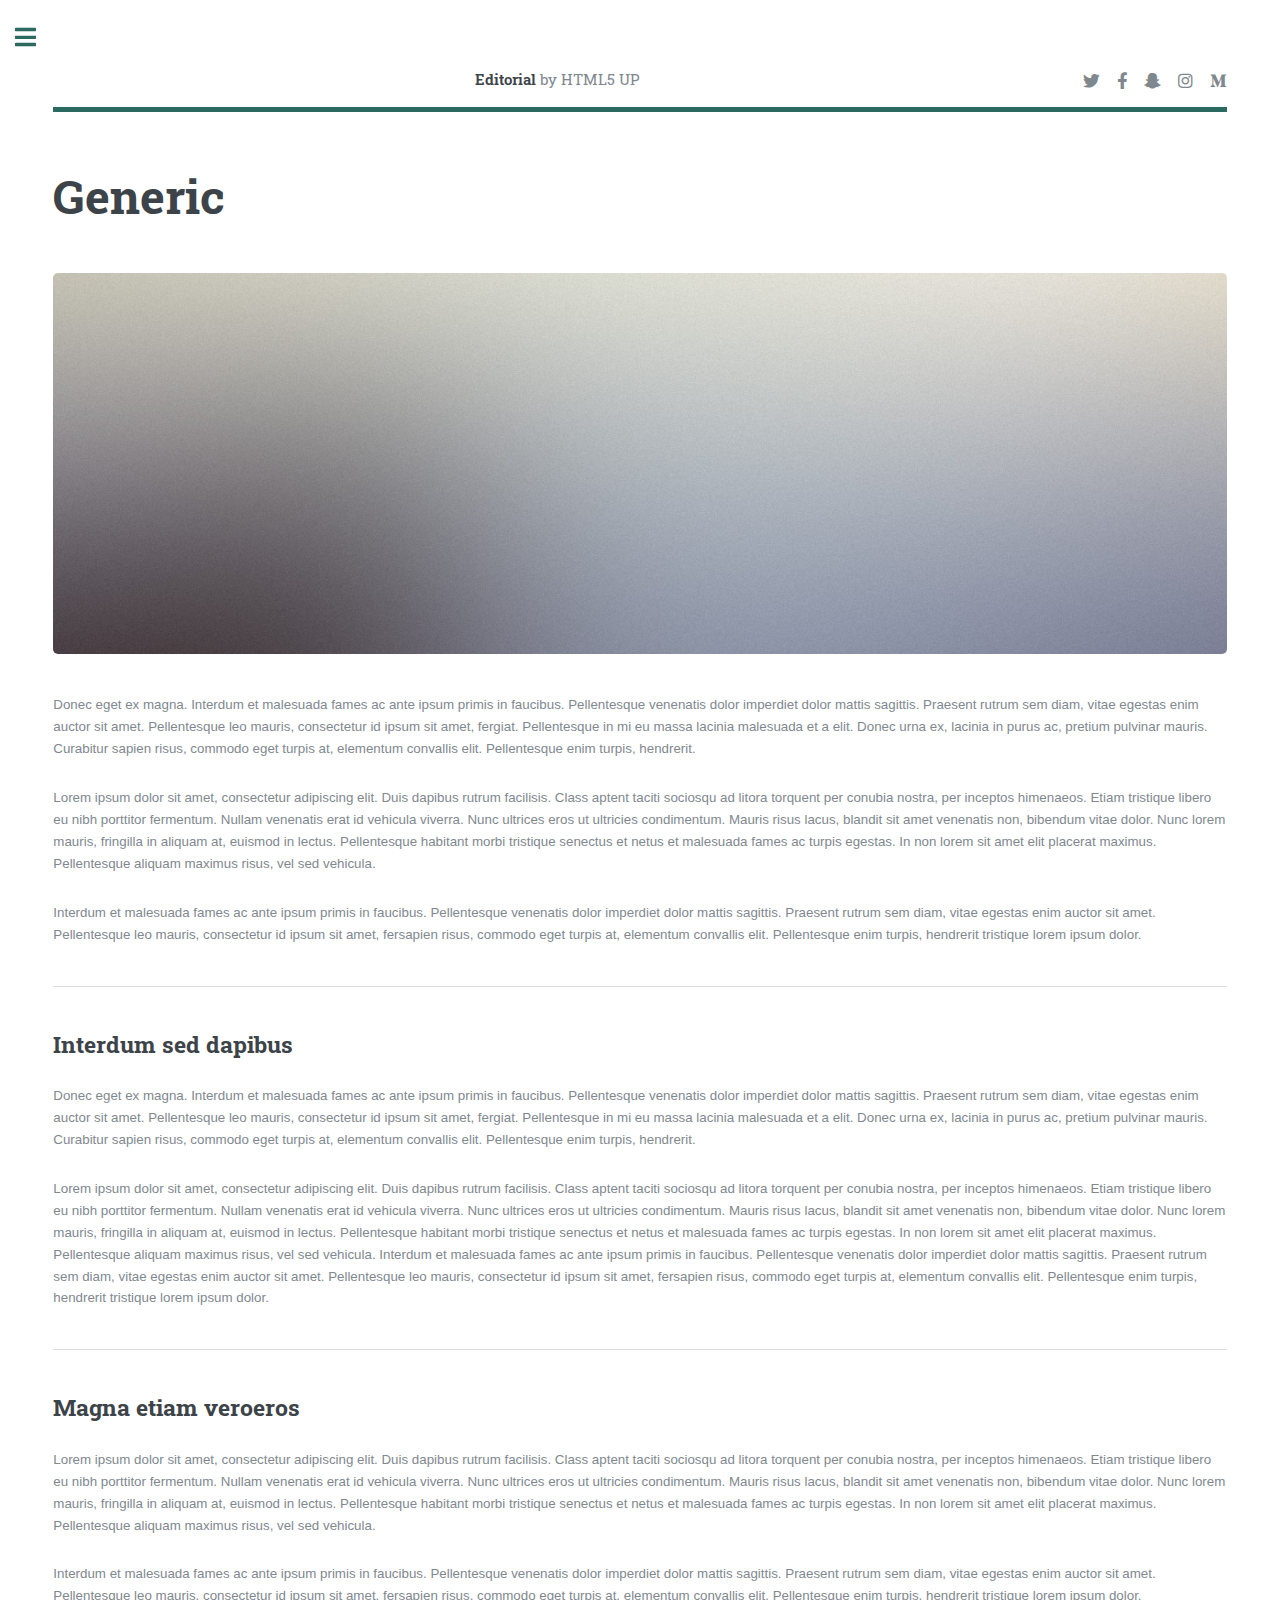
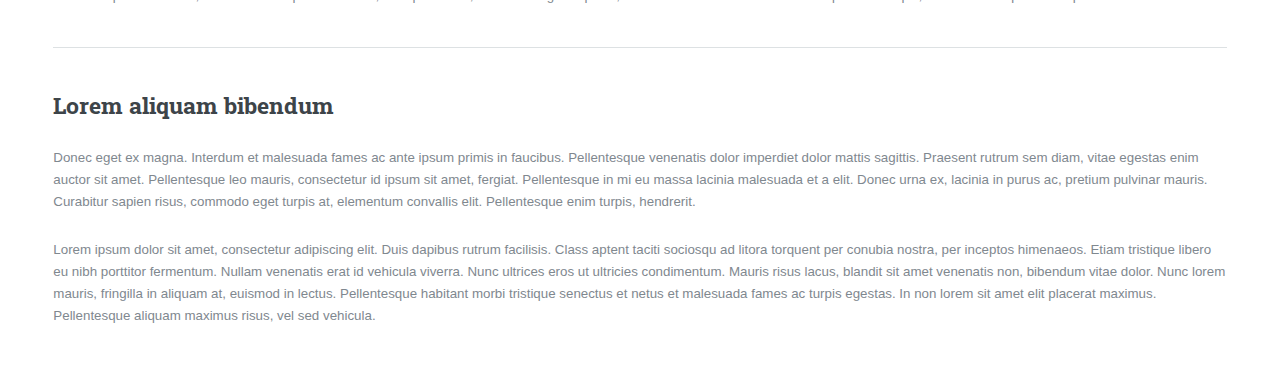
<file: generic.html>
<!DOCTYPE HTML>
<!--
	Editorial by HTML5 UP
	html5up.net | @ajlkn
	Free for personal and commercial use under the CCA 3.0 license (html5up.net/license)
-->
<html>
	<head>
		<title>Generic - Editorial by HTML5 UP</title>
		<meta charset="utf-8" />
		<meta name="viewport" content="width=device-width, initial-scale=1, user-scalable=no" />
		<link rel="stylesheet" href="assets/css/main.css" />
	</head>
	<body class="is-preload">

		<!-- Wrapper -->
			<div id="wrapper">

				<!-- Main -->
					<div id="main">
						<div class="inner">

							<!-- Header -->
								<header id="header">
									<a href="index.html" class="logo"><strong>Editorial</strong> by HTML5 UP</a>
									<ul class="icons">
										<li><a href="#" class="icon brands fa-twitter"><span class="label">Twitter</span></a></li>
										<li><a href="#" class="icon brands fa-facebook-f"><span class="label">Facebook</span></a></li>
										<li><a href="#" class="icon brands fa-snapchat-ghost"><span class="label">Snapchat</span></a></li>
										<li><a href="#" class="icon brands fa-instagram"><span class="label">Instagram</span></a></li>
										<li><a href="#" class="icon brands fa-medium-m"><span class="label">Medium</span></a></li>
									</ul>
								</header>

							<!-- Content -->
								<section>
									<header class="main">
										<h1>Generic</h1>
									</header>

									<span class="image main"><img src="images/pic11.jpg" alt="" /></span>

									<p>Donec eget ex magna. Interdum et malesuada fames ac ante ipsum primis in faucibus. Pellentesque venenatis dolor imperdiet dolor mattis sagittis. Praesent rutrum sem diam, vitae egestas enim auctor sit amet. Pellentesque leo mauris, consectetur id ipsum sit amet, fergiat. Pellentesque in mi eu massa lacinia malesuada et a elit. Donec urna ex, lacinia in purus ac, pretium pulvinar mauris. Curabitur sapien risus, commodo eget turpis at, elementum convallis elit. Pellentesque enim turpis, hendrerit.</p>
									<p>Lorem ipsum dolor sit amet, consectetur adipiscing elit. Duis dapibus rutrum facilisis. Class aptent taciti sociosqu ad litora torquent per conubia nostra, per inceptos himenaeos. Etiam tristique libero eu nibh porttitor fermentum. Nullam venenatis erat id vehicula viverra. Nunc ultrices eros ut ultricies condimentum. Mauris risus lacus, blandit sit amet venenatis non, bibendum vitae dolor. Nunc lorem mauris, fringilla in aliquam at, euismod in lectus. Pellentesque habitant morbi tristique senectus et netus et malesuada fames ac turpis egestas. In non lorem sit amet elit placerat maximus. Pellentesque aliquam maximus risus, vel sed vehicula.</p>
									<p>Interdum et malesuada fames ac ante ipsum primis in faucibus. Pellentesque venenatis dolor imperdiet dolor mattis sagittis. Praesent rutrum sem diam, vitae egestas enim auctor sit amet. Pellentesque leo mauris, consectetur id ipsum sit amet, fersapien risus, commodo eget turpis at, elementum convallis elit. Pellentesque enim turpis, hendrerit tristique lorem ipsum dolor.</p>

									<hr class="major" />

									<h2>Interdum sed dapibus</h2>
									<p>Donec eget ex magna. Interdum et malesuada fames ac ante ipsum primis in faucibus. Pellentesque venenatis dolor imperdiet dolor mattis sagittis. Praesent rutrum sem diam, vitae egestas enim auctor sit amet. Pellentesque leo mauris, consectetur id ipsum sit amet, fergiat. Pellentesque in mi eu massa lacinia malesuada et a elit. Donec urna ex, lacinia in purus ac, pretium pulvinar mauris. Curabitur sapien risus, commodo eget turpis at, elementum convallis elit. Pellentesque enim turpis, hendrerit.</p>
									<p>Lorem ipsum dolor sit amet, consectetur adipiscing elit. Duis dapibus rutrum facilisis. Class aptent taciti sociosqu ad litora torquent per conubia nostra, per inceptos himenaeos. Etiam tristique libero eu nibh porttitor fermentum. Nullam venenatis erat id vehicula viverra. Nunc ultrices eros ut ultricies condimentum. Mauris risus lacus, blandit sit amet venenatis non, bibendum vitae dolor. Nunc lorem mauris, fringilla in aliquam at, euismod in lectus. Pellentesque habitant morbi tristique senectus et netus et malesuada fames ac turpis egestas. In non lorem sit amet elit placerat maximus. Pellentesque aliquam maximus risus, vel sed vehicula. Interdum et malesuada fames ac ante ipsum primis in faucibus. Pellentesque venenatis dolor imperdiet dolor mattis sagittis. Praesent rutrum sem diam, vitae egestas enim auctor sit amet. Pellentesque leo mauris, consectetur id ipsum sit amet, fersapien risus, commodo eget turpis at, elementum convallis elit. Pellentesque enim turpis, hendrerit tristique lorem ipsum dolor.</p>

									<hr class="major" />

									<h2>Magna etiam veroeros</h2>
									<p>Lorem ipsum dolor sit amet, consectetur adipiscing elit. Duis dapibus rutrum facilisis. Class aptent taciti sociosqu ad litora torquent per conubia nostra, per inceptos himenaeos. Etiam tristique libero eu nibh porttitor fermentum. Nullam venenatis erat id vehicula viverra. Nunc ultrices eros ut ultricies condimentum. Mauris risus lacus, blandit sit amet venenatis non, bibendum vitae dolor. Nunc lorem mauris, fringilla in aliquam at, euismod in lectus. Pellentesque habitant morbi tristique senectus et netus et malesuada fames ac turpis egestas. In non lorem sit amet elit placerat maximus. Pellentesque aliquam maximus risus, vel sed vehicula.</p>
									<p>Interdum et malesuada fames ac ante ipsum primis in faucibus. Pellentesque venenatis dolor imperdiet dolor mattis sagittis. Praesent rutrum sem diam, vitae egestas enim auctor sit amet. Pellentesque leo mauris, consectetur id ipsum sit amet, fersapien risus, commodo eget turpis at, elementum convallis elit. Pellentesque enim turpis, hendrerit tristique lorem ipsum dolor.</p>

									<hr class="major" />

									<h2>Lorem aliquam bibendum</h2>
									<p>Donec eget ex magna. Interdum et malesuada fames ac ante ipsum primis in faucibus. Pellentesque venenatis dolor imperdiet dolor mattis sagittis. Praesent rutrum sem diam, vitae egestas enim auctor sit amet. Pellentesque leo mauris, consectetur id ipsum sit amet, fergiat. Pellentesque in mi eu massa lacinia malesuada et a elit. Donec urna ex, lacinia in purus ac, pretium pulvinar mauris. Curabitur sapien risus, commodo eget turpis at, elementum convallis elit. Pellentesque enim turpis, hendrerit.</p>
									<p>Lorem ipsum dolor sit amet, consectetur adipiscing elit. Duis dapibus rutrum facilisis. Class aptent taciti sociosqu ad litora torquent per conubia nostra, per inceptos himenaeos. Etiam tristique libero eu nibh porttitor fermentum. Nullam venenatis erat id vehicula viverra. Nunc ultrices eros ut ultricies condimentum. Mauris risus lacus, blandit sit amet venenatis non, bibendum vitae dolor. Nunc lorem mauris, fringilla in aliquam at, euismod in lectus. Pellentesque habitant morbi tristique senectus et netus et malesuada fames ac turpis egestas. In non lorem sit amet elit placerat maximus. Pellentesque aliquam maximus risus, vel sed vehicula.</p>

								</section>

						</div>
					</div>

				<!-- Sidebar -->
					<div id="sidebar">
						<div class="inner">

							<!-- Search -->
								<section id="search" class="alt">
									<form method="post" action="#">
										<input type="text" name="query" id="query" placeholder="Search" />
									</form>
								</section>

							<!-- Menu -->
								<nav id="menu">
									<header class="major">
										<h2>Menu</h2>
									</header>
									<ul>
										<li><a href="index.html">Homepage</a></li>
										<li><a href="generic.html">Generic</a></li>
										<li><a href="elements.html">Elements</a></li>
										<li>
											<span class="opener">Submenu</span>
											<ul>
												<li><a href="#">Lorem Dolor</a></li>
												<li><a href="#">Ipsum Adipiscing</a></li>
												<li><a href="#">Tempus Magna</a></li>
												<li><a href="#">Feugiat Veroeros</a></li>
											</ul>
										</li>
										<li><a href="#">Etiam Dolore</a></li>
										<li><a href="#">Adipiscing</a></li>
										<li>
											<span class="opener">Another Submenu</span>
											<ul>
												<li><a href="#">Lorem Dolor</a></li>
												<li><a href="#">Ipsum Adipiscing</a></li>
												<li><a href="#">Tempus Magna</a></li>
												<li><a href="#">Feugiat Veroeros</a></li>
											</ul>
										</li>
										<li><a href="#">Maximus Erat</a></li>
										<li><a href="#">Sapien Mauris</a></li>
										<li><a href="#">Amet Lacinia</a></li>
									</ul>
								</nav>

							<!-- Section -->
								<section>
									<header class="major">
										<h2>Ante interdum</h2>
									</header>
									<div class="mini-posts">
										<article>
											<a href="#" class="image"><img src="images/pic07.jpg" alt="" /></a>
											<p>Aenean ornare velit lacus, ac varius enim lorem ullamcorper dolore aliquam.</p>
										</article>
										<article>
											<a href="#" class="image"><img src="images/pic08.jpg" alt="" /></a>
											<p>Aenean ornare velit lacus, ac varius enim lorem ullamcorper dolore aliquam.</p>
										</article>
										<article>
											<a href="#" class="image"><img src="images/pic09.jpg" alt="" /></a>
											<p>Aenean ornare velit lacus, ac varius enim lorem ullamcorper dolore aliquam.</p>
										</article>
									</div>
									<ul class="actions">
										<li><a href="#" class="button">More</a></li>
									</ul>
								</section>

							<!-- Section -->
								<section>
									<header class="major">
										<h2>Get in touch</h2>
									</header>
									<p>Sed varius enim lorem ullamcorper dolore aliquam aenean ornare velit lacus, ac varius enim lorem ullamcorper dolore. Proin sed aliquam facilisis ante interdum. Sed nulla amet lorem feugiat tempus aliquam.</p>
									<ul class="contact">
										<li class="icon solid fa-envelope"><a href="#">information@untitled.tld</a></li>
										<li class="icon solid fa-phone">(000) 000-0000</li>
										<li class="icon solid fa-home">1234 Somewhere Road #8254<br />
										Nashville, TN 00000-0000</li>
									</ul>
								</section>

							<!-- Footer -->
								<footer id="footer">
									<p class="copyright">&copy; Untitled. All rights reserved. Demo Images: <a href="https://unsplash.com">Unsplash</a>. Design: <a href="https://html5up.net">HTML5 UP</a>.</p>
								</footer>

						</div>
					</div>

			</div>

		<!-- Scripts -->
			<script src="assets/js/jquery.min.js"></script>
			<script src="assets/js/browser.min.js"></script>
			<script src="assets/js/breakpoints.min.js"></script>
			<script src="assets/js/util.js"></script>
			<script src="assets/js/main.js"></script>

	</body>
</html>
</file>
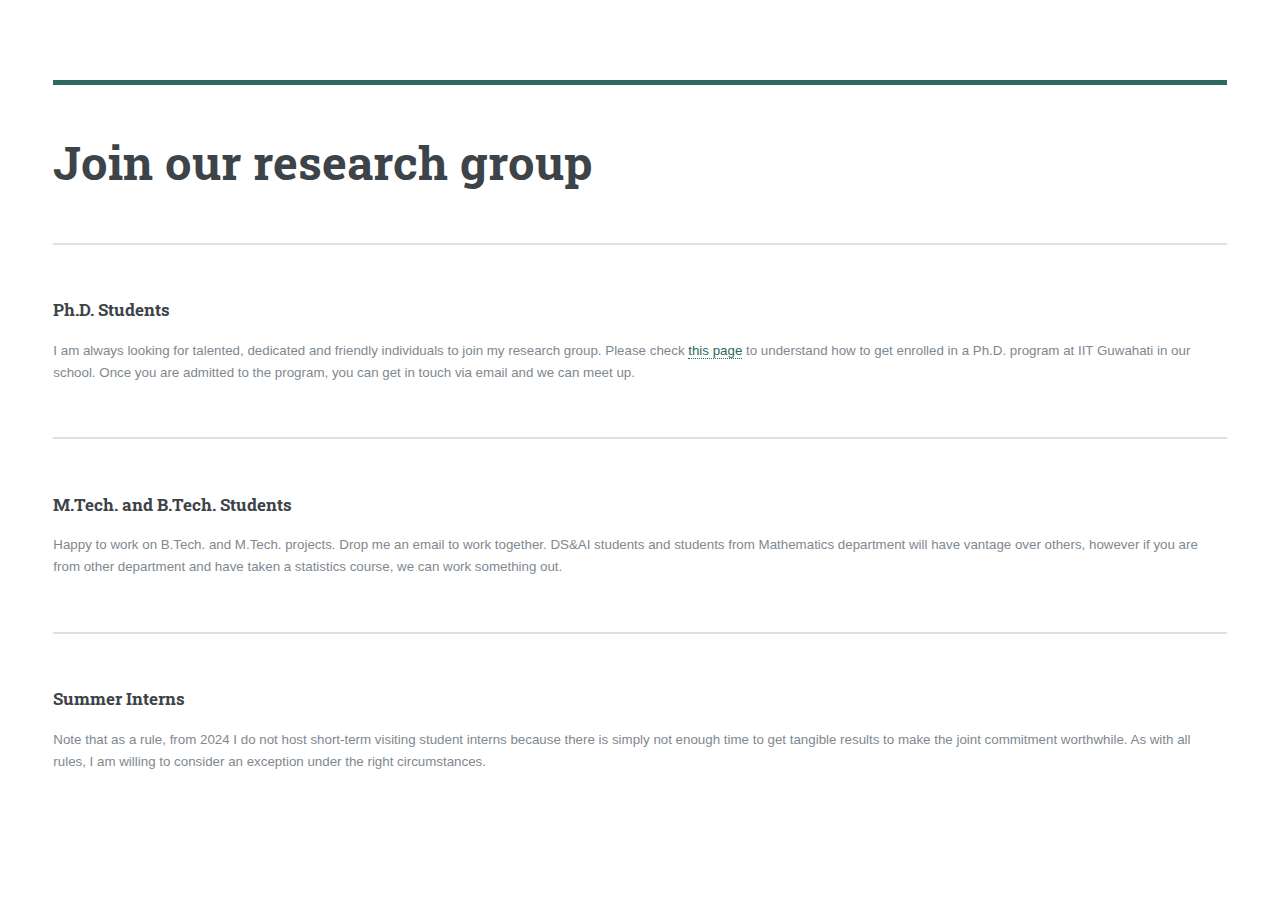
<file: join.html>
<!DOCTYPE HTML>

<html>
	<head>
		<title>Join</title>
		<meta charset="utf-8" />
		<meta name="viewport" content="width=device-width, initial-scale=1, user-scalable=no" />
		<link rel="stylesheet" href="assets/css/main.css" />
	</head> <!--git status -->
	<body class="is-preload">

        <!-- Wrapper -->
			<div id="wrapper">

				<!-- Main -->
					<div id="main">
						<div class="inner">

							<!-- Header -->
								<header id="header">
									<a href="students.html" class="logo"><strong></strong> </a>  <!--removing Editorial & twitter etc links above the bar -->
									<ul class="icons">
										
									</ul>
								</header>

							<!-- Banner -->
								<section id="banner">
									<div class="content">
										<header>
											<h1>Join our research group<br />
											</h1>
                                        </header>
                                    </div>
                                </section>

                                <section>
                                    <h3> Ph.D. Students </h3>
                                    <p> I am always looking for talented, dedicated and friendly individuals to join my research group. Please check <a href="https://iitg.ac.in/acad/admission/"> this page</a> to understand how to get enrolled in a Ph.D. program at IIT Guwahati in our school. Once you are admitted to the program, you can get in touch via email and we can meet up.</p>

                                </section>
                                <section>
                                    <h3> M.Tech. and B.Tech. Students </h3>
                                    <p>Happy to work on B.Tech. and M.Tech. projects. Drop me an email to work together. DS&AI students and students from Mathematics department will have vantage over others, however if you are from other department and have taken a statistics course, we can work something out. </p>

                                </section>

                                <section>
                                    <h3> Summer Interns </h3>
                                    <p>Note that as a rule, from 2024 I do not host short-term visiting student interns because there is simply not enough time to get tangible results to make the joint commitment worthwhile. As with all rules, I am willing to consider an exception under the right circumstances. </p>
                                </section>
                                
                    
                                </div>


</div>
</div>
</body>
</html>
</file>
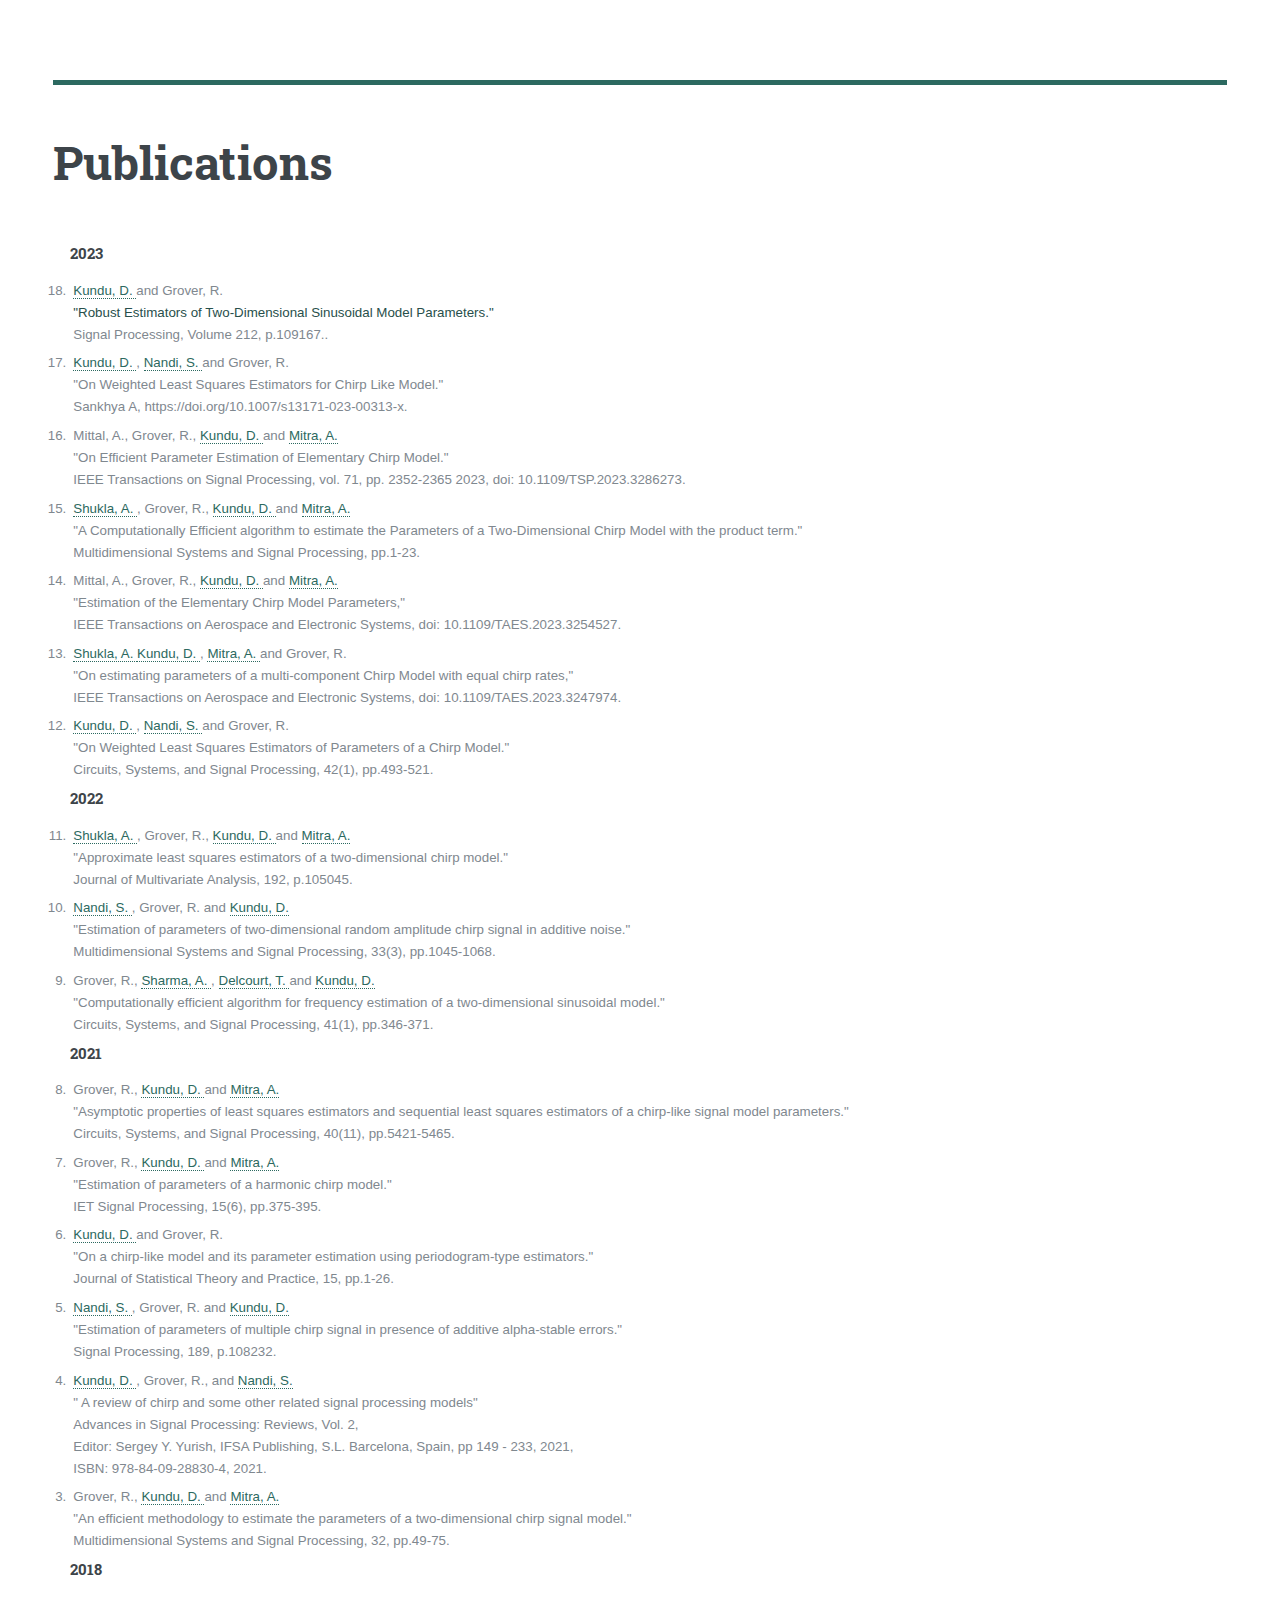
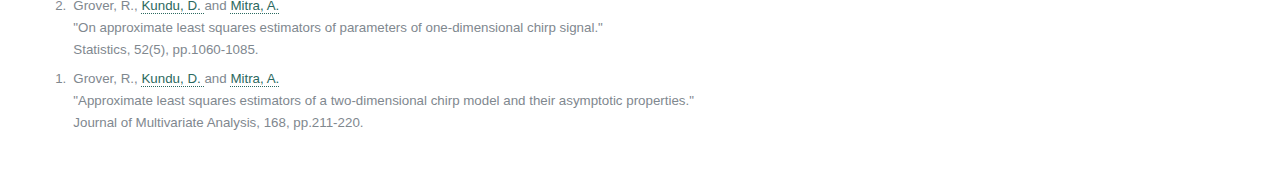
<file: publications.html>
<!DOCTYPE HTML>

<html>
	<head>
		<title>Publications</title>
		<meta charset="utf-8" />
		<meta name="viewport" content="width=device-width, initial-scale=1, user-scalable=no" />
		<link rel="stylesheet" href="assets/css/main.css" />
	</head> <!--git status -->
	<body class="is-preload">

        <!-- Wrapper -->
			<div id="wrapper">

				<!-- Main -->
					<div id="main">
						<div class="inner">

							<!-- Header -->
								<header id="header">
									<a href="publications.html" class="logo"><strong></strong> </a>  
									<ul class="icons">
										
									</ul>
								</header>

							<!-- Banner -->
								<section id="banner">
									<div class="content">
										<header>
											<h1>Publications<br />
											</h1>
                                        </header>
                                    </div>
                                </section>


                                
                                 <ol reversed>
                                    <section>
                                        <header>
                                            <h4>
                                                2023
                                            </h4>
                                        </header>
                                        <li>  <span style="color:#297e9a"> <a href="https://home.iitk.ac.in/~kundu/kundu.html"> Kundu, D. </a> </span> and Grover, R. <br> <span style="color:#284f4b">"Robust Estimators of Two-Dimensional Sinusoidal Model Parameters."</span> <br> Signal Processing, Volume 212, p.109167..</li>
                                         <li><span style="color:#297e9a"> <a href="https://home.iitk.ac.in/~kundu/kundu.html"> Kundu, D. </a> </span>, <span style="color:#297e9a"> <a href="#"> Nandi, S. </a> </span> and Grover, R. <br> "On Weighted Least Squares Estimators for Chirp Like Model." <br> Sankhya A, https://doi.org/10.1007/s13171-023-00313-x. </li>
                                        <li>Mittal, A., Grover, R., <span style="color:#297e9a"> <a href="https://home.iitk.ac.in/~kundu/kundu.html"> Kundu, D. </a> </span> and <span style="color:#297e9a"> <a href="https://home.iitk.ac.in/~amitra/"> Mitra, A. </a></span>  <br> "On Efficient Parameter Estimation of Elementary Chirp Model." <br> IEEE Transactions on Signal Processing, vol. 71, pp. 2352-2365 2023, doi: 10.1109/TSP.2023.3286273.</li>
                                        <li> <span style="color:#297e9a"> <a href="https://sites.google.com/view/abhinek/home"> Shukla, A. </a> </span>, Grover, R., <span style="color:#297e9a"> <a href="https://home.iitk.ac.in/~kundu/kundu.html"> Kundu, D. </a> </span> and<span style="color:#297e9a"> <a href="https://home.iitk.ac.in/~amitra/"> Mitra, A. </a></span>  <br> "A Computationally Efficient algorithm to estimate the Parameters of a Two-Dimensional Chirp Model with the product term." <br> Multidimensional Systems and Signal Processing, pp.1-23.</li>
                                        <li> Mittal, A., Grover, R., <span style="color:#297e9a"> <a href="https://home.iitk.ac.in/~kundu/kundu.html"> Kundu, D. </a> </span> and <span style="color:#297e9a"> <a href="https://home.iitk.ac.in/~amitra/"> Mitra, A. </a></span>  <br> "Estimation of the Elementary Chirp Model Parameters," <br> IEEE Transactions on Aerospace and Electronic Systems, doi: 10.1109/TAES.2023.3254527. </li>
                                        <li> <span style="color:#297e9a"> <a href="https://sites.google.com/view/abhinek/home"> Shukla, A. </a> </span><span style="color:#297e9a"> <a href="https://home.iitk.ac.in/~kundu/kundu.html"> Kundu, D. </a> </span>, <span style="color:#297e9a"> <a href="https://home.iitk.ac.in/~amitra/"> Mitra, A. </a></span>  and Grover, R. <br> "On estimating parameters of a multi-component Chirp Model with equal chirp rates," <br> IEEE Transactions on Aerospace and Electronic Systems, doi: 10.1109/TAES.2023.3247974.</li>
                                        <li><span style="color:#297e9a"> <a href="https://home.iitk.ac.in/~kundu/kundu.html"> Kundu, D. </a> </span>, <span style="color:#297e9a"> <a href="#"> Nandi, S. </a> </span> and Grover, R. <br> "On Weighted Least Squares Estimators of Parameters of a Chirp Model." <br> Circuits, Systems, and Signal Processing, 42(1), pp.493-521.</li>
                                    </section>

        <section>
                                        <header>
                                            <h4>
                                                2022
                                            </h4>
                                         </header>   
        <li><span style="color:#297e9a"> <a href="https://sites.google.com/view/abhinek/home"> Shukla, A. </a> </span>, Grover, R., <span style="color:#297e9a"> <a href="https://home.iitk.ac.in/~kundu/kundu.html"> Kundu, D. </a> </span> and<span style="color:#297e9a"> <a href="https://home.iitk.ac.in/~amitra/"> Mitra, A. </a></span>  <br>  "Approximate least squares estimators of a two-dimensional chirp model." <br> Journal of Multivariate Analysis, 192, p.105045.</li>
        <li><span style="color:#297e9a"> <a href="#"> Nandi, S. </a> </span>, Grover, R. and <span style="color:#297e9a"> <a href="https://home.iitk.ac.in/~kundu/kundu.html"> Kundu, D. </a> </span> <br> "Estimation of parameters of two-dimensional random amplitude chirp signal in additive noise." <br> Multidimensional Systems and Signal Processing, 33(3), pp.1045-1068.</li>
        <li>Grover, R., <span style="color:#297e9a"> <a href="https://www.linkedin.com/in/aditi-sharma-9b3246142/?originalSubdomain=in"> Sharma, A. </a> </span>, <span style="color:#297e9a"> <a href="https://www.linkedin.com/in/theo-delcourt-29902116b/?originalSubdomain=uk"> Delcourt, T. </a> </span> and <span style="color:#297e9a"> <a href="https://home.iitk.ac.in/~kundu/kundu.html"> Kundu, D. </a> </span> <br> "Computationally efficient algorithm for frequency estimation of a two-dimensional sinusoidal model." <br> Circuits, Systems, and Signal Processing, 41(1), pp.346-371. </li>
        </section>
        <section>
            <header>
                <h4> 2021 </h4>
            </header>
        
        <li> Grover, R., <span style="color:#297e9a"> <a href="https://home.iitk.ac.in/~kundu/kundu.html"> Kundu, D. </a> </span> and<span style="color:#297e9a"> <a href="https://home.iitk.ac.in/~amitra/"> Mitra, A. </a></span>  <br> "Asymptotic properties of least squares estimators and sequential least squares estimators of a chirp-like signal model parameters." <br> Circuits, Systems, and Signal Processing, 40(11), pp.5421-5465. </li>
        <li> Grover, R., <span style="color:#297e9a"> <a href="https://home.iitk.ac.in/~kundu/kundu.html"> Kundu, D. </a> </span> and<span style="color:#297e9a"> <a href="https://home.iitk.ac.in/~amitra/"> Mitra, A. </a></span>  <br> "Estimation of parameters of a harmonic chirp model." <br> IET Signal Processing, 15(6), pp.375-395. </li>
        <li> <span style="color:#297e9a"> <a href="https://home.iitk.ac.in/~kundu/kundu.html"> Kundu, D. </a> </span> and Grover, R. <br>  "On a chirp-like model and its parameter estimation using periodogram-type estimators." <br> Journal of Statistical Theory and Practice, 15, pp.1-26. </li>
        <li> <span style="color:#297e9a"> <a href="#"> Nandi, S. </a> </span>, Grover, R. and <span style="color:#297e9a"> <a href="https://home.iitk.ac.in/~kundu/kundu.html"> Kundu, D. </a> </span> <br> "Estimation of parameters of multiple chirp signal in presence of additive alpha-stable errors." <br> Signal Processing, 189, p.108232. </li>
        <li> <span style="color:#297e9a"> <a href="https://home.iitk.ac.in/~kundu/kundu.html"> Kundu, D. </a> </span> , Grover, R., and <span style="color:#297e9a"> <a href="#"> Nandi, S. </a> </span> <br> " A review of chirp and some other related signal processing models" <br> Advances in Signal Processing: Reviews, Vol. 2, <br> Editor: Sergey Y. Yurish, IFSA Publishing, S.L. Barcelona, Spain, pp 149 - 233, 2021, <br> ISBN: 978-84-09-28830-4, 2021. </li>
        <li> Grover, R., <span style="color:#297e9a"> <a href="https://home.iitk.ac.in/~kundu/kundu.html"> Kundu, D. </a> </span> and<span style="color:#297e9a"> <a href="https://home.iitk.ac.in/~amitra/"> Mitra, A. </a></span>  <br> "An efficient methodology to estimate the parameters of a two-dimensional chirp signal model." <br> Multidimensional Systems and Signal Processing, 32, pp.49-75.</li>
    </section>
    <section>
        <header>
        <h4> 2018 </h4>
    </header>
        <li> Grover, R., <span style="color:#297e9a"> <a href="https://home.iitk.ac.in/~kundu/kundu.html"> Kundu, D. </a> </span> and<span style="color:#297e9a"> <a href="https://home.iitk.ac.in/~amitra/"> Mitra, A. </a></span>  <br> "On approximate least squares estimators of parameters of one-dimensional chirp signal." <br> Statistics, 52(5), pp.1060-1085.</li>
        <li> Grover, R., <span style="color:#297e9a"> <a href="https://home.iitk.ac.in/~kundu/kundu.html"> Kundu, D. </a> </span> and<span style="color:#297e9a"> <a href="https://home.iitk.ac.in/~amitra/"> Mitra, A. </a></span>   <br> "Approximate least squares estimators of a two-dimensional chirp model and their asymptotic properties." <br> Journal of Multivariate Analysis, 168, pp.211-220.</li>
    </section>
    </ol>
</div>
</div>
</div>
</body>
</html>
</file>
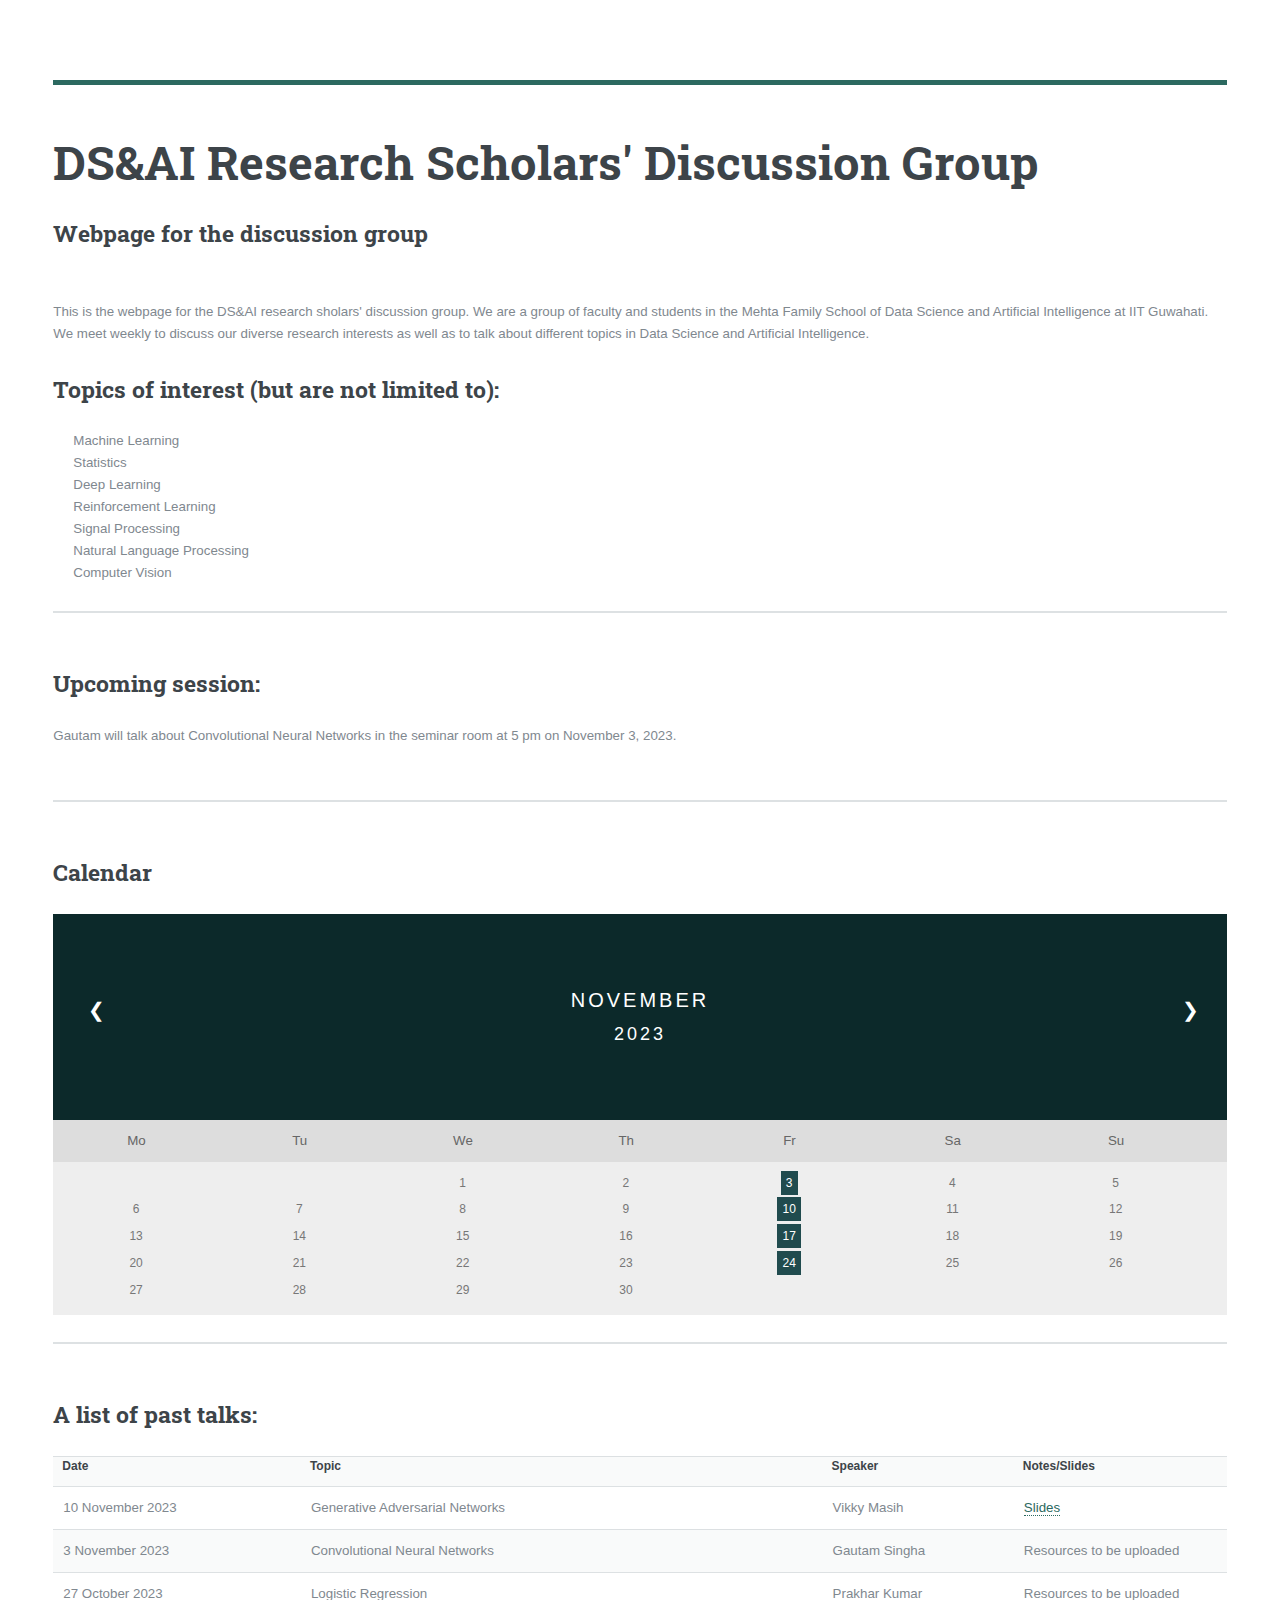
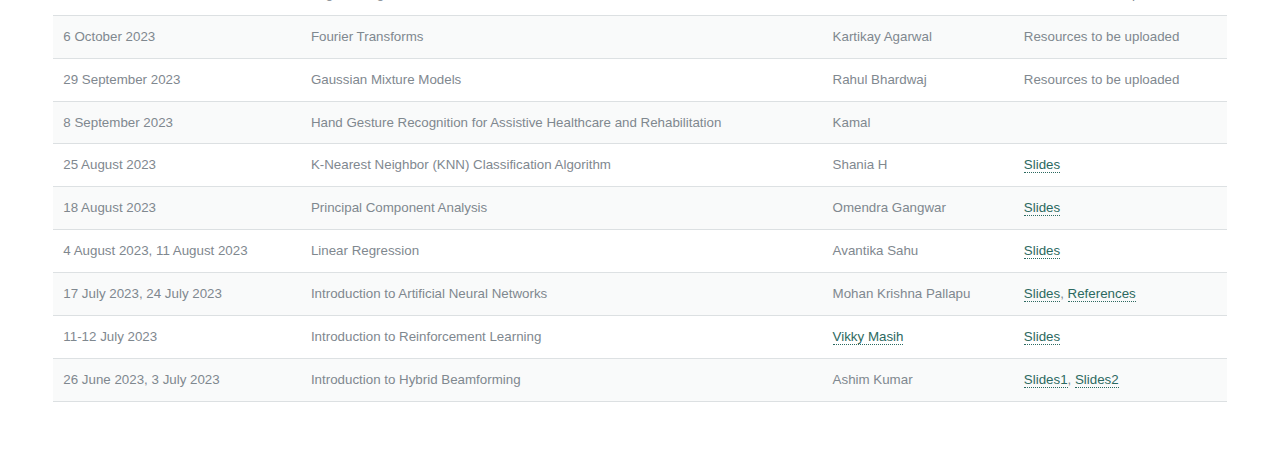
<file: scholarsmeet.html>
<!DOCTYPE HTML>

<html>
	<head>
		<title>Scholars' discussion group</title>
		<meta charset="utf-8" />
		<meta name="viewport" content="width=device-width, initial-scale=1, user-scalable=no" />
		<link rel="stylesheet" href="assets/css/main.css" />
	</head> <!--git status -->
	<body class="is-preload">

        <!-- Wrapper -->
			<div id="wrapper">

				<!-- Main -->
					<div id="main">
						<div class="inner">

							<!-- Header -->
								<header id="header">
									<a href="scholarsmeet.html" class="logo"><strong></strong> </a>  
									<ul class="icons">
										
									</ul>
								</header>

							<!-- Banner -->
								<section id="banner">
									<div class="content">
										<header>
											<h1>DS&AI Research Scholars' Discussion Group<br />
											</h1>
                                            <h2> Webpage for the discussion group</h2>
                                        </header>
                                    </div>
                                </section>
                                <p> This is the webpage for the DS&AI research sholars' discussion group. We are a group of faculty and students in the Mehta Family School of Data Science and Artificial Intelligence at IIT Guwahati. We meet weekly to discuss our diverse research interests as well as to talk about different topics in Data Science and Artificial Intelligence. </p>
                                <h2> Topics of interest (but are not limited to): </h2>
                                <ul>
                                <li> Machine Learning </li>
                                <li> Statistics </li>
                                <li> Deep Learning </li>
                                <li> Reinforcement Learning </li>
                                <li> Signal Processing </li>   
                                <li> Natural Language Processing </li>
                                <li> Computer Vision </li> 
                                
                                </ul>
                                <section>
                                    <h2>
                                        Upcoming session:  
                                    </h2>
                                    <p> Gautam will talk about Convolutional Neural Networks in the seminar room at 5 pm on November 3, 2023.</p>
                                </section>

<section>
<h2> Calendar </h2>
<div class="month">
    <ul>
      <li class="prev">&#10094;</li>
      <li class="next">&#10095;</li>
      <li> November <br><span style="font-size:18px">2023</span></li>
    </ul>
  </div>
  
  <ul class="weekdays">
    <li>Mo</li>
    <li>Tu</li>
    <li>We</li>
    <li>Th</li>
    <li>Fr</li>
    <li>Sa</li>
    <li>Su</li>
  </ul>
  
  <ul class="days">
    <li></li>
    <li></li>
    <li>1</li>
    <li>2</li>
    <li> <span class="active">3 </span></li>
    <li>4</li>
    <li>5</li>
    <li>6</li>
    <li>7</li>
    <li>8</li>
    <li>9</li>
    <li><span class="active"> 10</span></li>
    <li>11</li>
    <li>12</li>
    <li>13</li>
    <li>14</li>
    <li>15</li>
    <li>16</li>
    <li><span class="active">17</span></li>
    <li>18</li>
    <li>19</li>
    <li>20</li>
    <li>21</li>
    <li>22</li>
    <li>23</li>
    <li><span class="active">24</span></li>
    <li>25</li>
    <li>26</li>
    <li>27</li>
    <li>28</li>
    <li>29</li>
    <li>30</li>
    
  </ul>

</section>

                                <section>
                                    <h2> A list of past talks: </h2>
                                    
                                       <table>
                                        <tr>
                                          <th> Date </th>  
                                          <th> Topic </th>
                                          <th> Speaker </th>
                                          <th> Notes/Slides </th> 
                                        </tr>

                                        <tr>
                                            <td> 10 November 2023 </td>
                                            <td> Generative Adversarial Networks  </td>
                                            <td> Vikky Masih </td>
                                            <td>   <a href = "assets/scholarspage/Generative Adversarial Networks-Vikky.pdf">Slides</a></td>  
                                        </tr>
                                        <tr>
                                            <td> 3 November 2023 </td>
                                            <td> Convolutional Neural Networks  </td>
                                            <td> Gautam Singha </td>
                                            <td> Resources to be uploaded <a href = > </a></td>  
                                        </tr>

                                        <tr>
                                            <td> 27 October 2023 </td>
                                            <td> Logistic Regression </td>
                                            <td> Prakhar Kumar </td>
                                            <td> Resources to be uploaded <a href = > </a></td>  
                                        </tr>

                                        <tr>
                                            <td> 6 October 2023 </td>
                                            <td> Fourier Transforms </td>
                                            <td> Kartikay Agarwal </td>
                                            <td>  Resources to be uploaded <a href = > </a></td>  
                                        </tr>

                                        <tr>
                                            <td> 29 September 2023 </td>
                                            <td> Gaussian Mixture Models </td>
                                            <td> Rahul Bhardwaj </td>
                                            <td>  Resources to be uploaded <a href = > </a></td>  
                                        </tr>


                                        <tr>
                                            <td> 8 September 2023 </td>
                                            <td>  Hand Gesture Recognition for Assistive Healthcare and Rehabilitation </td>
                                            <td> Kamal </td>
                                            <td>  <a href = > </a></td>  
                                        </tr>

                                        <tr>
                                            <td> 25 August 2023 </td>
                                            <td> K-Nearest Neighbor (KNN) Classification Algorithm </td>
                                            <td> Shania H </td>
                                            <td>  <a href = "assets/scholarspage/KNN Classification-Shania.pdf">Slides</a></td>  
                                        </tr>

                                        <tr>
                                            <td> 18 August 2023 </td>
                                            <td> Principal Component Analysis </td>
                                            <td> Omendra Gangwar </td>
                                            <td>  <a href = "assets/scholarspage/PCA-OmendraGangwar.pdf">Slides</a></td>  
                                        </tr>

                                        

                                        <tr>
                                            <td> 4 August 2023, 11 August 2023 </td>
                                            <td> Linear Regression </td>
                                            <td> Avantika Sahu </td>
                                            <td>  <a href = "assets/scholarspage/Linear regression-slides-AvantikaSahu.pdf">Slides</a></td>  
                                        </tr>

                                        <tr>
                                            <td> 17 July 2023, 24 July 2023 </td>
                                            <td> Introduction to Artificial Neural Networks </td>
                                            <td> Mohan Krishna Pallapu </td>
                                            <td>  <a href = "assets/scholarspage/Ann_chitchat_Mohan.pdf">Slides</a>, <a href = "assets/scholarspage/Perceptron_References_Mohan.docx">References</a></td>  
                                        </tr>

                                        <tr>
                                         <td> 11-12 July 2023 </td>
                                         <td> Introduction to Reinforcement Learning  </td>
                                         <td> <a href = "https://v.masih.page">Vikky Masih </a> </td>
                                         <td>  <a href = "assets/scholarspage/Reinforcement Learning (RL)_VikkyMasih.pdf"> Slides </a></td>  
                                        </tr>
                                        
                                        <tr>
                                            <td> 26 June 2023, 3 July 2023 </td>
                                            <td> Introduction to Hybrid Beamforming </td>
                                            <td> Ashim Kumar </td>
                                            <td>  <a href = "assets/scholarspage/Slides_Ashim.pdf">Slides1</a>, <a href = "assets/scholarspage/Slides-Beamforming - How Does It Work_Ashim2.pdf">Slides2</a></td>  
                                        </tr>

                                           

                                       </table>    
                                    

                                </section>
</file>
<file: assets/css/main.css>
@import url(fontawesome-all.min.css);
@import url("https://fonts.googleapis.com/css?family=Open+Sans:400,600,400italic,600italic|Roboto+Slab:400,700");
/*
	Editorial by HTML5 UP
	html5up.net | @ajl
	Free for personal and commercial use under the CCA 3.0 license (html5up.net/license)
*/
html, body, div, span, applet, object,
iframe, h1, h2, h3, h4, h5, h6, p, blockquote,
pre, a, abbr, acronym, address, big, cite,
code, del, dfn, em, img, ins, kbd, q, s, samp,
small, strike, strong, sub, sup, tt, var, b,
u, i, center, dl, dt, dd, ol, ul, li, fieldset,
form, label, legend, table, caption, tbody,
tfoot, thead, tr, th, td, article, aside,
canvas, details, embed, figure, figcaption,
footer, header, hgroup, menu, nav, output, ruby,
section, summary, time, mark, audio, video {
  margin: 0;
  padding: 0;
  border: 0;
  font-size: 100%;
  font: inherit;
  vertical-align: baseline; }

article, aside, details, figcaption, figure,
footer, header, hgroup, menu, nav, section {
  display: block; }

body {
  line-height: 1; }

ol, ul {
  list-style: none; }

blockquote, q {
  quotes: none; }
  blockquote:before, blockquote:after, q:before, q:after {
    content: '';
    content: none; }

table {
  border-collapse: collapse;
  border-spacing: 0; }

body {
  -webkit-text-size-adjust: none; }

mark {
  background-color: transparent;
  color: inherit; }

input::-moz-focus-inner {
  border: 0;
  padding: 0; }

input, select, textarea {
  -moz-appearance: none;
  -webkit-appearance: none;
  -ms-appearance: none;
  appearance: none; }

/* Basic */
@-ms-viewport {
  width: device-width; }

body {
  -ms-overflow-style: scrollbar; }

@media screen and (max-width: 480px) {
  html, body {
    min-width: 320px; } }

html {
  box-sizing: border-box; }

*, *:before, *:after {
  box-sizing: inherit; }

body {
  background: #ffffff; }
  body.is-preload *, body.is-preload *:before, body.is-preload *:after, body.is-resizing *, body.is-resizing *:before, body.is-resizing *:after {
    -moz-animation: none !important;
    -webkit-animation: none !important;
    -ms-animation: none !important;
    animation: none !important;
    -moz-transition: none !important;
    -webkit-transition: none !important;
    -ms-transition: none !important;
    transition: none !important; }

/* Type */
body, input, select, textarea {
  color: #7f888f;
  font-family: "Open Sans", sans-serif;
  font-size: 13pt;
  font-weight: 400;
  line-height: 1.65; }
  @media screen and (max-width: 1680px) {
    body, input, select, textarea {
      font-size: 11pt; } }
  @media screen and (max-width: 1280px) {
    body, input, select, textarea {
      font-size: 10pt; } }
  @media screen and (max-width: 360px) {
    body, input, select, textarea {
      font-size: 9pt; } }

a {
  -moz-transition: color 0.2s ease-in-out, border-bottom-color 0.2s ease-in-out;
  -webkit-transition: color 0.2s ease-in-out, border-bottom-color 0.2s ease-in-out;
  -ms-transition: color 0.2s ease-in-out, border-bottom-color 0.2s ease-in-out;
  transition: color 0.2s ease-in-out, border-bottom-color 0.2s ease-in-out;
  border-bottom: dotted 1px;
  color: #2c6960;
  text-decoration: none; }
  a:hover {
    border-bottom-color: #2c6960;
    color: #2c6960 !important; }
    a:hover strong {
      color: inherit; }

strong, b {
  color: #3d4449;
  font-weight: 600; }

em, i {
  font-style: italic; }

p {
  margin: 0 0 2em 0; }

h1, h2, h3, h4, h5, h6 {
  color: #3d4449;
  font-family: "Roboto Slab", serif;
  font-weight: 700;
  line-height: 1.5;
  margin: 0 0 1em 0; }
  h1 a, h2 a, h3 a, h4 a, h5 a, h6 a {
    color: inherit;
    text-decoration: none;
    border-bottom: 0; }

h1 {
  font-size: 4em;
  margin: 0 0 0.5em 0;
  line-height: 1.3; }

h2 {
  font-size: 1.75em; }

h3 {
  font-size: 1.25em; }

h4 {
  font-size: 1.1em; }

h5 {
  font-size: 0.9em; }

h6 {
  font-size: 0.7em; }

@media screen and (max-width: 1680px) {
  h1 {
    font-size: 3.5em; } }

@media screen and (max-width: 980px) {
  h1 {
    font-size: 3.25em; } }

@media screen and (max-width: 736px) {
  h1 {
    font-size: 2em;
    line-height: 1.4; }
  h2 {
    font-size: 1.5em; } }

sub {
  font-size: 0.8em;
  position: relative;
  top: 0.5em; }

sup {
  font-size: 0.8em;
  position: relative;
  top: -0.5em; }

blockquote {
  border-left: solid 3px rgba(210, 215, 217, 0.75);
  font-style: italic;
  margin: 0 0 2em 0;
  padding: 0.5em 0 0.5em 2em; }

code {
  background: rgba(230, 235, 237, 0.25);
  border-radius: 0.375em;
  border: solid 1px rgba(210, 215, 217, 0.75);
  font-family: "Courier New", monospace;
  font-size: 0.9em;
  margin: 0 0.25em;
  padding: 0.25em 0.65em; }

pre {
  -webkit-overflow-scrolling: touch;
  font-family: "Courier New", monospace;
  font-size: 0.9em;
  margin: 0 0 2em 0; }
  pre code {
    display: block;
    line-height: 1.75;
    padding: 1em 1.5em;
    overflow-x: auto; }

hr {
  border: 0;
  border-bottom: solid 1px rgba(210, 215, 217, 0.75);
  margin: 2em 0; }
  hr.major {
    margin: 3em 0; }

.align-left {
  text-align: left; }

.align-center {
  text-align: center; }

.align-right {
  text-align: right; }

/* Row */
.row {
  display: flex;
  flex-wrap: wrap;
  box-sizing: border-box;
  align-items: stretch; }
  .row > * {
    box-sizing: border-box; }
  .row.gtr-uniform > * > :last-child {
    margin-bottom: 0; }
  .row.aln-left {
    justify-content: flex-start; }
  .row.aln-center {
    justify-content: center; }
  .row.aln-right {
    justify-content: flex-end; }
  .row.aln-top {
    align-items: flex-start; }
  .row.aln-middle {
    align-items: center; }
  .row.aln-bottom {
    align-items: flex-end; }
  .row > .imp {
    order: -1; }
  .row > .col-1 {
    width: 8.33333%; }
  .row > .off-1 {
    margin-left: 8.33333%; }
  .row > .col-2 {
    width: 16.66667%; }
  .row > .off-2 {
    margin-left: 16.66667%; }
  .row > .col-3 {
    width: 25%; }
  .row > .off-3 {
    margin-left: 25%; }
  .row > .col-4 {
    width: 33.33333%; }
  .row > .off-4 {
    margin-left: 33.33333%; }
  .row > .col-5 {
    width: 41.66667%; }
  .row > .off-5 {
    margin-left: 41.66667%; }
  .row > .col-6 {
    width: 50%; }
  .row > .off-6 {
    margin-left: 50%; }
  .row > .col-7 {
    width: 58.33333%; }
  .row > .off-7 {
    margin-left: 58.33333%; }
  .row > .col-8 {
    width: 66.66667%; }
  .row > .off-8 {
    margin-left: 66.66667%; }
  .row > .col-9 {
    width: 75%; }
  .row > .off-9 {
    margin-left: 75%; }
  .row > .col-10 {
    width: 83.33333%; }
  .row > .off-10 {
    margin-left: 83.33333%; }
  .row > .col-11 {
    width: 91.66667%; }
  .row > .off-11 {
    margin-left: 91.66667%; }
  .row > .col-12 {
    width: 100%; }
  .row > .off-12 {
    margin-left: 100%; }
  .row.gtr-0 {
    margin-top: 0;
    margin-left: 0em; }
    .row.gtr-0 > * {
      padding: 0 0 0 0em; }
    .row.gtr-0.gtr-uniform {
      margin-top: 0em; }
      .row.gtr-0.gtr-uniform > * {
        padding-top: 0em; }
  .row.gtr-25 {
    margin-top: 0;
    margin-left: -0.375em; }
    .row.gtr-25 > * {
      padding: 0 0 0 0.375em; }
    .row.gtr-25.gtr-uniform {
      margin-top: -0.375em; }
      .row.gtr-25.gtr-uniform > * {
        padding-top: 0.375em; }
  .row.gtr-50 {
    margin-top: 0;
    margin-left: -0.75em; }
    .row.gtr-50 > * {
      padding: 0 0 0 0.75em; }
    .row.gtr-50.gtr-uniform {
      margin-top: -0.75em; }
      .row.gtr-50.gtr-uniform > * {
        padding-top: 0.75em; }
  .row {
    margin-top: 0;
    margin-left: -1.5em; }
    .row > * {
      padding: 0 0 0 1.5em; }
    .row.gtr-uniform {
      margin-top: -1.5em; }
      .row.gtr-uniform > * {
        padding-top: 1.5em; }
  .row.gtr-150 {
    margin-top: 0;
    margin-left: -2.25em; }
    .row.gtr-150 > * {
      padding: 0 0 0 2.25em; }
    .row.gtr-150.gtr-uniform {
      margin-top: -2.25em; }
      .row.gtr-150.gtr-uniform > * {
        padding-top: 2.25em; }
  .row.gtr-200 {
    margin-top: 0;
    margin-left: -3em; }
    .row.gtr-200 > * {
      padding: 0 0 0 3em; }
    .row.gtr-200.gtr-uniform {
      margin-top: -3em; }
      .row.gtr-200.gtr-uniform > * {
        padding-top: 3em; }
  @media screen and (max-width: 1680px) {
    .row {
      display: flex;
      flex-wrap: wrap;
      box-sizing: border-box;
      align-items: stretch; }
      .row > * {
        box-sizing: border-box; }
      .row.gtr-uniform > * > :last-child {
        margin-bottom: 0; }
      .row.aln-left {
        justify-content: flex-start; }
      .row.aln-center {
        justify-content: center; }
      .row.aln-right {
        justify-content: flex-end; }
      .row.aln-top {
        align-items: flex-start; }
      .row.aln-middle {
        align-items: center; }
      .row.aln-bottom {
        align-items: flex-end; }
      .row > .imp-xlarge {
        order: -1; }
      .row > .col-1-xlarge {
        width: 8.33333%; }
      .row > .off-1-xlarge {
        margin-left: 8.33333%; }
      .row > .col-2-xlarge {
        width: 16.66667%; }
      .row > .off-2-xlarge {
        margin-left: 16.66667%; }
      .row > .col-3-xlarge {
        width: 25%; }
      .row > .off-3-xlarge {
        margin-left: 25%; }
      .row > .col-4-xlarge {
        width: 33.33333%; }
      .row > .off-4-xlarge {
        margin-left: 33.33333%; }
      .row > .col-5-xlarge {
        width: 41.66667%; }
      .row > .off-5-xlarge {
        margin-left: 41.66667%; }
      .row > .col-6-xlarge {
        width: 50%; }
      .row > .off-6-xlarge {
        margin-left: 50%; }
      .row > .col-7-xlarge {
        width: 58.33333%; }
      .row > .off-7-xlarge {
        margin-left: 58.33333%; }
      .row > .col-8-xlarge {
        width: 66.66667%; }
      .row > .off-8-xlarge {
        margin-left: 66.66667%; }
      .row > .col-9-xlarge {
        width: 75%; }
      .row > .off-9-xlarge {
        margin-left: 75%; }
      .row > .col-10-xlarge {
        width: 83.33333%; }
      .row > .off-10-xlarge {
        margin-left: 83.33333%; }
      .row > .col-11-xlarge {
        width: 91.66667%; }
      .row > .off-11-xlarge {
        margin-left: 91.66667%; }
      .row > .col-12-xlarge {
        width: 100%; }
      .row > .off-12-xlarge {
        margin-left: 100%; }
      .row.gtr-0 {
        margin-top: 0;
        margin-left: 0em; }
        .row.gtr-0 > * {
          padding: 0 0 0 0em; }
        .row.gtr-0.gtr-uniform {
          margin-top: 0em; }
          .row.gtr-0.gtr-uniform > * {
            padding-top: 0em; }
      .row.gtr-25 {
        margin-top: 0;
        margin-left: -0.375em; }
        .row.gtr-25 > * {
          padding: 0 0 0 0.375em; }
        .row.gtr-25.gtr-uniform {
          margin-top: -0.375em; }
          .row.gtr-25.gtr-uniform > * {
            padding-top: 0.375em; }
      .row.gtr-50 {
        margin-top: 0;
        margin-left: -0.75em; }
        .row.gtr-50 > * {
          padding: 0 0 0 0.75em; }
        .row.gtr-50.gtr-uniform {
          margin-top: -0.75em; }
          .row.gtr-50.gtr-uniform > * {
            padding-top: 0.75em; }
      .row {
        margin-top: 0;
        margin-left: -1.5em; }
        .row > * {
          padding: 0 0 0 1.5em; }
        .row.gtr-uniform {
          margin-top: -1.5em; }
          .row.gtr-uniform > * {
            padding-top: 1.5em; }
      .row.gtr-150 {
        margin-top: 0;
        margin-left: -2.25em; }
        .row.gtr-150 > * {
          padding: 0 0 0 2.25em; }
        .row.gtr-150.gtr-uniform {
          margin-top: -2.25em; }
          .row.gtr-150.gtr-uniform > * {
            padding-top: 2.25em; }
      .row.gtr-200 {
        margin-top: 0;
        margin-left: -3em; }
        .row.gtr-200 > * {
          padding: 0 0 0 3em; }
        .row.gtr-200.gtr-uniform {
          margin-top: -3em; }
          .row.gtr-200.gtr-uniform > * {
            padding-top: 3em; } }
  @media screen and (max-width: 1280px) {
    .row {
      display: flex;
      flex-wrap: wrap;
      box-sizing: border-box;
      align-items: stretch; }
      .row > * {
        box-sizing: border-box; }
      .row.gtr-uniform > * > :last-child {
        margin-bottom: 0; }
      .row.aln-left {
        justify-content: flex-start; }
      .row.aln-center {
        justify-content: center; }
      .row.aln-right {
        justify-content: flex-end; }
      .row.aln-top {
        align-items: flex-start; }
      .row.aln-middle {
        align-items: center; }
      .row.aln-bottom {
        align-items: flex-end; }
      .row > .imp-large {
        order: -1; }
      .row > .col-1-large {
        width: 8.33333%; }
      .row > .off-1-large {
        margin-left: 8.33333%; }
      .row > .col-2-large {
        width: 16.66667%; }
      .row > .off-2-large {
        margin-left: 16.66667%; }
      .row > .col-3-large {
        width: 25%; }
      .row > .off-3-large {
        margin-left: 25%; }
      .row > .col-4-large {
        width: 33.33333%; }
      .row > .off-4-large {
        margin-left: 33.33333%; }
      .row > .col-5-large {
        width: 41.66667%; }
      .row > .off-5-large {
        margin-left: 41.66667%; }
      .row > .col-6-large {
        width: 50%; }
      .row > .off-6-large {
        margin-left: 50%; }
      .row > .col-7-large {
        width: 58.33333%; }
      .row > .off-7-large {
        margin-left: 58.33333%; }
      .row > .col-8-large {
        width: 66.66667%; }
      .row > .off-8-large {
        margin-left: 66.66667%; }
      .row > .col-9-large {
        width: 75%; }
      .row > .off-9-large {
        margin-left: 75%; }
      .row > .col-10-large {
        width: 83.33333%; }
      .row > .off-10-large {
        margin-left: 83.33333%; }
      .row > .col-11-large {
        width: 91.66667%; }
      .row > .off-11-large {
        margin-left: 91.66667%; }
      .row > .col-12-large {
        width: 100%; }
      .row > .off-12-large {
        margin-left: 100%; }
      .row.gtr-0 {
        margin-top: 0;
        margin-left: 0em; }
        .row.gtr-0 > * {
          padding: 0 0 0 0em; }
        .row.gtr-0.gtr-uniform {
          margin-top: 0em; }
          .row.gtr-0.gtr-uniform > * {
            padding-top: 0em; }
      .row.gtr-25 {
        margin-top: 0;
        margin-left: -0.375em; }
        .row.gtr-25 > * {
          padding: 0 0 0 0.375em; }
        .row.gtr-25.gtr-uniform {
          margin-top: -0.375em; }
          .row.gtr-25.gtr-uniform > * {
            padding-top: 0.375em; }
      .row.gtr-50 {
        margin-top: 0;
        margin-left: -0.75em; }
        .row.gtr-50 > * {
          padding: 0 0 0 0.75em; }
        .row.gtr-50.gtr-uniform {
          margin-top: -0.75em; }
          .row.gtr-50.gtr-uniform > * {
            padding-top: 0.75em; }
      .row {
        margin-top: 0;
        margin-left: -1.5em; }
        .row > * {
          padding: 0 0 0 1.5em; }
        .row.gtr-uniform {
          margin-top: -1.5em; }
          .row.gtr-uniform > * {
            padding-top: 1.5em; }
      .row.gtr-150 {
        margin-top: 0;
        margin-left: -2.25em; }
        .row.gtr-150 > * {
          padding: 0 0 0 2.25em; }
        .row.gtr-150.gtr-uniform {
          margin-top: -2.25em; }
          .row.gtr-150.gtr-uniform > * {
            padding-top: 2.25em; }
      .row.gtr-200 {
        margin-top: 0;
        margin-left: -3em; }
        .row.gtr-200 > * {
          padding: 0 0 0 3em; }
        .row.gtr-200.gtr-uniform {
          margin-top: -3em; }
          .row.gtr-200.gtr-uniform > * {
            padding-top: 3em; } }
  @media screen and (max-width: 980px) {
    .row {
      display: flex;
      flex-wrap: wrap;
      box-sizing: border-box;
      align-items: stretch; }
      .row > * {
        box-sizing: border-box; }
      .row.gtr-uniform > * > :last-child {
        margin-bottom: 0; }
      .row.aln-left {
        justify-content: flex-start; }
      .row.aln-center {
        justify-content: center; }
      .row.aln-right {
        justify-content: flex-end; }
      .row.aln-top {
        align-items: flex-start; }
      .row.aln-middle {
        align-items: center; }
      .row.aln-bottom {
        align-items: flex-end; }
      .row > .imp-medium {
        order: -1; }
      .row > .col-1-medium {
        width: 8.33333%; }
      .row > .off-1-medium {
        margin-left: 8.33333%; }
      .row > .col-2-medium {
        width: 16.66667%; }
      .row > .off-2-medium {
        margin-left: 16.66667%; }
      .row > .col-3-medium {
        width: 25%; }
      .row > .off-3-medium {
        margin-left: 25%; }
      .row > .col-4-medium {
        width: 33.33333%; }
      .row > .off-4-medium {
        margin-left: 33.33333%; }
      .row > .col-5-medium {
        width: 41.66667%; }
      .row > .off-5-medium {
        margin-left: 41.66667%; }
      .row > .col-6-medium {
        width: 50%; }
      .row > .off-6-medium {
        margin-left: 50%; }
      .row > .col-7-medium {
        width: 58.33333%; }
      .row > .off-7-medium {
        margin-left: 58.33333%; }
      .row > .col-8-medium {
        width: 66.66667%; }
      .row > .off-8-medium {
        margin-left: 66.66667%; }
      .row > .col-9-medium {
        width: 75%; }
      .row > .off-9-medium {
        margin-left: 75%; }
      .row > .col-10-medium {
        width: 83.33333%; }
      .row > .off-10-medium {
        margin-left: 83.33333%; }
      .row > .col-11-medium {
        width: 91.66667%; }
      .row > .off-11-medium {
        margin-left: 91.66667%; }
      .row > .col-12-medium {
        width: 100%; }
      .row > .off-12-medium {
        margin-left: 100%; }
      .row.gtr-0 {
        margin-top: 0;
        margin-left: 0em; }
        .row.gtr-0 > * {
          padding: 0 0 0 0em; }
        .row.gtr-0.gtr-uniform {
          margin-top: 0em; }
          .row.gtr-0.gtr-uniform > * {
            padding-top: 0em; }
      .row.gtr-25 {
        margin-top: 0;
        margin-left: -0.375em; }
        .row.gtr-25 > * {
          padding: 0 0 0 0.375em; }
        .row.gtr-25.gtr-uniform {
          margin-top: -0.375em; }
          .row.gtr-25.gtr-uniform > * {
            padding-top: 0.375em; }
      .row.gtr-50 {
        margin-top: 0;
        margin-left: -0.75em; }
        .row.gtr-50 > * {
          padding: 0 0 0 0.75em; }
        .row.gtr-50.gtr-uniform {
          margin-top: -0.75em; }
          .row.gtr-50.gtr-uniform > * {
            padding-top: 0.75em; }
      .row {
        margin-top: 0;
        margin-left: -1.5em; }
        .row > * {
          padding: 0 0 0 1.5em; }
        .row.gtr-uniform {
          margin-top: -1.5em; }
          .row.gtr-uniform > * {
            padding-top: 1.5em; }
      .row.gtr-150 {
        margin-top: 0;
        margin-left: -2.25em; }
        .row.gtr-150 > * {
          padding: 0 0 0 2.25em; }
        .row.gtr-150.gtr-uniform {
          margin-top: -2.25em; }
          .row.gtr-150.gtr-uniform > * {
            padding-top: 2.25em; }
      .row.gtr-200 {
        margin-top: 0;
        margin-left: -3em; }
        .row.gtr-200 > * {
          padding: 0 0 0 3em; }
        .row.gtr-200.gtr-uniform {
          margin-top: -3em; }
          .row.gtr-200.gtr-uniform > * {
            padding-top: 3em; } }
  @media screen and (max-width: 736px) {
    .row {
      display: flex;
      flex-wrap: wrap;
      box-sizing: border-box;
      align-items: stretch; }
      .row > * {
        box-sizing: border-box; }
      .row.gtr-uniform > * > :last-child {
        margin-bottom: 0; }
      .row.aln-left {
        justify-content: flex-start; }
      .row.aln-center {
        justify-content: center; }
      .row.aln-right {
        justify-content: flex-end; }
      .row.aln-top {
        align-items: flex-start; }
      .row.aln-middle {
        align-items: center; }
      .row.aln-bottom {
        align-items: flex-end; }
      .row > .imp-small {
        order: -1; }
      .row > .col-1-small {
        width: 8.33333%; }
      .row > .off-1-small {
        margin-left: 8.33333%; }
      .row > .col-2-small {
        width: 16.66667%; }
      .row > .off-2-small {
        margin-left: 16.66667%; }
      .row > .col-3-small {
        width: 25%; }
      .row > .off-3-small {
        margin-left: 25%; }
      .row > .col-4-small {
        width: 33.33333%; }
      .row > .off-4-small {
        margin-left: 33.33333%; }
      .row > .col-5-small {
        width: 41.66667%; }
      .row > .off-5-small {
        margin-left: 41.66667%; }
      .row > .col-6-small {
        width: 50%; }
      .row > .off-6-small {
        margin-left: 50%; }
      .row > .col-7-small {
        width: 58.33333%; }
      .row > .off-7-small {
        margin-left: 58.33333%; }
      .row > .col-8-small {
        width: 66.66667%; }
      .row > .off-8-small {
        margin-left: 66.66667%; }
      .row > .col-9-small {
        width: 75%; }
      .row > .off-9-small {
        margin-left: 75%; }
      .row > .col-10-small {
        width: 83.33333%; }
      .row > .off-10-small {
        margin-left: 83.33333%; }
      .row > .col-11-small {
        width: 91.66667%; }
      .row > .off-11-small {
        margin-left: 91.66667%; }
      .row > .col-12-small {
        width: 100%; }
      .row > .off-12-small {
        margin-left: 100%; }
      .row.gtr-0 {
        margin-top: 0;
        margin-left: 0em; }
        .row.gtr-0 > * {
          padding: 0 0 0 0em; }
        .row.gtr-0.gtr-uniform {
          margin-top: 0em; }
          .row.gtr-0.gtr-uniform > * {
            padding-top: 0em; }
      .row.gtr-25 {
        margin-top: 0;
        margin-left: -0.375em; }
        .row.gtr-25 > * {
          padding: 0 0 0 0.375em; }
        .row.gtr-25.gtr-uniform {
          margin-top: -0.375em; }
          .row.gtr-25.gtr-uniform > * {
            padding-top: 0.375em; }
      .row.gtr-50 {
        margin-top: 0;
        margin-left: -0.75em; }
        .row.gtr-50 > * {
          padding: 0 0 0 0.75em; }
        .row.gtr-50.gtr-uniform {
          margin-top: -0.75em; }
          .row.gtr-50.gtr-uniform > * {
            padding-top: 0.75em; }
      .row {
        margin-top: 0;
        margin-left: -1.5em; }
        .row > * {
          padding: 0 0 0 1.5em; }
        .row.gtr-uniform {
          margin-top: -1.5em; }
          .row.gtr-uniform > * {
            padding-top: 1.5em; }
      .row.gtr-150 {
        margin-top: 0;
        margin-left: -2.25em; }
        .row.gtr-150 > * {
          padding: 0 0 0 2.25em; }
        .row.gtr-150.gtr-uniform {
          margin-top: -2.25em; }
          .row.gtr-150.gtr-uniform > * {
            padding-top: 2.25em; }
      .row.gtr-200 {
        margin-top: 0;
        margin-left: -3em; }
        .row.gtr-200 > * {
          padding: 0 0 0 3em; }
        .row.gtr-200.gtr-uniform {
          margin-top: -3em; }
          .row.gtr-200.gtr-uniform > * {
            padding-top: 3em; } }
  @media screen and (max-width: 480px) {
    .row {
      display: flex;
      flex-wrap: wrap;
      box-sizing: border-box;
      align-items: stretch; }
      .row > * {
        box-sizing: border-box; }
      .row.gtr-uniform > * > :last-child {
        margin-bottom: 0; }
      .row.aln-left {
        justify-content: flex-start; }
      .row.aln-center {
        justify-content: center; }
      .row.aln-right {
        justify-content: flex-end; }
      .row.aln-top {
        align-items: flex-start; }
      .row.aln-middle {
        align-items: center; }
      .row.aln-bottom {
        align-items: flex-end; }
      .row > .imp-xsmall {
        order: -1; }
      .row > .col-1-xsmall {
        width: 8.33333%; }
      .row > .off-1-xsmall {
        margin-left: 8.33333%; }
      .row > .col-2-xsmall {
        width: 16.66667%; }
      .row > .off-2-xsmall {
        margin-left: 16.66667%; }
      .row > .col-3-xsmall {
        width: 25%; }
      .row > .off-3-xsmall {
        margin-left: 25%; }
      .row > .col-4-xsmall {
        width: 33.33333%; }
      .row > .off-4-xsmall {
        margin-left: 33.33333%; }
      .row > .col-5-xsmall {
        width: 41.66667%; }
      .row > .off-5-xsmall {
        margin-left: 41.66667%; }
      .row > .col-6-xsmall {
        width: 50%; }
      .row > .off-6-xsmall {
        margin-left: 50%; }
      .row > .col-7-xsmall {
        width: 58.33333%; }
      .row > .off-7-xsmall {
        margin-left: 58.33333%; }
      .row > .col-8-xsmall {
        width: 66.66667%; }
      .row > .off-8-xsmall {
        margin-left: 66.66667%; }
      .row > .col-9-xsmall {
        width: 75%; }
      .row > .off-9-xsmall {
        margin-left: 75%; }
      .row > .col-10-xsmall {
        width: 83.33333%; }
      .row > .off-10-xsmall {
        margin-left: 83.33333%; }
      .row > .col-11-xsmall {
        width: 91.66667%; }
      .row > .off-11-xsmall {
        margin-left: 91.66667%; }
      .row > .col-12-xsmall {
        width: 100%; }
      .row > .off-12-xsmall {
        margin-left: 100%; }
      .row.gtr-0 {
        margin-top: 0;
        margin-left: 0em; }
        .row.gtr-0 > * {
          padding: 0 0 0 0em; }
        .row.gtr-0.gtr-uniform {
          margin-top: 0em; }
          .row.gtr-0.gtr-uniform > * {
            padding-top: 0em; }
      .row.gtr-25 {
        margin-top: 0;
        margin-left: -0.375em; }
        .row.gtr-25 > * {
          padding: 0 0 0 0.375em; }
        .row.gtr-25.gtr-uniform {
          margin-top: -0.375em; }
          .row.gtr-25.gtr-uniform > * {
            padding-top: 0.375em; }
      .row.gtr-50 {
        margin-top: 0;
        margin-left: -0.75em; }
        .row.gtr-50 > * {
          padding: 0 0 0 0.75em; }
        .row.gtr-50.gtr-uniform {
          margin-top: -0.75em; }
          .row.gtr-50.gtr-uniform > * {
            padding-top: 0.75em; }
      .row {
        margin-top: 0;
        margin-left: -1.5em; }
        .row > * {
          padding: 0 0 0 1.5em; }
        .row.gtr-uniform {
          margin-top: -1.5em; }
          .row.gtr-uniform > * {
            padding-top: 1.5em; }
      .row.gtr-150 {
        margin-top: 0;
        margin-left: -2.25em; }
        .row.gtr-150 > * {
          padding: 0 0 0 2.25em; }
        .row.gtr-150.gtr-uniform {
          margin-top: -2.25em; }
          .row.gtr-150.gtr-uniform > * {
            padding-top: 2.25em; }
      .row.gtr-200 {
        margin-top: 0;
        margin-left: -3em; }
        .row.gtr-200 > * {
          padding: 0 0 0 3em; }
        .row.gtr-200.gtr-uniform {
          margin-top: -3em; }
          .row.gtr-200.gtr-uniform > * {
            padding-top: 3em; } }

/* Section/Article */
section.special, article.special {
  text-align: center; }

header p {
  font-family: "Roboto Slab", serif;
  font-size: 1em;
  font-weight: 400;
  letter-spacing: 0.075em;
  margin-top: -0.5em;
  text-transform: uppercase; }

header.major > :last-child {
  border-bottom: solid 3px #2c6960;
  display: inline-block;
  margin: 0 0 2em 0;
  padding: 0 0.75em 0.5em 0; }

header.main > :last-child {
  margin: 0 0 1em 0; }

/* Form */
form {
  margin: 0 0 2em 0; }

label {
  color: #3d4449;
  display: block;
  font-size: 0.9em;
  font-weight: 600;
  margin: 0 0 1em 0; }

input[type="text"],
input[type="password"],
input[type="email"],
input[type="tel"],
input[type="search"],
input[type="url"],
select,
textarea {
  -moz-appearance: none;
  -webkit-appearance: none;
  -ms-appearance: none;
  appearance: none;
  background: #ffffff;
  border-radius: 0.375em;
  border: none;
  border: solid 1px rgba(210, 215, 217, 0.75);
  color: inherit;
  display: block;
  outline: 0;
  padding: 0 1em;
  text-decoration: none;
  width: 100%; }
  input[type="text"]:invalid,
  input[type="password"]:invalid,
  input[type="email"]:invalid,
  input[type="tel"]:invalid,
  input[type="search"]:invalid,
  input[type="url"]:invalid,
  select:invalid,
  textarea:invalid {
    box-shadow: none; }
  input[type="text"]:focus,
  input[type="password"]:focus,
  input[type="email"]:focus,
  input[type="tel"]:focus,
  input[type="search"]:focus,
  input[type="url"]:focus,
  select:focus,
  textarea:focus {
    border-color: #2c6960;
    box-shadow: 0 0 0 1px #2c6960; }

select {
  background-image: url("data:image/svg+xml;charset=utf8,%3Csvg xmlns='http://www.w3.org/2000/svg' width='40' height='40' preserveAspectRatio='none' viewBox='0 0 40 40'%3E%3Cpath d='M9.4,12.3l10.4,10.4l10.4-10.4c0.2-0.2,0.5-0.4,0.9-0.4c0.3,0,0.6,0.1,0.9,0.4l3.3,3.3c0.2,0.2,0.4,0.5,0.4,0.9 c0,0.4-0.1,0.6-0.4,0.9L20.7,31.9c-0.2,0.2-0.5,0.4-0.9,0.4c-0.3,0-0.6-0.1-0.9-0.4L4.3,17.3c-0.2-0.2-0.4-0.5-0.4-0.9 c0-0.4,0.1-0.6,0.4-0.9l3.3-3.3c0.2-0.2,0.5-0.4,0.9-0.4S9.1,12.1,9.4,12.3z' fill='rgba(210, 215, 217, 0.75)' /%3E%3C/svg%3E");
  background-size: 1.25em;
  background-repeat: no-repeat;
  background-position: calc(100% - 1em) center;
  height: 2.75em;
  padding-right: 2.75em;
  text-overflow: ellipsis; }
  select option {
    color: #3d4449;
    background: #ffffff; }
  select:focus::-ms-value {
    background-color: transparent; }
  select::-ms-expand {
    display: none; }

input[type="text"],
input[type="password"],
input[type="email"],
input[type="tel"],
input[type="search"],
input[type="url"],
select {
  height: 2.75em; }

textarea {
  padding: 0.75em 1em; }

input[type="checkbox"],
input[type="radio"] {
  -moz-appearance: none;
  -webkit-appearance: none;
  -ms-appearance: none;
  appearance: none;
  display: block;
  float: left;
  margin-right: -2em;
  opacity: 0;
  width: 1em;
  z-index: -1; }
  input[type="checkbox"] + label,
  input[type="radio"] + label {
    text-decoration: none;
    color: #7f888f;
    cursor: pointer;
    display: inline-block;
    font-size: 1em;
    font-weight: 400;
    padding-left: 2.4em;
    padding-right: 0.75em;
    position: relative; }
    input[type="checkbox"] + label:before,
    input[type="radio"] + label:before {
      -moz-osx-font-smoothing: grayscale;
      -webkit-font-smoothing: antialiased;
      display: inline-block;
      font-style: normal;
      font-variant: normal;
      text-rendering: auto;
      line-height: 1;
      text-transform: none !important;
      font-family: 'Font Awesome 5 Free';
      font-weight: 900; }
    input[type="checkbox"] + label:before,
    input[type="radio"] + label:before {
      background: #ffffff;
      border-radius: 0.375em;
      border: solid 1px rgba(210, 215, 217, 0.75);
      content: '';
      display: inline-block;
      font-size: 0.8em;
      height: 2.0625em;
      left: 0;
      line-height: 2.0625em;
      position: absolute;
      text-align: center;
      top: 0;
      width: 2.0625em; }
  input[type="checkbox"]:checked + label:before,
  input[type="radio"]:checked + label:before {
    background: #3d4449;
    border-color: #3d4449;
    color: #ffffff;
    content: '\f00c'; }
  input[type="checkbox"]:focus + label:before,
  input[type="radio"]:focus + label:before {
    border-color: #2c6960;
    box-shadow: 0 0 0 1px #2c6960; }

input[type="checkbox"] + label:before {
  border-radius: 0.375em; }

input[type="radio"] + label:before {
  border-radius: 100%; }

::-webkit-input-placeholder {
  color: #9fa3a6 !important;
  opacity: 1.0; }

:-moz-placeholder {
  color: #9fa3a6 !important;
  opacity: 1.0; }

::-moz-placeholder {
  color: #9fa3a6 !important;
  opacity: 1.0; }

:-ms-input-placeholder {
  color: #9fa3a6 !important;
  opacity: 1.0; }

/* Box */
.box {
  border-radius: 0.375em;
  border: solid 1px rgba(210, 215, 217, 0.75);
  margin-bottom: 2em;
  padding: 1.5em; }
  .box > :last-child,
  .box > :last-child > :last-child,
  .box > :last-child > :last-child > :last-child {
    margin-bottom: 0; }
  .box.alt {
    border: 0;
    border-radius: 0;
    padding: 0; }

/* Icon */
.icon {
  text-decoration: none;
  border-bottom: none;
  position: relative; }
  .icon:before {
    -moz-osx-font-smoothing: grayscale;
    -webkit-font-smoothing: antialiased;
    display: inline-block;
    font-style: normal;
    font-variant: normal;
    text-rendering: auto;
    line-height: 1;
    text-transform: none !important;
    font-family: 'Font Awesome 5 Free';
    font-weight: 400; }
  .icon > .label {
    display: none; }
  .icon:before {
    line-height: inherit; }
  .icon.solid:before {
    font-weight: 900; }
  .icon.brands:before {
    font-family: 'Font Awesome 5 Brands'; }

/* Image */
.image {
  border-radius: 0.375em;
  border: 0;
  display: inline-block;
  position: relative; }
  .image img {
    border-radius: 0.375em;
    display: block; }
  .image.left, .image.right {
    max-width: 40%; }
    .image.left img, .image.right img {
      width: 100%; }
  .image.left {
    float: left;
    padding: 0 1.5em 1em 0;
    top: 0.25em; }
  .image.right {
    float: right;
    padding: 0 0 1em 1.5em;
    top: 0.25em; }
  .image.fit {
    display: block;
    margin: 0 0 2em 0;
    width: 100%; }
    .image.fit img {
      width: 100%; }
  .image.main {
    display: block;
    margin: 0 0 3em 0;
    width: 100%; }
    .image.main img {
      width: 100%; }

a.image {
  overflow: hidden; }
  a.image img {
    -moz-transition: -moz-transform 0.2s ease;
    -webkit-transition: -webkit-transform 0.2s ease;
    -ms-transition: -ms-transform 0.2s ease;
    transition: transform 0.2s ease; }
  a.image:hover img {
    -moz-transform: scale(1.075);
    -webkit-transform: scale(1.075);
    -ms-transform: scale(1.075);
    transform: scale(1.075); }

/* List */
ol {
  list-style: decimal;
  margin: 0 0 2em 0;
  padding-left: 1.25em; }
  ol li {
    padding-left: 0.25em;
  padding-bottom: 0.5em; }

ul {
  list-style: disc;
  margin: 0 0 2em 0;
  padding-left: 1em; }
  ul li {
    padding-left: 0.5em; }
  ul.alt {
    list-style: none;
    padding-left: 0; }
    ul.alt li {
      border-top: solid 1px rgba(210, 215, 217, 0.75);
      padding: 0.5em 0; }
      ul.alt li:first-child {
        border-top: 0;
        padding-top: 0; }

dl {
  margin: 0 0 2em 0; }
  dl dt {
    display: block;
    font-weight: 600;
    margin: 0 0 1em 0; }
  dl dd {
    margin-left: 2em; }

/* Actions */
ul.actions {
  display: -moz-flex;
  display: -webkit-flex;
  display: -ms-flex;
  display: flex;
  cursor: default;
  list-style: none;
  margin-left: -1em;
  padding-left: 0; }
  ul.actions li {
    padding: 0 0 0 1em;
    vertical-align: middle; }
  ul.actions.special {
    -moz-justify-content: center;
    -webkit-justify-content: center;
    -ms-justify-content: center;
    justify-content: center;
    width: 100%;
    margin-left: 0; }
    ul.actions.special li:first-child {
      padding-left: 0; }
  ul.actions.stacked {
    -moz-flex-direction: column;
    -webkit-flex-direction: column;
    -ms-flex-direction: column;
    flex-direction: column;
    margin-left: 0; }
    ul.actions.stacked li {
      padding: 1.3em 0 0 0; }
      ul.actions.stacked li:first-child {
        padding-top: 0; }
  ul.actions.fit {
    width: calc(100% + 1em); }
    ul.actions.fit li {
      -moz-flex-grow: 1;
      -webkit-flex-grow: 1;
      -ms-flex-grow: 1;
      flex-grow: 1;
      -moz-flex-shrink: 1;
      -webkit-flex-shrink: 1;
      -ms-flex-shrink: 1;
      flex-shrink: 1;
      width: 100%; }
      ul.actions.fit li > * {
        width: 100%; }
    ul.actions.fit.stacked {
      width: 100%; }

      /*ul for LOGOS */
      ul.logo {
        display: inline-block;
        padding: 0 1em 0 0;
      }
/* Icons */
ul.icons {
  cursor: default;
  list-style: none;
  padding-left: 0; }
  ul.icons li {
    display: inline-block;
    padding: 0 1em 0 0; }
    ul.icons li:last-child {
      padding-right: 0; }
    ul.icons li .icon {
      color: inherit; }
      ul.icons li .icon:before {
        font-size: 1.25em; }

/* Contact */
ul.contact {
  list-style: none;
  padding: 0; }
  ul.contact li {
    text-decoration: none;
    border-top: solid 1px rgba(210, 215, 217, 0.75);
    margin: 1.5em 0 0 0;
    padding: 1.5em 0 0 3em;
    position: relative; }
    ul.contact li:before {
      -moz-osx-font-smoothing: grayscale;
      -webkit-font-smoothing: antialiased;
      display: inline-block;
      font-style: normal;
      font-variant: normal;
      text-rendering: auto;
      line-height: 1;
      text-transform: none !important;
      font-family: 'Font Awesome 5 Free';
      font-weight: 400; }
    ul.contact li:before {
      color: #2c6960;
      display: inline-block;
      font-size: 1.5em;
      height: 1.125em;
      left: 0;
      line-height: 1.125em;
      position: absolute;
      text-align: center;
      top: 1em;
      width: 1.5em; }
    ul.contact li:first-child {
      border-top: 0;
      margin-top: 0;
      padding-top: 0; }
      ul.contact li:first-child:before {
        top: 0; }
    ul.contact li a {
      color: inherit; }

/* Pagination */
ul.pagination {
  cursor: default;
  list-style: none;
  padding-left: 0; }
  ul.pagination li {
    display: inline-block;
    padding-left: 0;
    vertical-align: middle; }
    ul.pagination li > .page {
      -moz-transition: background-color 0.2s ease-in-out, color 0.2s ease-in-out;
      -webkit-transition: background-color 0.2s ease-in-out, color 0.2s ease-in-out;
      -ms-transition: background-color 0.2s ease-in-out, color 0.2s ease-in-out;
      transition: background-color 0.2s ease-in-out, color 0.2s ease-in-out;
      border-bottom: 0;
      border-radius: 0.375em;
      display: inline-block;
      font-size: 0.8em;
      font-weight: 600;
      height: 2em;
      line-height: 2em;
      margin: 0 0.125em;
      min-width: 2em;
      padding: 0 0.5em;
      text-align: center; }
      ul.pagination li > .page.active {
        background-color: #2c6960;
        color: #ffffff !important; }
        ul.pagination li > .page.active:hover {
          background-color: #2c6960; }
        ul.pagination li > .page.active:active {
          background-color: #2c6960; }
    ul.pagination li:first-child {
      padding-right: 0.75em; }
    ul.pagination li:last-child {
      padding-left: 0.75em; }
  @media screen and (max-width: 480px) {
    ul.pagination li:nth-child(n+2):nth-last-child(n+2) {
      display: none; }
    ul.pagination li:first-child {
      padding-right: 0; } }

/* Table */
.table-wrapper {
  -webkit-overflow-scrolling: touch;
  overflow-x: auto; }

table {
  margin: 0 0 2em 0;
  width: 100%; }
  table tbody tr {
    border: solid 1px rgba(210, 215, 217, 0.75);
    border-left: 0;
    border-right: 0; }
    table tbody tr:nth-child(2n + 1) {
      background-color: rgba(230, 235, 237, 0.25); }
  table td {
    padding: 0.75em 0.75em; }
  table th {
    color: #3d4449;
    font-size: 0.9em;
    font-weight: 600;
    padding: 0 0.75em 0.75em 0.75em;
    text-align: left; }
  table thead {
    border-bottom: solid 2px rgba(210, 215, 217, 0.75); }
  table tfoot {
    border-top: solid 2px rgba(210, 215, 217, 0.75); }
  table.alt {
    border-collapse: separate; }
    table.alt tbody tr td {
      border: solid 1px rgba(210, 215, 217, 0.75);
      border-left-width: 0;
      border-top-width: 0; }
      table.alt tbody tr td:first-child {
        border-left-width: 1px; }
    table.alt tbody tr:first-child td {
      border-top-width: 1px; }
    table.alt thead {
      border-bottom: 0; }
    table.alt tfoot {
      border-top: 0; }

/* Button */
input[type="submit"],
input[type="reset"],
input[type="button"],
button,
.button {
  -moz-appearance: none;
  -webkit-appearance: none;
  -ms-appearance: none;
  appearance: none;
  -moz-transition: background-color 0.2s ease-in-out, color 0.2s ease-in-out;
  -webkit-transition: background-color 0.2s ease-in-out, color 0.2s ease-in-out;
  -ms-transition: background-color 0.2s ease-in-out, color 0.2s ease-in-out;
  transition: background-color 0.2s ease-in-out, color 0.2s ease-in-out;
  background-color: transparent;
  border-radius: 0.375em;
  border: 0;
  box-shadow: inset 0 0 0 2px #2c6960;
  color: #2c6960 !important;
  cursor: pointer;
  display: inline-block;
  font-family: "Roboto Slab", serif;
  font-size: 0.8em;
  font-weight: 700;
  height: 3.5em;
  letter-spacing: 0.075em;
  line-height: 3.5em;
  padding: 0 2.25em;
  text-align: center;
  text-decoration: none;
  text-transform: uppercase;
  white-space: nowrap; }
  input[type="submit"]:hover,
  input[type="reset"]:hover,
  input[type="button"]:hover,
  button:hover,
  .button:hover {
    background-color: rgba(245, 106, 106, 0.05); }
  input[type="submit"]:active,
  input[type="reset"]:active,
  input[type="button"]:active,
  button:active,
  .button:active {
    background-color: rgba(245, 106, 106, 0.15); }
  input[type="submit"].icon:before,
  input[type="reset"].icon:before,
  input[type="button"].icon:before,
  button.icon:before,
  .button.icon:before {
    margin-right: 0.5em; }
  input[type="submit"].fit,
  input[type="reset"].fit,
  input[type="button"].fit,
  button.fit,
  .button.fit {
    width: 100%; }
  input[type="submit"].small,
  input[type="reset"].small,
  input[type="button"].small,
  button.small,
  .button.small {
    font-size: 0.6em; }
  input[type="submit"].large,
  input[type="reset"].large,
  input[type="button"].large,
  button.large,
  .button.large {
    font-size: 1em;
    height: 3.65em;
    line-height: 3.65em; }
  input[type="submit"].primary,
  input[type="reset"].primary,
  input[type="button"].primary,
  button.primary,
  .button.primary {
    background-color: #2c6960;
    box-shadow: none;
    color: #ffffff !important; }
    input[type="submit"].primary:hover,
    input[type="reset"].primary:hover,
    input[type="button"].primary:hover,
    button.primary:hover,
    .button.primary:hover {
      background-color: #2c6960; }
    input[type="submit"].primary:active,
    input[type="reset"].primary:active,
    input[type="button"].primary:active,
    button.primary:active,
    .button.primary:active {
      background-color: #2c6960; }
  input[type="submit"].disabled, input[type="submit"]:disabled,
  input[type="reset"].disabled,
  input[type="reset"]:disabled,
  input[type="button"].disabled,
  input[type="button"]:disabled,
  button.disabled,
  button:disabled,
  .button.disabled,
  .button:disabled {
    pointer-events: none;
    opacity: 0.25; }

/* Mini Posts */
.mini-posts article {
  border-top: solid 1px rgba(210, 215, 217, 0.75);
  margin-top: 2em;
  padding-top: 2em; }
  .mini-posts article .image {
    display: block;
    margin: 0 0 1.5em 0; }
    .mini-posts article .image img {
      display: block;
      width: 100%; }
  .mini-posts article:first-child {
    border-top: 0;
    margin-top: 0;
    padding-top: 0; }

/* Features */
.features {
  display: -moz-flex;
  display: -webkit-flex;
  display: -ms-flex;
  display: flex;
  -moz-flex-wrap: wrap;
  -webkit-flex-wrap: wrap;
  -ms-flex-wrap: wrap;
  flex-wrap: wrap;
  margin: 0 0 2em -3em;
  width: calc(100% + 3em); }
  .features article {
    -moz-align-items: center;
    -webkit-align-items: center;
    -ms-align-items: center;
    align-items: center;
    display: -moz-flex;
    display: -webkit-flex;
    display: -ms-flex;
    display: flex;
    margin: 0 0 3em 3em;
    position: relative;
    width: calc(50% - 3em); }
    .features article:nth-child(2n - 1) {
      margin-right: 1.5em; }
    .features article:nth-child(2n) {
      margin-left: 1.5em; }
    .features article:nth-last-child(1), .features article:nth-last-child(2) {
      margin-bottom: 0; }
    .features article .icon {
      -moz-flex-grow: 0;
      -webkit-flex-grow: 0;
      -ms-flex-grow: 0;
      flex-grow: 0;
      -moz-flex-shrink: 0;
      -webkit-flex-shrink: 0;
      -ms-flex-shrink: 0;
      flex-shrink: 0;
      display: block;
      height: 10em;
      line-height: 10em;
      margin: 0 2em 0 0;
      text-align: center;
      width: 10em; }
      .features article .icon:before {
        color: #2c6960;
        font-size: 2.75rem;
        position: relative;
        top: 0.05em; }
      .features article .icon:after {
        -moz-transform: rotate(45deg);
        -webkit-transform: rotate(45deg);
        -ms-transform: rotate(45deg);
        transform: rotate(45deg);
        border-radius: 0.25rem;
        border: solid 2px rgba(210, 215, 217, 0.75);
        content: '';
        display: block;
        height: 7em;
        left: 50%;
        margin: -3.5em 0 0 -3.5em;
        position: absolute;
        top: 50%;
        width: 7em; }
    .features article .content {
      -moz-flex-grow: 1;
      -webkit-flex-grow: 1;
      -ms-flex-grow: 1;
      flex-grow: 1;
      -moz-flex-shrink: 1;
      -webkit-flex-shrink: 1;
      -ms-flex-shrink: 1;
      flex-shrink: 1;
      width: 100%; }
      .features article .content > :last-child {
        margin-bottom: 0; }
  @media screen and (max-width: 980px) {
    .features {
      margin: 0 0 2em 0;
      width: 100%; }
      .features article {
        margin: 0 0 3em 0;
        width: 100%; }
        .features article:nth-child(2n - 1) {
          margin-right: 0; }
        .features article:nth-child(2n) {
          margin-left: 0; }
        .features article:nth-last-child(1), .features article:nth-last-child(2) {
          margin-bottom: 3em; }
        .features article:last-child {
          margin-bottom: 0; }
        .features article .icon {
          height: 8em;
          line-height: 8em;
          width: 8em; }
          .features article .icon:before {
            font-size: 2.25rem; }
          .features article .icon:after {
            height: 6em;
            margin: -3em 0 0 -3em;
            width: 6em; } }
  @media screen and (max-width: 480px) {
    .features article {
      -moz-flex-direction: column;
      -webkit-flex-direction: column;
      -ms-flex-direction: column;
      flex-direction: column;
      -moz-align-items: -moz-flex-start;
      -webkit-align-items: -webkit-flex-start;
      -ms-align-items: -ms-flex-start;
      align-items: flex-start; }
      .features article .icon {
        height: 6em;
        line-height: 6em;
        margin: 0 0 1.5em 0;
        width: 6em; }
        .features article .icon:before {
          font-size: 1.5rem; }
        .features article .icon:after {
          height: 4em;
          margin: -2em 0 0 -2em;
          width: 4em; } }
  @media screen and (max-width: 480px) {
    .features article .icon:before {
      font-size: 1.25rem; } }

/* Posts */
.posts {
  display: -moz-flex;
  display: -webkit-flex;
  display: -ms-flex;
  display: flex;
  -moz-flex-wrap: wrap;
  -webkit-flex-wrap: wrap;
  -ms-flex-wrap: wrap;
  flex-wrap: wrap;
  margin: 0 0 2em -6em;
  width: calc(100% + 6em); }
  .posts article {
    -moz-flex-grow: 0;
    -webkit-flex-grow: 0;
    -ms-flex-grow: 0;
    flex-grow: 0;
    -moz-flex-shrink: 1;
    -webkit-flex-shrink: 1;
    -ms-flex-shrink: 1;
    flex-shrink: 1;
    margin: 0 0 6em 6em;
    position: relative;
    width: calc(33.33333% - 6em); }
    .posts article:before {
      background: rgba(210, 215, 217, 0.75);
      content: '';
      display: block;
      height: calc(100% + 6em);
      left: -3em;
      position: absolute;
      top: 0;
      width: 1px; }
    .posts article:after {
      background: rgba(210, 215, 217, 0.75);
      bottom: -3em;
      content: '';
      display: block;
      height: 1px;
      position: absolute;
      right: 0;
      width: calc(100% + 6em); }
    .posts article > :last-child {
      margin-bottom: 0; }
    .posts article .image {
      display: block;
      margin: 0 0 2em 0; }
      .posts article .image img {
        display: block;
        width: 100%; }
  @media screen and (min-width: 1681px) {
    .posts article:nth-child(3n + 1):before {
      display: none; }
    .posts article:nth-child(3n + 1):after {
      width: 100%; }
    .posts article:nth-last-child(1), .posts article:nth-last-child(2), .posts article:nth-last-child(3) {
      margin-bottom: 0; }
      .posts article:nth-last-child(1):before, .posts article:nth-last-child(2):before, .posts article:nth-last-child(3):before {
        height: 100%; }
      .posts article:nth-last-child(1):after, .posts article:nth-last-child(2):after, .posts article:nth-last-child(3):after {
        display: none; } }
  @media screen and (max-width: 1680px) {
    .posts article {
      width: calc(50% - 6em); }
      .posts article:nth-last-child(3) {
        margin-bottom: 6em; } }
  @media screen and (min-width: 481px) and (max-width: 1680px) {
    .posts article:nth-child(2n + 1):before {
      display: none; }
    .posts article:nth-child(2n + 1):after {
      width: 100%; }
    .posts article:nth-last-child(1), .posts article:nth-last-child(2) {
      margin-bottom: 0; }
      .posts article:nth-last-child(1):before, .posts article:nth-last-child(2):before {
        height: 100%; }
      .posts article:nth-last-child(1):after, .posts article:nth-last-child(2):after {
        display: none; } }
  @media screen and (max-width: 736px) {
    .posts {
      margin: 0 0 2em -4.5em;
      width: calc(100% + 4.5em); }
      .posts article {
        margin: 0 0 4.5em 4.5em;
        width: calc(50% - 4.5em); }
        .posts article:before {
          height: calc(100% + 4.5em);
          left: -2.25em; }
        .posts article:after {
          bottom: -2.25em;
          width: calc(100% + 4.5em); }
        .posts article:nth-last-child(3) {
          margin-bottom: 4.5em; } }
  @media screen and (max-width: 480px) {
    .posts {
      margin: 0 0 2em 0;
      width: 100%; }
      .posts article {
        margin: 0 0 4.5em 0;
        width: 100%; }
        .posts article:before {
          display: none; }
        .posts article:after {
          width: 100%; }
        .posts article:last-child {
          margin-bottom: 0; }
          .posts article:last-child:after {
            display: none; } }

/* Wrapper */
#wrapper {
  display: -moz-flex;
  display: -webkit-flex;
  display: -ms-flex;
  display: flex;
  -moz-flex-direction: row-reverse;
  -webkit-flex-direction: row-reverse;
  -ms-flex-direction: row-reverse;
  flex-direction: row-reverse;
  min-height: 100vh; }

/* Main */
#main {
  -moz-flex-grow: 1;
  -webkit-flex-grow: 1;
  -ms-flex-grow: 1;
  flex-grow: 1;
  -moz-flex-shrink: 1;
  -webkit-flex-shrink: 1;
  -ms-flex-shrink: 1;
  flex-shrink: 1;
  width: 100%; }
  #main > .inner {
    padding: 0 6em 0.1em 6em ;
    margin: 0 auto;
    max-width: 110em; }
    #main > .inner > section {
      padding: 6em 0 4em 0 ;
      border-top: solid 2px rgba(210, 215, 217, 0.75); }
      #main > .inner > section:first-of-type {
        border-top: 0 !important; }
  @media screen and (max-width: 1680px) {
    #main > .inner {
      padding: 0 5em 0.1em 5em ; }
      #main > .inner > section {
        padding: 5em 0 3em 0 ; } }
  @media screen and (max-width: 1280px) {
    #main > .inner {
      padding: 0 4em 0.1em 4em ; }
      #main > .inner > section {
        padding: 4em 0 2em 0 ; } }
  @media screen and (max-width: 736px) {
    #main > .inner {
      padding: 0 2em 0.1em 2em ; }
      #main > .inner > section {
        padding: 3em 0 1em 0 ; } }

/* Sidebar */
#search form {
  text-decoration: none;
  position: relative; }
  #search form:before {
    -moz-osx-font-smoothing: grayscale;
    -webkit-font-smoothing: antialiased;
    display: inline-block;
    font-style: normal;
    font-variant: normal;
    text-rendering: auto;
    line-height: 1;
    text-transform: none !important;
    font-family: 'Font Awesome 5 Free';
    font-weight: 900; }
  #search form:before {
    -moz-transform: scaleX(-1);
    -webkit-transform: scaleX(-1);
    -ms-transform: scaleX(-1);
    transform: scaleX(-1);
    color: #7f888f;
    content: '\f002';
    cursor: default;
    display: block;
    font-size: 1.5em;
    height: 2em;
    line-height: 2em;
    opacity: 0.325;
    position: absolute;
    right: 0;
    text-align: center;
    top: 0;
    width: 2em; }
  #search form input[type="text"] {
    padding-right: 2.75em; }

#sidebar {
  -moz-flex-grow: 0;
  -webkit-flex-grow: 0;
  -ms-flex-grow: 0;
  flex-grow: 0;
  -moz-flex-shrink: 0;
  -webkit-flex-shrink: 0;
  -ms-flex-shrink: 0;
  flex-shrink: 0;
  -moz-transition: margin-left 0.5s ease, box-shadow 0.5s ease;
  -webkit-transition: margin-left 0.5s ease, box-shadow 0.5s ease;
  -ms-transition: margin-left 0.5s ease, box-shadow 0.5s ease;
  transition: margin-left 0.5s ease, box-shadow 0.5s ease;
  background-color: #f5f6f7;
  font-size: 0.9em;
  position: relative;
  width: 26em; }
  #sidebar h2 {
    font-size: 1.38889em; }
  #sidebar > .inner {
    padding: 2.22222em 2.22222em 2.44444em 2.22222em ;
    position: relative;
    width: 26em; }
    #sidebar > .inner > * {
      border-bottom: solid 2px rgba(210, 215, 217, 0.75);
      margin: 0 0 3.5em 0;
      padding: 0 0 3.5em 0; }
      #sidebar > .inner > * > :last-child {
        margin-bottom: 0; }
      #sidebar > .inner > *:last-child {
        border-bottom: 0;
        margin-bottom: 0;
        padding-bottom: 0; }
    #sidebar > .inner > .alt {
      background-color: #eff1f2;
      border-bottom: 0;
      margin: -2.22222em 0 4.44444em -2.22222em;
      padding: 2.22222em;
      width: calc(100% + 4.44444em); }
  #sidebar .toggle {
    text-decoration: none;
    -moz-transition: left 0.5s ease;
    -webkit-transition: left 0.5s ease;
    -ms-transition: left 0.5s ease;
    transition: left 0.5s ease;
    -webkit-tap-highlight-color: rgba(255, 255, 255, 0);
    border: 0;
    display: block;
    height: 7.5em;
    left: 26em;
    line-height: 7.5em;
    outline: 0;
    overflow: hidden;
    position: absolute;
    text-align: center;
    text-indent: -15em;
    white-space: nowrap;
    top: 0;
    width: 6em;
    z-index: 10000; }
    #sidebar .toggle:before {
      -moz-osx-font-smoothing: grayscale;
      -webkit-font-smoothing: antialiased;
      display: inline-block;
      font-style: normal;
      font-variant: normal;
      text-rendering: auto;
      line-height: 1;
      text-transform: none !important;
      font-family: 'Font Awesome 5 Free';
      font-weight: 900; }
    #sidebar .toggle:before {
      content: '\f0c9';
      font-size: 2rem;
      height: inherit;
      left: 0;
      line-height: inherit;
      position: absolute;
      text-indent: 0;
      top: 0;
      width: inherit; }
  #sidebar.inactive {
    margin-left: -26em; }
  @media screen and (max-width: 1680px) {
    #sidebar {
      width: 24em; }
      #sidebar > .inner {
        padding: 1.66667em 1.66667em 1.33333em 1.66667em ;
        width: 24em; }
        #sidebar > .inner > .alt {
          margin: -1.66667em 0 3.33333em -1.66667em;
          padding: 1.66667em;
          width: calc(100% + 3.33333em); }
      #sidebar .toggle {
        height: 6.25em;
        left: 24em;
        line-height: 6.25em;
        text-indent: 5em;
        width: 5em; }
        #sidebar .toggle:before {
          font-size: 1.5rem; }
      #sidebar.inactive {
        margin-left: -24em; } }
  @media screen and (max-width: 1280px) {
    #sidebar {
      box-shadow: 0 0 5em 0 rgba(0, 0, 0, 0.175);
      height: 100%;
      left: 0;
      position: fixed;
      top: 0;
      z-index: 10000; }
      #sidebar.inactive {
        box-shadow: none; }
      #sidebar > .inner {
        -webkit-overflow-scrolling: touch;
        height: 100%;
        left: 0;
        overflow-x: hidden;
        overflow-y: auto;
        position: absolute;
        top: 0; }
        #sidebar > .inner:after {
          content: '';
          display: block;
          height: 4em;
          width: 100%; }
      #sidebar .toggle {
        text-indent: 6em;
        width: 6em; }
        #sidebar .toggle:before {
          font-size: 1.5rem;
          margin-left: -0.4375em; }
      body.is-preload #sidebar {
        display: none; } }
  @media screen and (max-width: 736px) {
    #sidebar .toggle {
      text-indent: 7.25em;
      width: 7.25em; }
      #sidebar .toggle:before {
        color: #7f888f;
        margin-left: -0.0625em;
        margin-top: -0.25em;
        font-size: 1.1rem;
        z-index: 1; }
      #sidebar .toggle:after {
        background: rgba(222, 225, 226, 0.75);
        border-radius: 0.375em;
        content: '';
        height: 3.5em;
        left: 1em;
        position: absolute;
        top: 1em;
        width: 5em; } }

/* Header */
#header {
  display: inline-block;
  display: -moz-flex;
  display: -webkit-flex;
  display: -ms-flex;
  display: flex;
  border-bottom: solid 5px #2c6960;
  padding: 6em 0 1em 0;
  position: relative; }
  #header > * {
    -moz-flex: 1;
    -webkit-flex: 1;
    -ms-flex: 1;
    flex: 1;
    margin-bottom: 0; }
  #header .logo {
    display: inline-block;
    text-align: right;
    border-bottom: 0;
    color: inherit;
    font-family: "Roboto Slab", serif;
    font-size: 1.125em; }
  #header .icons {
    text-align: right; }
  @media screen and (max-width: 1680px) {
    #header {
      padding-top: 5em; } }
  @media screen and (max-width: 736px) {
    #header {
      padding-top: 6.5em; }
      #header .logo {
        font-size: 1.25em;
        margin: 0; }
      #header .icons {
        height: 5em;
        line-height: 5em;
        position: absolute;
        right: -0.5em;
        top: 0; } }

/* Banner */
#banner {
  padding: 6em 0 4em 0 ;
  display: -moz-flex;
  display: -webkit-flex;
  display: -ms-flex;
  display: flex; }
  #banner h1 {
    margin-top: -0.125em; }
  #banner .content {
    -moz-flex-grow: 1;
    -webkit-flex-grow: 1;
    -ms-flex-grow: 1;
    flex-grow: 1;
    -moz-flex-shrink: 1;
    -webkit-flex-shrink: 1;
    -ms-flex-shrink: 1;
    flex-shrink: 1;
    width: 50%; }
  #banner .image {
    -moz-flex-grow: 0;
    -webkit-flex-grow: 0;
    -ms-flex-grow: 0;
    flex-grow: 0;
    -moz-flex-shrink: 0;
    -webkit-flex-shrink: 0;
    -ms-flex-shrink: 0;
    flex-shrink: 0;
    display: block;
    margin: 0 0 2em 4em;
    width: 50%; }
    #banner .image img {
      height: 100%;
      -moz-object-fit: cover;
      -webkit-object-fit: cover;
      -ms-object-fit: cover;
      object-fit: cover;
      -moz-object-position: center;
      -webkit-object-position: center;
      -ms-object-position: center;
      object-position: center;
      width: 100%; }
  @media screen and (orientation: portrait) {
    #banner {
      -moz-flex-direction: column-reverse;
      -webkit-flex-direction: column-reverse;
      -ms-flex-direction: column-reverse;
      flex-direction: column-reverse; }
      #banner h1 br {
        display: none; }
      #banner .content {
        -moz-flex-grow: 0;
        -webkit-flex-grow: 0;
        -ms-flex-grow: 0;
        flex-grow: 0;
        -moz-flex-shrink: 0;
        -webkit-flex-shrink: 0;
        -ms-flex-shrink: 0;
        flex-shrink: 0;
        width: 100%; }
      #banner .image {
        -moz-flex-grow: 0;
        -webkit-flex-grow: 0;
        -ms-flex-grow: 0;
        flex-grow: 0;
        -moz-flex-shrink: 0;
        -webkit-flex-shrink: 0;
        -ms-flex-shrink: 0;
        flex-shrink: 0;
        margin: 0 0 4em 0;
        height: 25em;
        max-height: 50vh;
        min-height: 18em;
        width: 100%; } }
  @media screen and (orientation: portrait) and (max-width: 480px) {
    #banner .image {
      max-height: 35vh; } }

/* Footer */
#footer .copyright {
  color: #9fa3a6;
  font-size: 0.9em; }
  #footer .copyright a {
    color: inherit; }


/* Menu */
#menu ul {
  -moz-user-select: none;
  -webkit-user-select: none;
  -ms-user-select: none;
  user-select: none;
  color: #3d4449;
  font-family: "Roboto Slab", serif;
  font-weight: 400;
  letter-spacing: 0.075em;
  list-style: none;
  margin-bottom: 0;
  padding: 0;
  text-transform: uppercase; }
  #menu ul a, #menu ul span {
    border-bottom: 0;
    color: inherit;
    cursor: pointer;
    display: block;
    font-size: 0.9em;
    padding: 0.625em 0; }
    #menu ul a:hover, #menu ul span:hover {
      color: #2c6960; }
    #menu ul a.opener, #menu ul span.opener {
      -moz-transition: color 0.2s ease-in-out;
      -webkit-transition: color 0.2s ease-in-out;
      -ms-transition: color 0.2s ease-in-out;
      transition: color 0.2s ease-in-out;
      text-decoration: none;
      -webkit-tap-highlight-color: rgba(255, 255, 255, 0);
      position: relative; }
      #menu ul a.opener:before, #menu ul span.opener:before {
        -moz-osx-font-smoothing: grayscale;
        -webkit-font-smoothing: antialiased;
        display: inline-block;
        font-style: normal;
        font-variant: normal;
        text-rendering: auto;
        line-height: 1;
        text-transform: none !important;
        font-family: 'Font Awesome 5 Free';
        font-weight: 900; }
      #menu ul a.opener:before, #menu ul span.opener:before {
        -moz-transition: color 0.2s ease-in-out, -moz-transform 0.2s ease-in-out;
        -webkit-transition: color 0.2s ease-in-out, -webkit-transform 0.2s ease-in-out;
        -ms-transition: color 0.2s ease-in-out, -ms-transform 0.2s ease-in-out;
        transition: color 0.2s ease-in-out, transform 0.2s ease-in-out;
        color: #9fa3a6;
        content: '\f078';
        position: absolute;
        right: 0; }
      #menu ul a.opener:hover:before, #menu ul span.opener:hover:before {
        color: #2c6960; }
      #menu ul a.opener.active + ul, #menu ul span.opener.active + ul {
        display: block; }
      #menu ul a.opener.active:before, #menu ul span.opener.active:before {
        -moz-transform: rotate(-180deg);
        -webkit-transform: rotate(-180deg);
        -ms-transform: rotate(-180deg);
        transform: rotate(-180deg); }

#menu > ul > li {
  border-top: solid 1px rgba(210, 215, 217, 0.75);
  margin: 0.5em 0 0 0;
  padding: 0.5em 0 0 0; }
  #menu > ul > li > ul {
    color: #9fa3a6;
    display: none;
    margin: 0.5em 0 1.5em 0;
    padding-left: 1em; }
    #menu > ul > li > ul a, #menu > ul > li > ul span {
      font-size: 0.8em; }
    #menu > ul > li > ul > li {
      margin: 0.125em 0 0 0;
      padding: 0.125em 0 0 0; }
  #menu > ul > li:first-child {
    border-top: 0;
    margin-top: 0;
    padding-top: 0; }

    ul {list-style-type: none;}
body {font-family: Verdana, sans-serif;}

/* Month header */
.month {
  padding: 70px 25px;
  width: 100%;
  background: #0c292a;
  text-align: center;
}

/* Month list */
.month ul {
  margin: 0;
  padding: 0;
}

.month ul li {
  color: white;
  font-size: 20px;
  text-transform: uppercase;
  letter-spacing: 3px;
}

/* Previous button inside month header */
.month .prev {
  float: left;
  padding-top: 10px;
}

/* Next button */
.month .next {
  float: right;
  padding-top: 10px;
}

/* Weekdays (Mon-Sun) */
.weekdays {
  margin: 0;
  padding: 10px 0;
  background-color:#ddd;
}

.weekdays li {
  display: inline-block;
  width: 13.6%;
  color: #666;
  text-align: center;
}

/* Days (1-31) */
.days {
  padding: 10px 0;
  background: #eee;
  margin: 0;
}

.days li {
  list-style-type: none;
  display: inline-block;
  width: 13.6%;
  text-align: center;
  margin-bottom: 5px;
  font-size:12px;
  color: #777;
}

/* Highlight the "current" day */
.days li .active {
  padding: 5px;
  background: #204b4e;
  color: white !important
}
</file>
